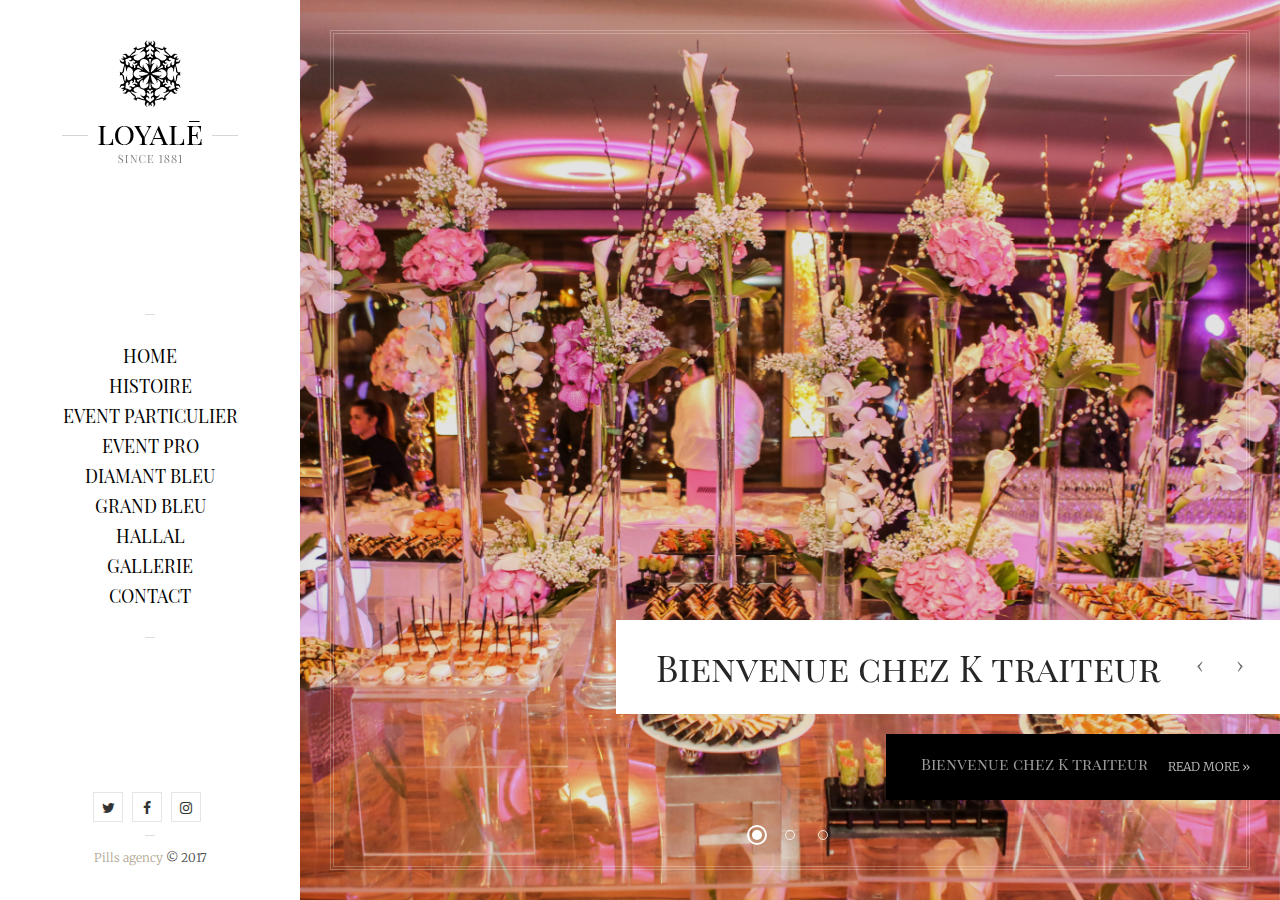
<file: index.html>
<!DOCTYPE html>
<!--
	Loyalé - HTML5 Template - version 1.0
	Copyright (C) 2016 7Studio - seventhemes.com All rights reserved.
	https://themeforest.net/licenses/terms/regular
-->
<html lang="en">
	<head>
		<meta charset="utf-8">
		<meta http-equiv="X-UA-Compatible" content="IE=edge">
		<meta name="viewport" content="width=device-width, initial-scale=1">
		
		<!-- Title and description -->
		<title>Traiteur K </title>
		<meta name="description" content="Loyalé - beautiful, responsive HTML5 site template">
		
		<!-- Favicon -->
		<link rel="icon" href="assets/images/favicon.png">
		
		<!--Stylesheets -->
		<link rel="stylesheet" href="assets/css/style.css">
		<link rel="stylesheet" href="assets/css/custom.css">
		
		<!-- Google Fonts -->
		<link rel="stylesheet" href="https://fonts.googleapis.com/css?family=Playfair+Display+SC:400,400i"> 
		<link rel="stylesheet" href="https://fonts.googleapis.com/css?family=Merriweather:300,300i,400,700">
		
		<!--[if lt IE 9]>
		<script src="assets/js/html5shiv.min.js"></script>
		<![endif]-->
	</head>
	<body>
		<div class="site">
			<!-- Main sidebar -->
			<div class="main-sidebar">
				<div class="table">
					
					<!-- Header -->
					<header class="header">
						<div class="logo">
							<a href="index.html">
								<img alt="Loyalé" src="assets/images/logo.png" class="desktop visible-desktop">
								<img alt="Loyalé" src="assets/images/mobile-logo.png" class="mobile hidden-desktop">
							</a>
						</div>
					</header>
					
					<!-- Main menu -->
					<div class="middle">
						<div class="main-nav cell">
							<span class="horizontal-line"></span>
							<ul class="menu">
								<li class="active"><a href="index.html">Home</a></li>
								<li class="active"><a href="histoire.html">Histoire</a></li>
								<li class="active"><a href="eventspart.html">Event particulier</a></li>
								<li class="active"><a href="eventspro.html">Event Pro</a></li>
								<li class="active"><a href="diamantbleu.html">Diamant Bleu</a></li>
								<li class="active"><a href="grandbleu.html">Grand Bleu</a></li>
								<li class="active"><a href="hallal.html">Hallal</a></li>
								<li class="active"><a href="galleries.html">Gallerie</a></li>
								<li class="active"><a href="contact.html">Contact</a></li>
							</ul>
							<span class="horizontal-line"></span>
						</div>	
					</div>
					
					<!-- Footer -->
					<footer class="footer">
						<ul class="social-icons">
							<li><a href="https://twitter.com/" target="_blank"><span class="fa fa-twitter"></span></a></li>
							<li><a href="https://facebook.com/" target="_blank"><span class="fa fa-facebook-f"></span></a></li>
							<li><a href="https://instagram.com/" target="_blank"><span class="fa fa-instagram"></span></a></li>
						</ul>
						<span class="horizontal-line"></span>
						<p class="copyrights"><a href="https://www.pills.agency" target="_blank">Pills agency</a> © 2017</p>
					</footer>
				</div>
				
				<!-- Mobile menu - toggle button -->
				<button class="menu-button mobile-toggle"><span></span></button>
			</div>
			
		</div>
		
		<!-- Background section -->
		<div class="background">
			<!-- BS carousel slider -->
			<div id="st-slider" class="carousel slide">
				<!-- Preloader -->
				<div class="carousel-preloader">
					<span class="spinner"></span>
				</div>
				<!-- Progress bar -->
				<div class="carousel-progress">
					<span class="bar"></span>
				</div>
				
				<!-- Indicators nav -->
				<ol class="carousel-indicators">
					<li data-slide-to="0" data-target="#st-slider" class="active"></li>
					<li data-slide-to="1" data-target="#st-slider"></li>
					<li data-slide-to="2" data-target="#st-slider"></li>
				</ol>
				
				<!-- Wrapper for slides -->
				<div class="carousel-inner">
					
					<!-- Slide -->
					<div class="item active">
						<div class="slide-image" style="background-image: url('assets/images/slider/slide1.jpg');"></div>
						<div class="carousel-caption">
							<div class="title-block animate short-delay">
								<h2><a href="#">Bienvenue chez K traiteur </a></h2>
								<div class="carousel-nav">
									<a class="left carousel-control" href="#st-slider" data-slide="prev">Précedent</a>
									<a class="right carousel-control" href="#st-slider" data-slide="next">Suivant</a>
								</div>
							</div>
							<div class="subtitle-block animate medium-delay">
								<h4>Bienvenue chez K traiteur</h4>
								<a href="#" class="carousel-link">Read More &#187;</a>
							</div>
						</div>
						<div class="mask"></div>
					</div>
					
					<!-- Slide -->
					<div class="item">
						<div class="slide-image" style="background-image: url('assets/images/slider/slide2.jpg');"></div>
						<div class="carousel-caption">
							<div class="title-block animate short-delay">
								<h2><a href="#">Bienvenue chez K traiteur</a></h2>
								<div class="carousel-nav">
									<a class="left carousel-control" href="#st-slider" data-slide="prev">Previous</a>
									<a class="right carousel-control" href="#st-slider" data-slide="next">Next</a>
								</div>
							</div>
							<div class="subtitle-block animate medium-delay">
								<h4>Bienvenue chez K traiteur</h4>
								<a href="#" class="carousel-link">Read More &#187;</a>
							</div>
						</div>
						<div class="mask"></div>
					</div>
					
					<!-- Slide -->
					<div class="item">
						<div class="slide-image" style="background-image: url('assets/images/slider/slide3.jpg');"></div>
						<div class="carousel-caption">
							<div class="title-block animate short-delay">
								<h2><a href="#">Bienvenue chez K traiteur</a></h2>
								<div class="carousel-nav">
									<a class="left carousel-control" href="#st-slider" data-slide="prev">Previous</a>
									<a class="right carousel-control" href="#st-slider" data-slide="next">Next</a>
								</div>
							</div>
							<div class="subtitle-block animate medium-delay">
								<h4>Bienvenue chez K traiteur</h4>
								<a href="#" class="carousel-link">Read More &#187;</a>
							</div>
						</div>
						<div class="mask"></div>
					</div>
					
					
						<div class="mask"></div>
					</div>
				</div>
			</div>
		</div>
		
		<!-- Mobile menu -->
		<div class="mobile-overlay">
			<button class="mobile-toggle dismiss"><span></span></button>
			<div class="mobile-nav clearfix"></div>
		</div>
		
		<!-- To-top button -->
		<button class="totop">&uarr;</button>
		
		<!-- Scripts -->
		<script src="assets/js/jquery-3.1.0.min.js"></script>
		<script src="assets/js/lightbox.min.js"></script>
		<script src="assets/js/imagesloaded.pkgd.min.js"></script>
		<script src="assets/js/bs.carousel.min.js"></script>
		<script src="assets/js/jquery.isotope.min.js"></script>
		<script src="assets/js/scripts.js"></script>
	</body>
</html>
</file>
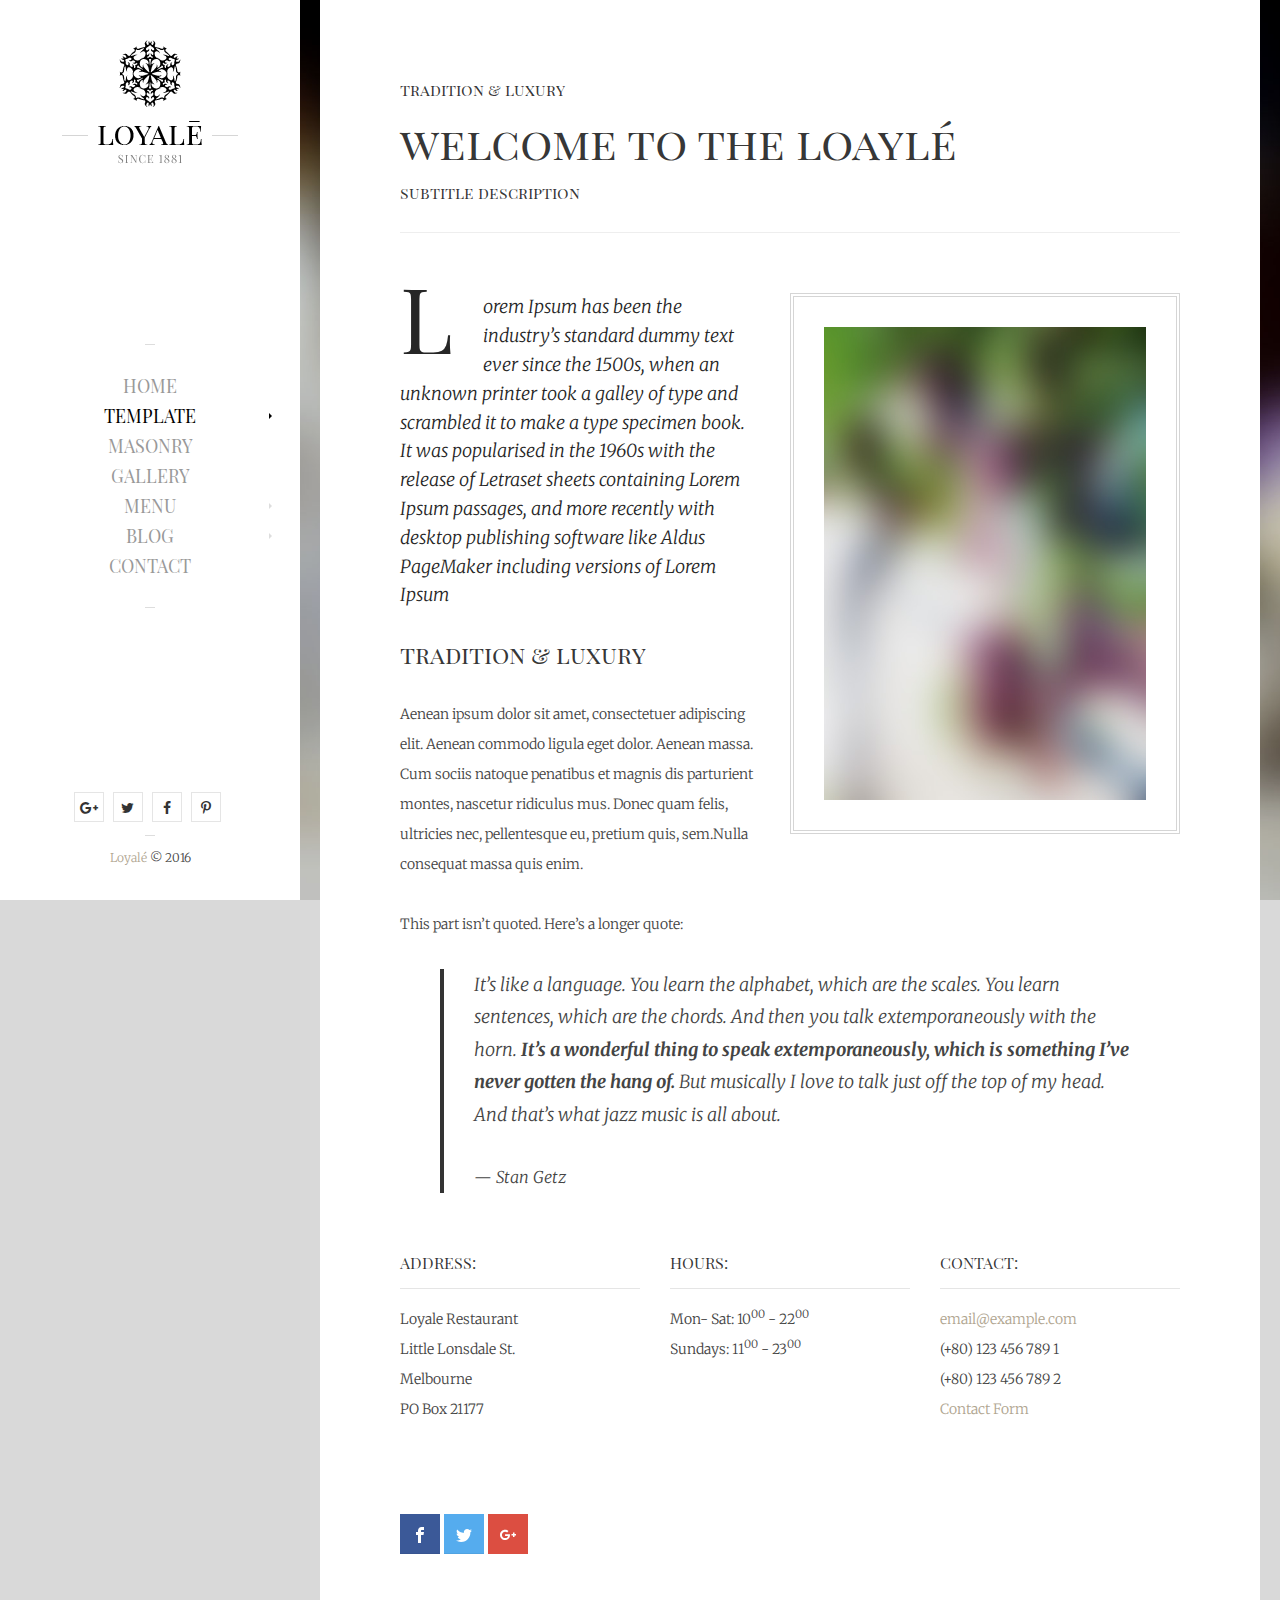
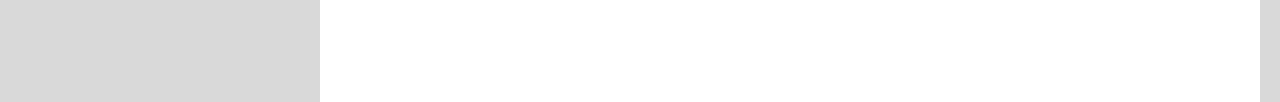
<file: about.html>
<!DOCTYPE html>
<!--
	Loyalé - HTML5 Template - version 1.0
	Copyright (C) 2016 7Studio - seventhemes.com All rights reserved.
	https://themeforest.net/licenses/terms/regular
-->
<html lang="en">
	<head>
		<meta charset="utf-8">
		<meta http-equiv="X-UA-Compatible" content="IE=edge">
		<meta name="viewport" content="width=device-width, initial-scale=1">
		
		<!-- Title and description -->
		<title>Loyalé - HTML5 Template by 7Studio - seventhemes.com</title>
		<meta name="description" content="Loyalé - beautiful, responsive HTML5 site template">
		
		<!-- Favicon -->
		<link rel="icon" href="assets/images/favicon.png">
		
		<!--Stylesheets -->
		<link rel="stylesheet" href="assets/css/style.css">
		<link rel="stylesheet" href="assets/css/custom.css">
		
		<!-- Google Fonts -->
		<link rel="stylesheet" href="https://fonts.googleapis.com/css?family=Playfair+Display+SC:400,400i"> 
		<link rel="stylesheet" href="https://fonts.googleapis.com/css?family=Merriweather:300,300i,400,700">
		
		<!--[if lt IE 9]>
		<script src="assets/js/html5shiv.min.js"></script>
		<![endif]-->
	</head>
	<body>
		<div class="site">
			<!-- Main sidebar -->
			<div class="main-sidebar">
				<div class="table">
					
					<!-- Header -->
					<header class="header">
						<div class="logo">
							<a href="index.html">
								<img alt="Loyalé" src="assets/images/logo.png" class="desktop visible-desktop">
								<img alt="Loyalé" src="assets/images/mobile-logo.png" class="mobile hidden-desktop">
							</a>
						</div>
					</header>
					
					<!-- Main menu -->
					<div class="middle">
						<div class="main-nav cell">
							<span class="horizontal-line"></span>
							<ul class="menu">
								<li><a href="index.html">Home</a></li>
								<li class="parent active"><a href="#">Template</a>
									<ul>
										<li><a href="typography.html">Typography</a></li>
										<li><a href="elements.html">Elements</a></li>
										<li><a href="maintance.html">Maintance</a></li>
										<li><a href="404.html">404 page</a></li>
										<li class="active"><a href="about.html">About Us</a></li>
										<li class="parent"><a href="#">Third level</a>
											<ul>
												<li><a href="#">First item</a></li>
												<li><a href="#">Second item</a></li>
												<li><a href="#">Third item</a></li>
												<li><a href="#">Fourth item</a></li>
											</ul>
										</li>
									</ul>
								</li>
								<li><a href="masonry.html">Masonry</a></li>
								<li><a href="galleries.html">Gallery</a></li>
								<li class="parent"><a href="#">menu</a>
									<ul>
										<li><a href="menu.html">Classic Menu</a></li>
										<li><a href="menu-toggle.html">Toggle Menu</a></li>
									</ul>
								</li>
								<li class="parent"><a href="#">Blog</a>
									<ul>
										<li><a href="blog-article.html">Blog Article</a></li>
										<li><a href="blog-category.html">Blog Category</a></li>
									</ul>
								</li>
								<li><a href="contact.html">Contact</a></li>
							</ul>
							<span class="horizontal-line"></span>
						</div>	
					</div>
					
					<!-- Footer -->
					<footer class="footer">
						<ul class="social-icons">
							<li><a href="https://plus.google.com/" target="_blank"><span class="fa fa-google-plus"></span></a></li>
							<li><a href="https://twitter.com/" target="_blank"><span class="fa fa-twitter"></span></a></li>
							<li><a href="https://facebook.com/" target="_blank"><span class="fa fa-facebook-f"></span></a></li>
							<li><a href="https://pinterest.com/" target="_blank"><span class="fa fa-pinterest-p"></span></a></li>
						</ul>
						<span class="horizontal-line"></span>
						<p class="copyrights"><a href="http://www.seventhemes.com" target="_blank">Loyalé</a> © 2016</p>
					</footer>
				</div>
				
				<!-- Mobile menu - toggle button -->
				<button class="menu-button mobile-toggle"><span></span></button>
			</div>
			
			<!-- Main Container -->
			<div class="main">
				<div class="content single">
					<article>
						<!-- Article Header -->
						<div class="article-header clearfix">
							<div class="title-block">	
								<!-- Article Title -->
								<h6>tradition & luxury</h6>
								<h1> welcome to the loaylé</h1>
								<h6>subtitle description</h6>
							</div>
						</div>
						<!--Article Content -->
						<div class="article-content clearfix">
						<br />
							<figure class="article-image pull-right">
								<span class="image-border">
								<img src="assets/images/pages/about.jpg" alt="image">
								</span>
							</figure>
							<p class="dropcap text-bigger">Lorem Ipsum has been the industry’s standard 
							dummy text ever since the 1500s, when an unknown printer took a galley of 
							type and scrambled it to make a type specimen book. It was popularised in the 
							1960s with the release of Letraset sheets containing Lorem Ipsum passages, 
							and more recently with desktop publishing software like Aldus PageMaker 
							including versions of Lorem Ipsum</p>
							<h3>tradition & luxury</h3>
							<p>
							Aenean ipsum dolor sit amet, consectetuer adipiscing elit. 
							Aenean commodo ligula eget dolor. Aenean massa. Cum sociis natoque penatibus 
							et magnis dis parturient montes, nascetur ridiculus mus. Donec quam felis, 
							ultricies nec, pellentesque eu, pretium quis, sem.Nulla consequat massa quis 
							enim.
							</p>
							<p>This part isn’t quoted. Here’s a longer quote:</p>
							<blockquote>
								<p>It’s like a language. You learn the alphabet, which are the scales. You 
								learn sentences, which are the chords. And then you talk extemporaneously 
								with the horn. <b>It’s a wonderful thing to speak extemporaneously, which 
								is something I’ve never gotten the hang of.</b> But musically I love to 
								talk just off the top of my head. And that’s what jazz music is all about.</p>
								<p><cite>Stan Getz</cite>
								</p>
							</blockquote>
							<br />
							<div class="grid-row">
								<div class="col-4-12">
									<div class="module">
										<div class="module-title">
											<h3>address:</h3>
										</div>
										<div class="module-content">
											<address>Loyale Restaurant<br>
											Little Lonsdale St.<br>
											Melbourne<br>
											PO Box 21177
											</address>
										</div>
									</div>
								</div>
								<div class="col-4-12">
									<div class="module">
										<div class="module-title">
											<h3>hours:</h3>
										</div>
										<div class="module-content">
										<p>
											Mon- Sat:	 10<sup>00</sup> - 22<sup>00</sup><br>
											Sundays:	 11<sup>00</sup> - 23<sup>00</sup>
										</p>
										</div>
									</div>
								</div>
								<div class="col-4-12">
									<div class="module">
										<div class="module-title">
											<h3>contact:</h3>
										</div>
										<div class="module-content">
											<p><a href="mailto:email@example.com">email@example.com</a><br>
											(+80) 123 456 789 1<br>
											(+80) 123 456 789 2 </p>
											<a href="contact.html">Contact Form</a>
										</div>
									</div>
								</div>
							</div>
							<!-- Social Share -->
							<div class="social-share clearfix">
								<ul>
									<li class="facebook">
										<a href="https://www.facebook.com/sharer.php?u=http://www.seventhemes.com" 
										onclick="javascript:window.open(this.href,'', 'menubar=no,toolbar=no,resizable=yes,scrollbars=yes,height=600,width=600');return false;">
											<svg version="1.1" class="svg-icon" xmlns="http://www.w3.org/2000/svg" xmlns:xlink="http://www.w3.org/1999/xlink" width="16" height="16" viewBox="0 0 16 16">
											<path class="inner-shape" d="M9.5 3h2.5v-3h-2.5c-1.93 0-3.5 1.57-3.5 3.5v1.5h-2v3h2v8h3v-8h2.5l0.5-3h-3v-1.5c0-0.271 0.229-0.5 0.5-0.5z"></path>
											</svg>
										</a>
									</li>
									<li class="twitter">
										<a href="https://twitter.com/share?url=http://www.seventhemes.com&amp;text=Loyale+Template"
										onclick="javascript:window.open(this.href,'', 'menubar=no,toolbar=no,resizable=yes,scrollbars=yes,height=600,width=600');return false;">
											<svg version="1.1" class="svg-icon" xmlns="http://www.w3.org/2000/svg" xmlns:xlink="http://www.w3.org/1999/xlink" width="16" height="16" viewBox="0 0 16 16">
											<path class="inner-shape" d="M16 3.538c-0.588 0.263-1.222 0.438-1.884 0.516 0.678-0.406 1.197-1.050 1.444-1.816-0.634 0.375-1.338 0.65-2.084 0.797-0.6-0.638-1.453-1.034-2.397-1.034-1.813 0-3.281 1.469-3.281 3.281 0 0.256 0.028 0.506 0.084 0.747-2.728-0.138-5.147-1.444-6.766-3.431-0.281 0.484-0.444 1.050-0.444 1.65 0 1.138 0.578 2.144 1.459 2.731-0.538-0.016-1.044-0.166-1.488-0.409 0 0.013 0 0.028 0 0.041 0 1.591 1.131 2.919 2.634 3.219-0.275 0.075-0.566 0.116-0.866 0.116-0.212 0-0.416-0.022-0.619-0.059 0.419 1.303 1.631 2.253 3.066 2.281-1.125 0.881-2.538 1.406-4.078 1.406-0.266 0-0.525-0.016-0.784-0.047 1.456 0.934 3.181 1.475 5.034 1.475 6.037 0 9.341-5.003 9.341-9.341 0-0.144-0.003-0.284-0.009-0.425 0.641-0.459 1.197-1.038 1.637-1.697z"></path>
											</svg>
										</a>
									</li>
									<li class="googlePlus">
										<a href="https://plus.google.com/share?url=http://www.seventhemes.com"
										onclick="javascript:window.open(this.href,'', 'menubar=no,toolbar=no,resizable=yes,scrollbars=yes,height=600,width=600');return false;">
											<svg version="1.1" class="svg-icon" xmlns="http://www.w3.org/2000/svg" xmlns:xlink="http://www.w3.org/1999/xlink" width="16" height="16" viewBox="0 0 16 16">
											<path class="inner-shape" d="M5.091 7.147v1.747h2.888c-0.116 0.75-0.872 2.197-2.888 2.197-1.737 0-3.156-1.441-3.156-3.216s1.419-3.216 3.156-3.216c0.991 0 1.65 0.422 2.028 0.784l1.381-1.331c-0.888-0.828-2.037-1.331-3.409-1.331-2.816 0.003-5.091 2.278-5.091 5.094s2.275 5.091 5.091 5.091c2.937 0 4.888-2.066 4.888-4.975 0-0.334-0.037-0.591-0.081-0.844h-4.806z"></path>
											<path class="inner-shape" d="M16 7h-1.5v-1.5h-1.5v1.5h-1.5v1.5h1.5v1.5h1.5v-1.5h1.5z"></path>
											</svg>
										</a>
									</li>
								</ul>
							</div>
						</div>
					</article>
				</div>
			</div>
			<!-- End Main Container -->
		</div>
		
		<!-- Background Section -->
		<div class="background">
			<div class="background-image" style="background-image: url('assets/images/background/event.jpg');">
				<div class="mask"></div>
			</div>
		</div>
		
		<!-- Mobile Nav -->
		<div class="mobile-overlay">
			<button class="mobile-toggle dismiss"><span></span></button>
			<div class="mobile-nav clearfix"></div>
		</div>
		
		<!-- To Top Button -->
		<button class="totop">&uarr;</button>
		
		<!-- Scripts -->
		<script src="assets/js/jquery-3.1.0.min.js"></script>
		<script src="assets/js/lightbox.min.js"></script>
		<script src="assets/js/imagesloaded.pkgd.min.js"></script>
		<script src="assets/js/bs.carousel.min.js"></script>
		<script src="assets/js/jquery.isotope.min.js"></script>
		<script src="assets/js/scripts.js"></script>
	</body>
</html>
</file>
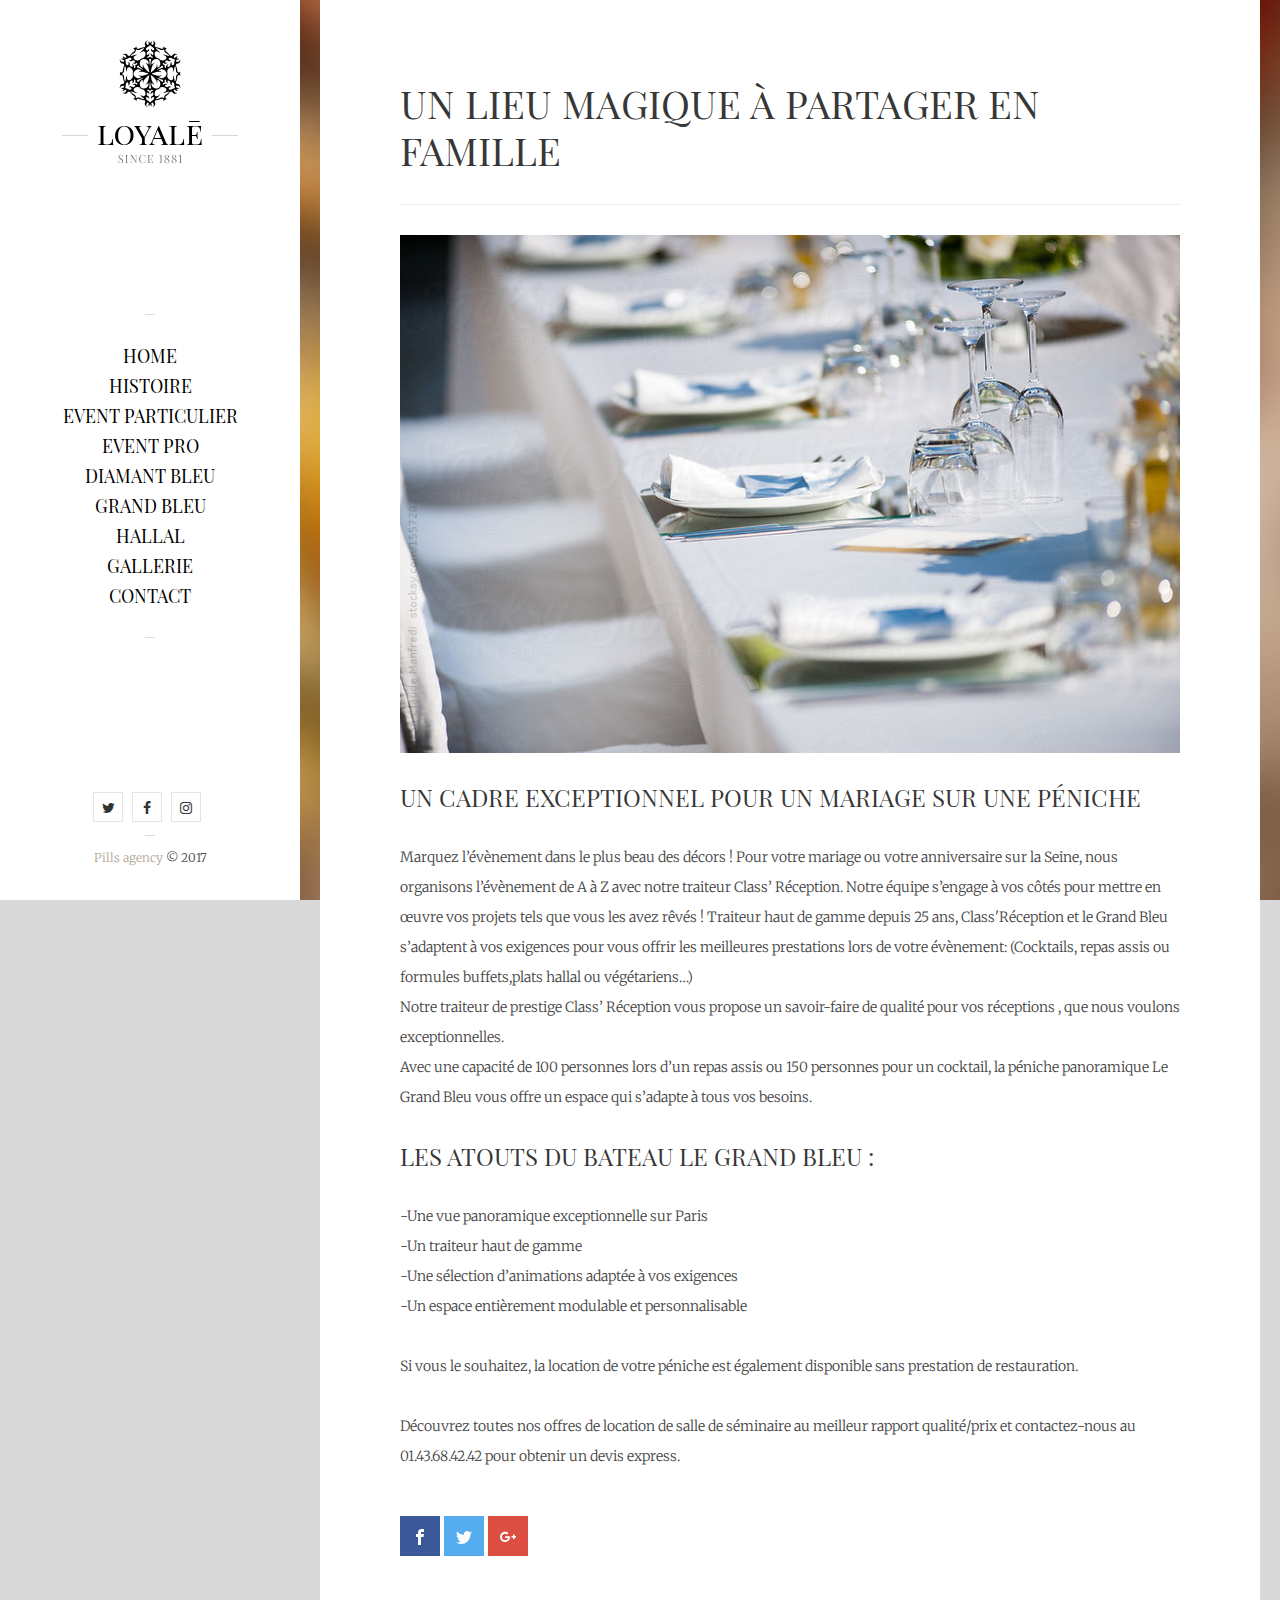
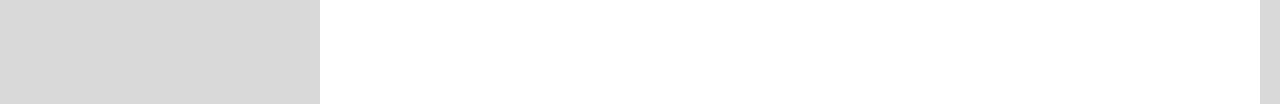
<file: eventspart.html>
<!DOCTYPE html>
<!--
	Loyalé - HTML5 Template - version 1.0
	Copyright (C) 2016 7Studio - seventhemes.com All rights reserved.
	https://themeforest.net/licenses/terms/regular
-->
<html lang="en">
	<head>
		<meta charset="utf-8">
		<meta http-equiv="X-UA-Compatible" content="IE=edge">
		<meta name="viewport" content="width=device-width, initial-scale=1">
		
		<!-- Title and description -->
		<title>EVÈNEMENTS PARTICULIERS</title>
		<meta name="description" content="Loyalé - beautiful, responsive HTML5 site template">
		
		<!-- Favicon -->
		<link rel="icon" href="assets/images/favicon.png">
		
		<!--Stylesheets -->
		<link rel="stylesheet" href="assets/css/style.css">
		<link rel="stylesheet" href="assets/css/custom.css">
		
		<!-- Google Fonts -->
		<link rel="stylesheet" href="https://fonts.googleapis.com/css?family=Playfair+Display+SC:400,400i"> 
		<link rel="stylesheet" href="https://fonts.googleapis.com/css?family=Merriweather:300,300i,400,700">
		
		<!--[if lt IE 9]>
		<script src="assets/js/html5shiv.min.js"></script>
		<![endif]-->
	</head>
	<body>
		<div class="site">
			<!-- Main sidebar -->
			<div class="main-sidebar">
				<div class="table">
					
					<!-- Header -->
					<header class="header">
						<div class="logo">
							<a href="index.html">
								<img alt="Loyalé" src="assets/images/logo.png" class="desktop visible-desktop">
								<img alt="Loyalé" src="assets/images/mobile-logo.png" class="mobile hidden-desktop">
							</a>
						</div>
					</header>
					
					<!-- Main menu -->
					<div class="middle">
						<div class="main-nav cell">
							<span class="horizontal-line"></span>
							<ul class="menu">
								<li class="active"><a href="index.html">Home</a></li>
								<li class="active"><a href="histoire.html">Histoire</a></li>
								<li class="active"><a href="eventspart.html">Event particulier</a></li>
								<li class="active"><a href="eventspro.html">Event Pro</a></li>
								<li class="active"><a href="diamantbleu.html">Diamant Bleu</a></li>
								<li class="active"><a href="grandbleu.html">Grand Bleu</a></li>
								<li class="active"><a href="hallal.html">Hallal</a></li>
								<li class="active"><a href="galleries.html">Gallerie</a></li>
								<li class="active"><a href="contact.html">Contact</a></li>
							</ul>
							<span class="horizontal-line"></span>
						</div>	
					</div>
					
					<!-- Footer -->
					<footer class="footer">
						<ul class="social-icons">
							<li><a href="https://twitter.com/" target="_blank"><span class="fa fa-twitter"></span></a></li>
							<li><a href="https://facebook.com/" target="_blank"><span class="fa fa-facebook-f"></span></a></li>
							<li><a href="https://instagram.com/" target="_blank"><span class="fa fa-instagram"></span></a></li>
						</ul>
						<span class="horizontal-line"></span>
						<p class="copyrights"><a href="https://www.pills.agency" target="_blank">Pills agency</a> © 2017</p>
					</footer>
				</div>
				
				<!-- Mobile menu - toggle button -->
				<button class="menu-button mobile-toggle"><span></span></button>
			</div>
			
			<!-- Main Container -->
			<div class="main">
				<div class="content single">
					<article>
						<!-- Article Header -->
						<div class="article-header clearfix">
							
							<div class="title-block">
								
								<!-- Article Title -->
								<h2>UN LIEU MAGIQUE À PARTAGER EN FAMILLE</h2>
								
								<!-- Meta -->
								
							</div>
						</div>
						<!--Article Content -->
						<div class="article-content clearfix">
							<figure class="article-image">
								<a href="assets/images/particulier.jpg" data-lightbox="image">
									<img src="assets/images/particulier.jpg" alt="article image">
									<span class="mask"></span>
								</a>
							</figure>
							
							<H3> UN CADRE EXCEPTIONNEL POUR UN MARIAGE SUR UNE PÉNICHE</H3>
							
							<p>Marquez l’évènement dans le plus beau des décors ! Pour votre mariage ou votre anniversaire sur la Seine, nous organisons l’évènement de A à Z avec notre traiteur Class’ Réception.
                             Notre équipe s’engage à vos côtés pour mettre en œuvre vos projets tels que vous les avez rêvés !

                             Traiteur haut de gamme depuis 25 ans, Class'Réception et le Grand Bleu s’adaptent à vos exigences pour vous offrir les meilleures prestations lors de votre évènement: (Cocktails, repas assis ou formules buffets,plats hallal ou végétariens…)<br />

                             Notre traiteur de prestige Class’ Réception vous propose un savoir-faire de qualité pour vos réceptions , que nous voulons exceptionnelles.<br />
                             Avec une capacité de 100 personnes lors d’un repas assis ou 150 personnes pour un cocktail, la péniche panoramique Le Grand Bleu vous offre un espace qui s’adapte à tous vos besoins.

</p>
							
							<H3> LES ATOUTS DU BATEAU LE GRAND BLEU :</H3>
							
							<p>-Une vue panoramique exceptionnelle sur Paris<br/>
                               -Un traiteur haut de gamme<br />
                               -Une sélection d’animations adaptée à vos exigences<br />
                               -Un espace entièrement modulable et personnalisable</p>

                           

                            Si vous le souhaitez, la location de votre péniche est également disponible sans prestation de restauration.<br /><br />

                            Découvrez toutes nos offres de location de salle de séminaire au meilleur rapport qualité/prix et contactez-nous au 01.43.68.42.42 pour obtenir un devis express.</p>
							
							
							
							<!-- Social Share -->
							<div class="social-share clearfix">
								<ul>
									<li class="facebook">
										<a href="https://www.facebook.com/sharer.php?u=http://www.seventhemes.com" 
										onclick="javascript:window.open(this.href,'', 'menubar=no,toolbar=no,resizable=yes,scrollbars=yes,height=600,width=600');return false;">
											<svg version="1.1" class="svg-icon" xmlns="http://www.w3.org/2000/svg" xmlns:xlink="http://www.w3.org/1999/xlink" width="16" height="16" viewBox="0 0 16 16">
											<path class="inner-shape" d="M9.5 3h2.5v-3h-2.5c-1.93 0-3.5 1.57-3.5 3.5v1.5h-2v3h2v8h3v-8h2.5l0.5-3h-3v-1.5c0-0.271 0.229-0.5 0.5-0.5z"></path>
											</svg>
										</a>
									</li>
									<li class="twitter">
										<a href="https://twitter.com/share?url=http://www.seventhemes.com&amp;text=Loyale+Template"
										onclick="javascript:window.open(this.href,'', 'menubar=no,toolbar=no,resizable=yes,scrollbars=yes,height=600,width=600');return false;">
											<svg version="1.1" class="svg-icon" xmlns="http://www.w3.org/2000/svg" xmlns:xlink="http://www.w3.org/1999/xlink" width="16" height="16" viewBox="0 0 16 16">
											<path class="inner-shape" d="M16 3.538c-0.588 0.263-1.222 0.438-1.884 0.516 0.678-0.406 1.197-1.050 1.444-1.816-0.634 0.375-1.338 0.65-2.084 0.797-0.6-0.638-1.453-1.034-2.397-1.034-1.813 0-3.281 1.469-3.281 3.281 0 0.256 0.028 0.506 0.084 0.747-2.728-0.138-5.147-1.444-6.766-3.431-0.281 0.484-0.444 1.050-0.444 1.65 0 1.138 0.578 2.144 1.459 2.731-0.538-0.016-1.044-0.166-1.488-0.409 0 0.013 0 0.028 0 0.041 0 1.591 1.131 2.919 2.634 3.219-0.275 0.075-0.566 0.116-0.866 0.116-0.212 0-0.416-0.022-0.619-0.059 0.419 1.303 1.631 2.253 3.066 2.281-1.125 0.881-2.538 1.406-4.078 1.406-0.266 0-0.525-0.016-0.784-0.047 1.456 0.934 3.181 1.475 5.034 1.475 6.037 0 9.341-5.003 9.341-9.341 0-0.144-0.003-0.284-0.009-0.425 0.641-0.459 1.197-1.038 1.637-1.697z"></path>
											</svg>
										</a>
									</li>
									<li class="googlePlus">
										<a href="https://plus.google.com/share?url=http://www.seventhemes.com"
										onclick="javascript:window.open(this.href,'', 'menubar=no,toolbar=no,resizable=yes,scrollbars=yes,height=600,width=600');return false;">
											<svg version="1.1" class="svg-icon" xmlns="http://www.w3.org/2000/svg" xmlns:xlink="http://www.w3.org/1999/xlink" width="16" height="16" viewBox="0 0 16 16">
											<path class="inner-shape" d="M5.091 7.147v1.747h2.888c-0.116 0.75-0.872 2.197-2.888 2.197-1.737 0-3.156-1.441-3.156-3.216s1.419-3.216 3.156-3.216c0.991 0 1.65 0.422 2.028 0.784l1.381-1.331c-0.888-0.828-2.037-1.331-3.409-1.331-2.816 0.003-5.091 2.278-5.091 5.094s2.275 5.091 5.091 5.091c2.937 0 4.888-2.066 4.888-4.975 0-0.334-0.037-0.591-0.081-0.844h-4.806z"></path>
											<path class="inner-shape" d="M16 7h-1.5v-1.5h-1.5v1.5h-1.5v1.5h1.5v1.5h1.5v-1.5h1.5z"></path>
											</svg>
										</a>
									</li>
								</ul>
							</div>
						</div>	
							
						</div>
					</article>
				</div>
			</div>
			<!-- End Main Container -->
		</div>
		
		<!-- Background Section -->
		<div class="background">
			<div class="background-image" style="background-image: url('assets/images/background/spices.jpg');">
				<div class="mask"></div>
			</div>
		</div>
		
		<!-- Mobile Nav -->
		<div class="mobile-overlay">
			<button class="mobile-toggle dismiss"><span></span></button>
			<div class="mobile-nav clearfix"></div>
		</div>
		
		<!-- To Top Button -->
		<button class="totop">&uarr;</button>
		
		<!-- Scripts -->
		<script src="assets/js/jquery-3.1.0.min.js"></script>
		<script src="assets/js/lightbox.min.js"></script>
		<script src="assets/js/imagesloaded.pkgd.min.js"></script>
		<script src="assets/js/bs.carousel.min.js"></script>
		<script src="assets/js/jquery.isotope.min.js"></script>
		<script src="assets/js/scripts.js"></script>
	</body>
</html>
</file>
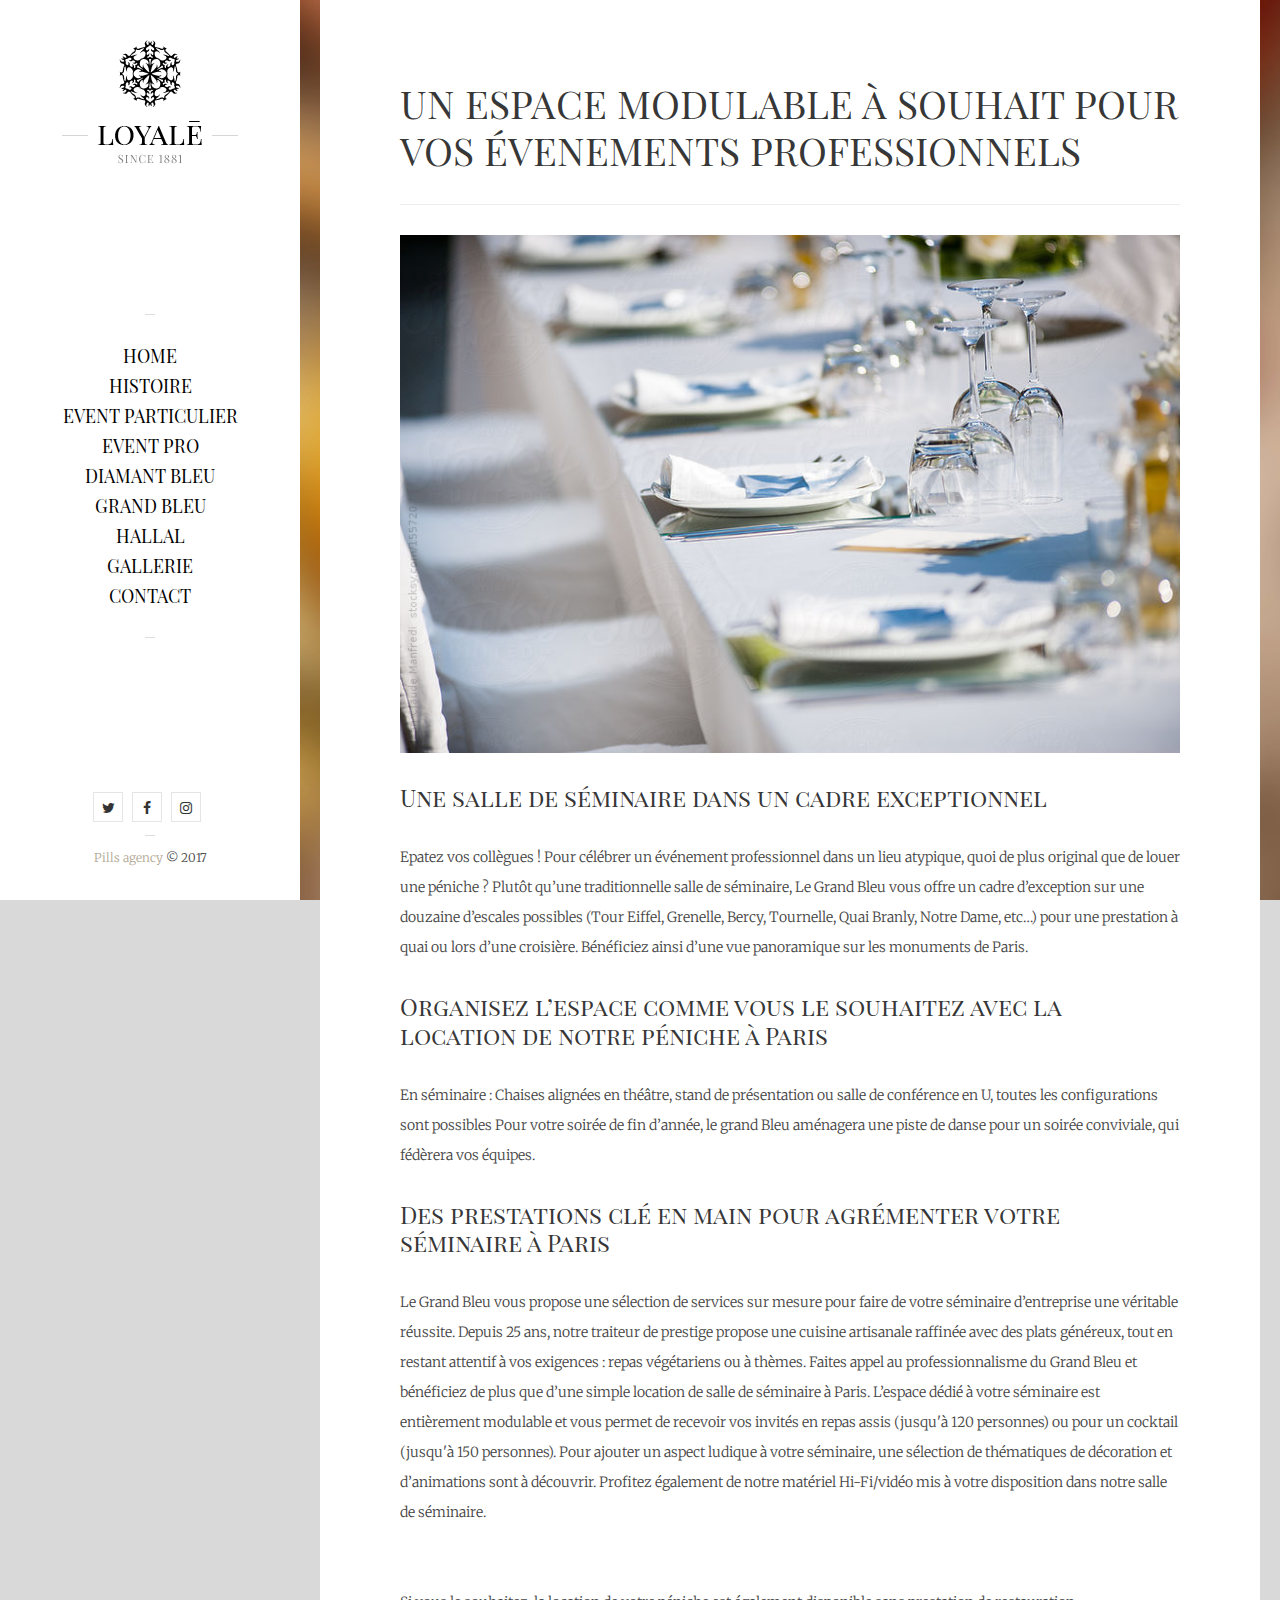
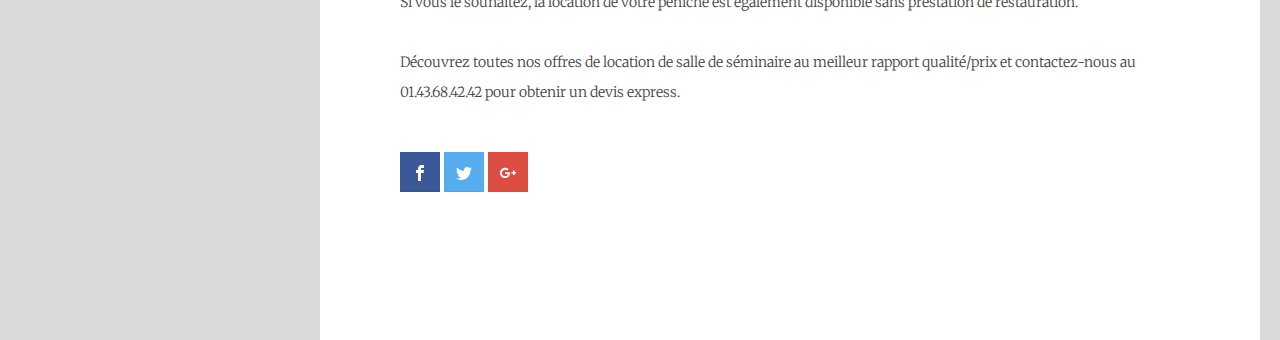
<file: eventspro.html>
<!DOCTYPE html>
<!--
	Loyalé - HTML5 Template - version 1.0
	Copyright (C) 2016 7Studio - seventhemes.com All rights reserved.
	https://themeforest.net/licenses/terms/regular
-->
<html lang="en">
	<head>
		<meta charset="utf-8">
		<meta http-equiv="X-UA-Compatible" content="IE=edge">
		<meta name="viewport" content="width=device-width, initial-scale=1">
		
		<!-- Title and description -->
		<title>Evènements professionnels </title>
		<meta name="description" content="Loyalé - beautiful, responsive HTML5 site template">
		
		<!-- Favicon -->
		<link rel="icon" href="assets/images/favicon.png">
		
		<!--Stylesheets -->
		<link rel="stylesheet" href="assets/css/style.css">
		<link rel="stylesheet" href="assets/css/custom.css">
		
		<!-- Google Fonts -->
		<link rel="stylesheet" href="https://fonts.googleapis.com/css?family=Playfair+Display+SC:400,400i"> 
		<link rel="stylesheet" href="https://fonts.googleapis.com/css?family=Merriweather:300,300i,400,700">
		
		<!--[if lt IE 9]>
		<script src="assets/js/html5shiv.min.js"></script>
		<![endif]-->
	</head>
	<body>
		<div class="site">
			<!-- Main sidebar -->
			<div class="main-sidebar">
				<div class="table">
					
					<!-- Header -->
					<header class="header">
						<div class="logo">
							<a href="index.html">
								<img alt="Loyalé" src="assets/images/logo.png" class="desktop visible-desktop">
								<img alt="Loyalé" src="assets/images/mobile-logo.png" class="mobile hidden-desktop">
							</a>
						</div>
					</header>
					
					<!-- Main menu -->
					<div class="middle">
						<div class="main-nav cell">
							<span class="horizontal-line"></span>
							<ul class="menu">
								<li class="active"><a href="index.html">Home</a></li>
								<li class="active"><a href="histoire.html">Histoire</a></li>
								<li class="active"><a href="eventspart.html">Event particulier</a></li>
								<li class="active"><a href="eventspro.html">Event Pro</a></li>
								<li class="active"><a href="diamantbleu.html">Diamant Bleu</a></li>
								<li class="active"><a href="grandbleu.html">Grand Bleu</a></li>
								<li class="active"><a href="hallal.html">Hallal</a></li>
								<li class="active"><a href="galleries.html">Gallerie</a></li>
								<li class="active"><a href="contact.html">Contact</a></li>
							</ul>
							<span class="horizontal-line"></span>
						</div>	
					</div>
					
					<!-- Footer -->
					<footer class="footer">
						<ul class="social-icons">
							<li><a href="https://twitter.com/" target="_blank"><span class="fa fa-twitter"></span></a></li>
							<li><a href="https://facebook.com/" target="_blank"><span class="fa fa-facebook-f"></span></a></li>
							<li><a href="https://instagram.com/" target="_blank"><span class="fa fa-instagram"></span></a></li>
						</ul>
						<span class="horizontal-line"></span>
						<p class="copyrights"><a href="https://www.pills.agency" target="_blank">Pills agency</a> © 2017</p>
					</footer>
				</div>
				
				<!-- Mobile menu - toggle button -->
				<button class="menu-button mobile-toggle"><span></span></button>
			</div>
			
			<!-- Main Container -->
			<div class="main">
				<div class="content single">
					<article>
						<!-- Article Header -->
						<div class="article-header clearfix">
							
							<div class="title-block">
								
								<!-- Article Title -->
								<h2>UN ESPACE MODULABLE À SOUHAIT POUR VOS ÉVENEMENTS PROFESSIONNELS</h2>
								
								<!-- Meta -->
								
							</div>
						</div>
						<!--Article Content -->
						<div class="article-content clearfix">
							<figure class="article-image">
								<a href="assets/images/particulier.jpg" data-lightbox="image">
									<img src="assets/images/particulier.jpg" alt="article image">
									<span class="mask"></span>
								</a>
							</figure>
							
							<H3> Une salle de séminaire dans un cadre exceptionnel</H3>
							
							<p>Epatez vos collègues ! Pour célébrer un événement professionnel dans un lieu atypique, quoi de plus original que de louer une péniche ?
                            Plutôt qu’une traditionnelle salle de séminaire, Le Grand Bleu vous offre un cadre d’exception sur une douzaine d’escales possibles (Tour Eiffel, Grenelle, Bercy, Tournelle, Quai Branly, Notre Dame, etc…) pour une prestation à quai ou lors d’une croisière. Bénéficiez ainsi d’une vue panoramique sur les monuments de Paris.</p>
							
							<H3> Organisez l’espace comme vous le souhaitez avec la location de notre péniche à Paris</H3>
							
							<p>En séminaire : Chaises alignées en théâtre, stand de présentation ou salle de conférence en U, toutes les configurations sont possibles
                            Pour votre soirée de fin d’année, le grand Bleu aménagera une piste de danse pour un soirée conviviale, qui fédèrera vos équipes.</p>

                            <H3>Des prestations clé en main pour agrémenter votre séminaire à Paris</H3>
							
							<p>Le Grand Bleu vous propose une sélection de services sur mesure pour faire de votre séminaire d’entreprise une véritable réussite. Depuis 25 ans, notre traiteur de prestige propose une cuisine artisanale raffinée avec des plats généreux, tout en restant attentif à vos exigences : repas végétariens ou à thèmes.
                            Faites appel au professionnalisme du Grand Bleu et bénéficiez de plus que d’une simple location de salle de séminaire à Paris. L’espace dédié à votre séminaire est entièrement modulable et vous permet de recevoir vos invités en repas assis (jusqu'à 120 personnes) ou pour un cocktail (jusqu'à 150 personnes).
                            Pour ajouter un aspect ludique à votre séminaire, une sélection de thématiques de décoration et d’animations sont à découvrir. Profitez également de notre matériel Hi-Fi/vidéo mis à votre disposition dans notre salle de séminaire.</p><br />

                            Si vous le souhaitez, la location de votre péniche est également disponible sans prestation de restauration.<br /><br />

                            Découvrez toutes nos offres de location de salle de séminaire au meilleur rapport qualité/prix et contactez-nous au 01.43.68.42.42 pour obtenir un devis express.</p>
							
							
							
							<!-- Social Share -->
							<div class="social-share clearfix">
								<ul>
									<li class="facebook">
										<a href="https://www.facebook.com/sharer.php?u=http://www.seventhemes.com" 
										onclick="javascript:window.open(this.href,'', 'menubar=no,toolbar=no,resizable=yes,scrollbars=yes,height=600,width=600');return false;">
											<svg version="1.1" class="svg-icon" xmlns="http://www.w3.org/2000/svg" xmlns:xlink="http://www.w3.org/1999/xlink" width="16" height="16" viewBox="0 0 16 16">
											<path class="inner-shape" d="M9.5 3h2.5v-3h-2.5c-1.93 0-3.5 1.57-3.5 3.5v1.5h-2v3h2v8h3v-8h2.5l0.5-3h-3v-1.5c0-0.271 0.229-0.5 0.5-0.5z"></path>
											</svg>
										</a>
									</li>
									<li class="twitter">
										<a href="https://twitter.com/share?url=http://www.seventhemes.com&amp;text=Loyale+Template"
										onclick="javascript:window.open(this.href,'', 'menubar=no,toolbar=no,resizable=yes,scrollbars=yes,height=600,width=600');return false;">
											<svg version="1.1" class="svg-icon" xmlns="http://www.w3.org/2000/svg" xmlns:xlink="http://www.w3.org/1999/xlink" width="16" height="16" viewBox="0 0 16 16">
											<path class="inner-shape" d="M16 3.538c-0.588 0.263-1.222 0.438-1.884 0.516 0.678-0.406 1.197-1.050 1.444-1.816-0.634 0.375-1.338 0.65-2.084 0.797-0.6-0.638-1.453-1.034-2.397-1.034-1.813 0-3.281 1.469-3.281 3.281 0 0.256 0.028 0.506 0.084 0.747-2.728-0.138-5.147-1.444-6.766-3.431-0.281 0.484-0.444 1.050-0.444 1.65 0 1.138 0.578 2.144 1.459 2.731-0.538-0.016-1.044-0.166-1.488-0.409 0 0.013 0 0.028 0 0.041 0 1.591 1.131 2.919 2.634 3.219-0.275 0.075-0.566 0.116-0.866 0.116-0.212 0-0.416-0.022-0.619-0.059 0.419 1.303 1.631 2.253 3.066 2.281-1.125 0.881-2.538 1.406-4.078 1.406-0.266 0-0.525-0.016-0.784-0.047 1.456 0.934 3.181 1.475 5.034 1.475 6.037 0 9.341-5.003 9.341-9.341 0-0.144-0.003-0.284-0.009-0.425 0.641-0.459 1.197-1.038 1.637-1.697z"></path>
											</svg>
										</a>
									</li>
									<li class="googlePlus">
										<a href="https://plus.google.com/share?url=http://www.seventhemes.com"
										onclick="javascript:window.open(this.href,'', 'menubar=no,toolbar=no,resizable=yes,scrollbars=yes,height=600,width=600');return false;">
											<svg version="1.1" class="svg-icon" xmlns="http://www.w3.org/2000/svg" xmlns:xlink="http://www.w3.org/1999/xlink" width="16" height="16" viewBox="0 0 16 16">
											<path class="inner-shape" d="M5.091 7.147v1.747h2.888c-0.116 0.75-0.872 2.197-2.888 2.197-1.737 0-3.156-1.441-3.156-3.216s1.419-3.216 3.156-3.216c0.991 0 1.65 0.422 2.028 0.784l1.381-1.331c-0.888-0.828-2.037-1.331-3.409-1.331-2.816 0.003-5.091 2.278-5.091 5.094s2.275 5.091 5.091 5.091c2.937 0 4.888-2.066 4.888-4.975 0-0.334-0.037-0.591-0.081-0.844h-4.806z"></path>
											<path class="inner-shape" d="M16 7h-1.5v-1.5h-1.5v1.5h-1.5v1.5h1.5v1.5h1.5v-1.5h1.5z"></path>
											</svg>
										</a>
									</li>
								</ul>
							</div>
						</div>	
							
						</div>
					</article>
				</div>
			</div>
			<!-- End Main Container -->
		</div>
		
		<!-- Background Section -->
		<div class="background">
			<div class="background-image" style="background-image: url('assets/images/background/spices.jpg');">
				<div class="mask"></div>
			</div>
		</div>
		
		<!-- Mobile Nav -->
		<div class="mobile-overlay">
			<button class="mobile-toggle dismiss"><span></span></button>
			<div class="mobile-nav clearfix"></div>
		</div>
		
		<!-- To Top Button -->
		<button class="totop">&uarr;</button>
		
		<!-- Scripts -->
		<script src="assets/js/jquery-3.1.0.min.js"></script>
		<script src="assets/js/lightbox.min.js"></script>
		<script src="assets/js/imagesloaded.pkgd.min.js"></script>
		<script src="assets/js/bs.carousel.min.js"></script>
		<script src="assets/js/jquery.isotope.min.js"></script>
		<script src="assets/js/scripts.js"></script>
	</body>
</html>
</file>
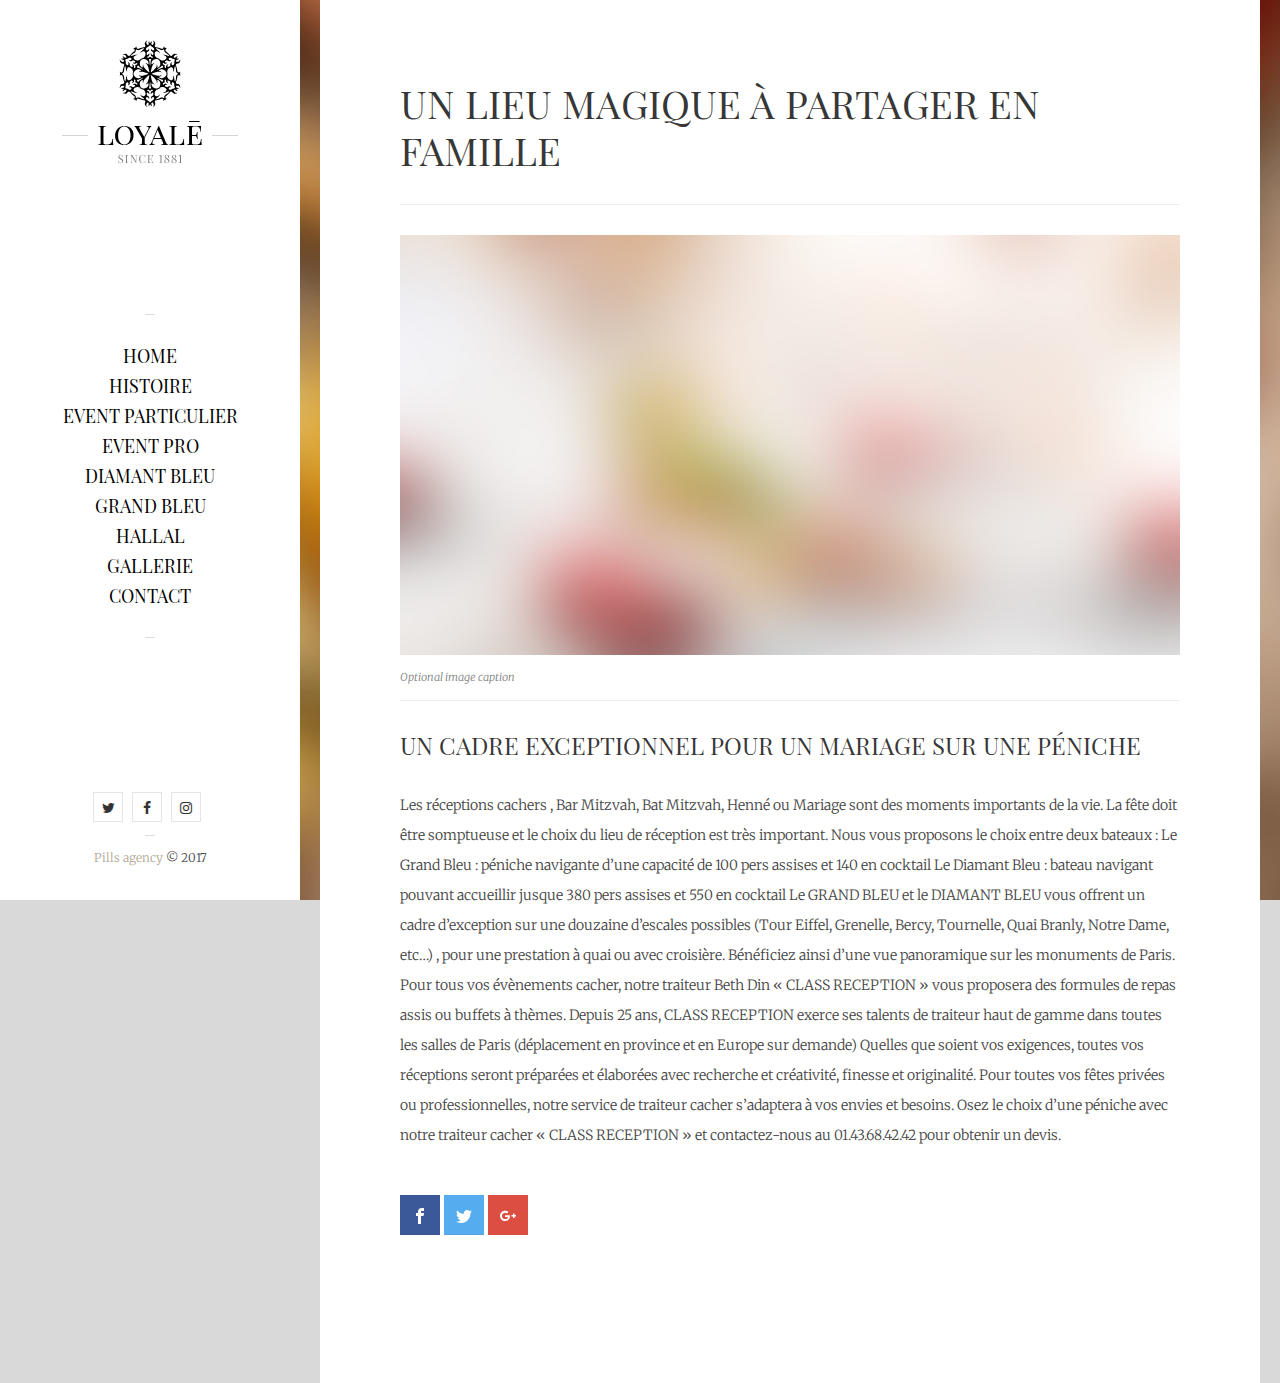
<file: hallal.html>
<!DOCTYPE html>
<!--
	Loyalé - HTML5 Template - version 1.0
	Copyright (C) 2016 7Studio - seventhemes.com All rights reserved.
	https://themeforest.net/licenses/terms/regular
-->
<html lang="en">
	<head>
		<meta charset="utf-8">
		<meta http-equiv="X-UA-Compatible" content="IE=edge">
		<meta name="viewport" content="width=device-width, initial-scale=1">
		
		<!-- Title and description -->
		<title>Réception Hallal</title>
		<meta name="description" content="Loyalé - beautiful, responsive HTML5 site template">
		
		<!-- Favicon -->
		<link rel="icon" href="assets/images/favicon.png">
		
		<!--Stylesheets -->
		<link rel="stylesheet" href="assets/css/style.css">
		<link rel="stylesheet" href="assets/css/custom.css">
		
		<!-- Google Fonts -->
		<link rel="stylesheet" href="https://fonts.googleapis.com/css?family=Playfair+Display+SC:400,400i"> 
		<link rel="stylesheet" href="https://fonts.googleapis.com/css?family=Merriweather:300,300i,400,700">
		
		<!--[if lt IE 9]>
		<script src="assets/js/html5shiv.min.js"></script>
		<![endif]-->
	</head>
	<body>
		<div class="site">
			<!-- Main sidebar -->
			<div class="main-sidebar">
				<div class="table">
					
					<!-- Header -->
					<header class="header">
						<div class="logo">
							<a href="index.html">
								<img alt="Loyalé" src="assets/images/logo.png" class="desktop visible-desktop">
								<img alt="Loyalé" src="assets/images/mobile-logo.png" class="mobile hidden-desktop">
							</a>
						</div>
					</header>
					
					<!-- Main menu -->
					<div class="middle">
						<div class="main-nav cell">
							<span class="horizontal-line"></span>
							<ul class="menu">
								<li class="active"><a href="index.html">Home</a></li>
								<li class="active"><a href="histoire.html">Histoire</a></li>
								<li class="active"><a href="eventspart.html">Event particulier</a></li>
								<li class="active"><a href="eventspro.html">Event Pro</a></li>
								<li class="active"><a href="diamantbleu.html">Diamant Bleu</a></li>
								<li class="active"><a href="grandbleu.html">Grand Bleu</a></li>
								<li class="active"><a href="hallal.html">Hallal</a></li>
								<li class="active"><a href="galleries.html">Gallerie</a></li>
								<li class="active"><a href="contact.html">Contact</a></li>
							</ul>
							<span class="horizontal-line"></span>
						</div>	
					</div>
					
					<!-- Footer -->
					<footer class="footer">
						<ul class="social-icons">
							<li><a href="https://twitter.com/" target="_blank"><span class="fa fa-twitter"></span></a></li>
							<li><a href="https://facebook.com/" target="_blank"><span class="fa fa-facebook-f"></span></a></li>
							<li><a href="https://instagram.com/" target="_blank"><span class="fa fa-instagram"></span></a></li>
						</ul>
						<span class="horizontal-line"></span>
						<p class="copyrights"><a href="https://www.pills.agency" target="_blank">Pills agency</a> © 2017</p>
					</footer>
				</div>
				
				<!-- Mobile menu - toggle button -->
				<button class="menu-button mobile-toggle"><span></span></button>
			</div>
			
			<!-- Main Container -->
			<div class="main">
				<div class="content single">
					<article>
						<!-- Article Header -->
						<div class="article-header clearfix">
							
							<div class="title-block">
								
								<!-- Article Title -->
								<h2>UN LIEU MAGIQUE À PARTAGER EN FAMILLE</h2>
								
								<!-- Meta -->
								
							</div>
						</div>
						<!--Article Content -->
						<div class="article-content clearfix">
							<figure class="article-image">
								<a href="assets/images/blog/article.jpg" data-lightbox="image">
									<img src="assets/images/blog/article.jpg" alt="article image">
									<span class="mask"></span>
								</a>
								<figcaption>Optional image caption</figcaption>
							</figure>
							
							<H3> UN CADRE EXCEPTIONNEL POUR UN MARIAGE SUR UNE PÉNICHE</H3>
							
							<p>Les réceptions cachers , Bar Mitzvah, Bat Mitzvah, Henné ou Mariage sont des moments importants de la vie. La fête doit être somptueuse et le choix du lieu de réception est très important.

Nous vous proposons le choix entre deux bateaux :

Le Grand Bleu : péniche navigante d’une capacité de 100 pers assises et 140 en cocktail
Le Diamant Bleu : bateau navigant pouvant accueillir jusque 380 pers assises et 550 en cocktail

Le GRAND BLEU et le DIAMANT BLEU vous offrent un cadre d’exception sur une douzaine d’escales possibles (Tour Eiffel, Grenelle, Bercy, Tournelle, Quai Branly, Notre Dame, etc…) , pour une prestation à quai ou avec croisière.
Bénéficiez ainsi d’une vue panoramique sur les monuments de Paris.

Pour tous vos évènements cacher, notre traiteur Beth Din « CLASS RECEPTION » vous proposera des formules de repas assis ou buffets à thèmes.
Depuis 25 ans, CLASS RECEPTION exerce ses talents de traiteur haut de gamme dans toutes les salles de Paris (déplacement en province et en Europe sur demande)

Quelles que soient vos exigences, toutes vos réceptions seront préparées et élaborées avec recherche et créativité, finesse et originalité. Pour toutes vos fêtes privées ou professionnelles, notre service de traiteur cacher s’adaptera à vos envies et besoins.

Osez le choix d’une péniche avec notre traiteur cacher « CLASS RECEPTION » et contactez-nous au 01.43.68.42.42 pour obtenir un devis.

</p>
							
						
							
							<!-- Social Share -->
							<div class="social-share clearfix">
								<ul>
									<li class="facebook">
										<a href="https://www.facebook.com/sharer.php?u=http://www.seventhemes.com" 
										onclick="javascript:window.open(this.href,'', 'menubar=no,toolbar=no,resizable=yes,scrollbars=yes,height=600,width=600');return false;">
											<svg version="1.1" class="svg-icon" xmlns="http://www.w3.org/2000/svg" xmlns:xlink="http://www.w3.org/1999/xlink" width="16" height="16" viewBox="0 0 16 16">
											<path class="inner-shape" d="M9.5 3h2.5v-3h-2.5c-1.93 0-3.5 1.57-3.5 3.5v1.5h-2v3h2v8h3v-8h2.5l0.5-3h-3v-1.5c0-0.271 0.229-0.5 0.5-0.5z"></path>
											</svg>
										</a>
									</li>
									<li class="twitter">
										<a href="https://twitter.com/share?url=http://www.seventhemes.com&amp;text=Loyale+Template"
										onclick="javascript:window.open(this.href,'', 'menubar=no,toolbar=no,resizable=yes,scrollbars=yes,height=600,width=600');return false;">
											<svg version="1.1" class="svg-icon" xmlns="http://www.w3.org/2000/svg" xmlns:xlink="http://www.w3.org/1999/xlink" width="16" height="16" viewBox="0 0 16 16">
											<path class="inner-shape" d="M16 3.538c-0.588 0.263-1.222 0.438-1.884 0.516 0.678-0.406 1.197-1.050 1.444-1.816-0.634 0.375-1.338 0.65-2.084 0.797-0.6-0.638-1.453-1.034-2.397-1.034-1.813 0-3.281 1.469-3.281 3.281 0 0.256 0.028 0.506 0.084 0.747-2.728-0.138-5.147-1.444-6.766-3.431-0.281 0.484-0.444 1.050-0.444 1.65 0 1.138 0.578 2.144 1.459 2.731-0.538-0.016-1.044-0.166-1.488-0.409 0 0.013 0 0.028 0 0.041 0 1.591 1.131 2.919 2.634 3.219-0.275 0.075-0.566 0.116-0.866 0.116-0.212 0-0.416-0.022-0.619-0.059 0.419 1.303 1.631 2.253 3.066 2.281-1.125 0.881-2.538 1.406-4.078 1.406-0.266 0-0.525-0.016-0.784-0.047 1.456 0.934 3.181 1.475 5.034 1.475 6.037 0 9.341-5.003 9.341-9.341 0-0.144-0.003-0.284-0.009-0.425 0.641-0.459 1.197-1.038 1.637-1.697z"></path>
											</svg>
										</a>
									</li>
									<li class="googlePlus">
										<a href="https://plus.google.com/share?url=http://www.seventhemes.com"
										onclick="javascript:window.open(this.href,'', 'menubar=no,toolbar=no,resizable=yes,scrollbars=yes,height=600,width=600');return false;">
											<svg version="1.1" class="svg-icon" xmlns="http://www.w3.org/2000/svg" xmlns:xlink="http://www.w3.org/1999/xlink" width="16" height="16" viewBox="0 0 16 16">
											<path class="inner-shape" d="M5.091 7.147v1.747h2.888c-0.116 0.75-0.872 2.197-2.888 2.197-1.737 0-3.156-1.441-3.156-3.216s1.419-3.216 3.156-3.216c0.991 0 1.65 0.422 2.028 0.784l1.381-1.331c-0.888-0.828-2.037-1.331-3.409-1.331-2.816 0.003-5.091 2.278-5.091 5.094s2.275 5.091 5.091 5.091c2.937 0 4.888-2.066 4.888-4.975 0-0.334-0.037-0.591-0.081-0.844h-4.806z"></path>
											<path class="inner-shape" d="M16 7h-1.5v-1.5h-1.5v1.5h-1.5v1.5h1.5v1.5h1.5v-1.5h1.5z"></path>
											</svg>
										</a>
									</li>
								</ul>
							</div>
						</div>	
							
						</div>
					</article>
				</div>
			</div>
			<!-- End Main Container -->
		</div>
		
		<!-- Background Section -->
		<div class="background">
			<div class="background-image" style="background-image: url('assets/images/background/spices.jpg');">
				<div class="mask"></div>
			</div>
		</div>
		
		<!-- Mobile Nav -->
		<div class="mobile-overlay">
			<button class="mobile-toggle dismiss"><span></span></button>
			<div class="mobile-nav clearfix"></div>
		</div>
		
		<!-- To Top Button -->
		<button class="totop">&uarr;</button>
		
		<!-- Scripts -->
		<script src="assets/js/jquery-3.1.0.min.js"></script>
		<script src="assets/js/lightbox.min.js"></script>
		<script src="assets/js/imagesloaded.pkgd.min.js"></script>
		<script src="assets/js/bs.carousel.min.js"></script>
		<script src="assets/js/jquery.isotope.min.js"></script>
		<script src="assets/js/scripts.js"></script>
	</body>
</html>
</file>
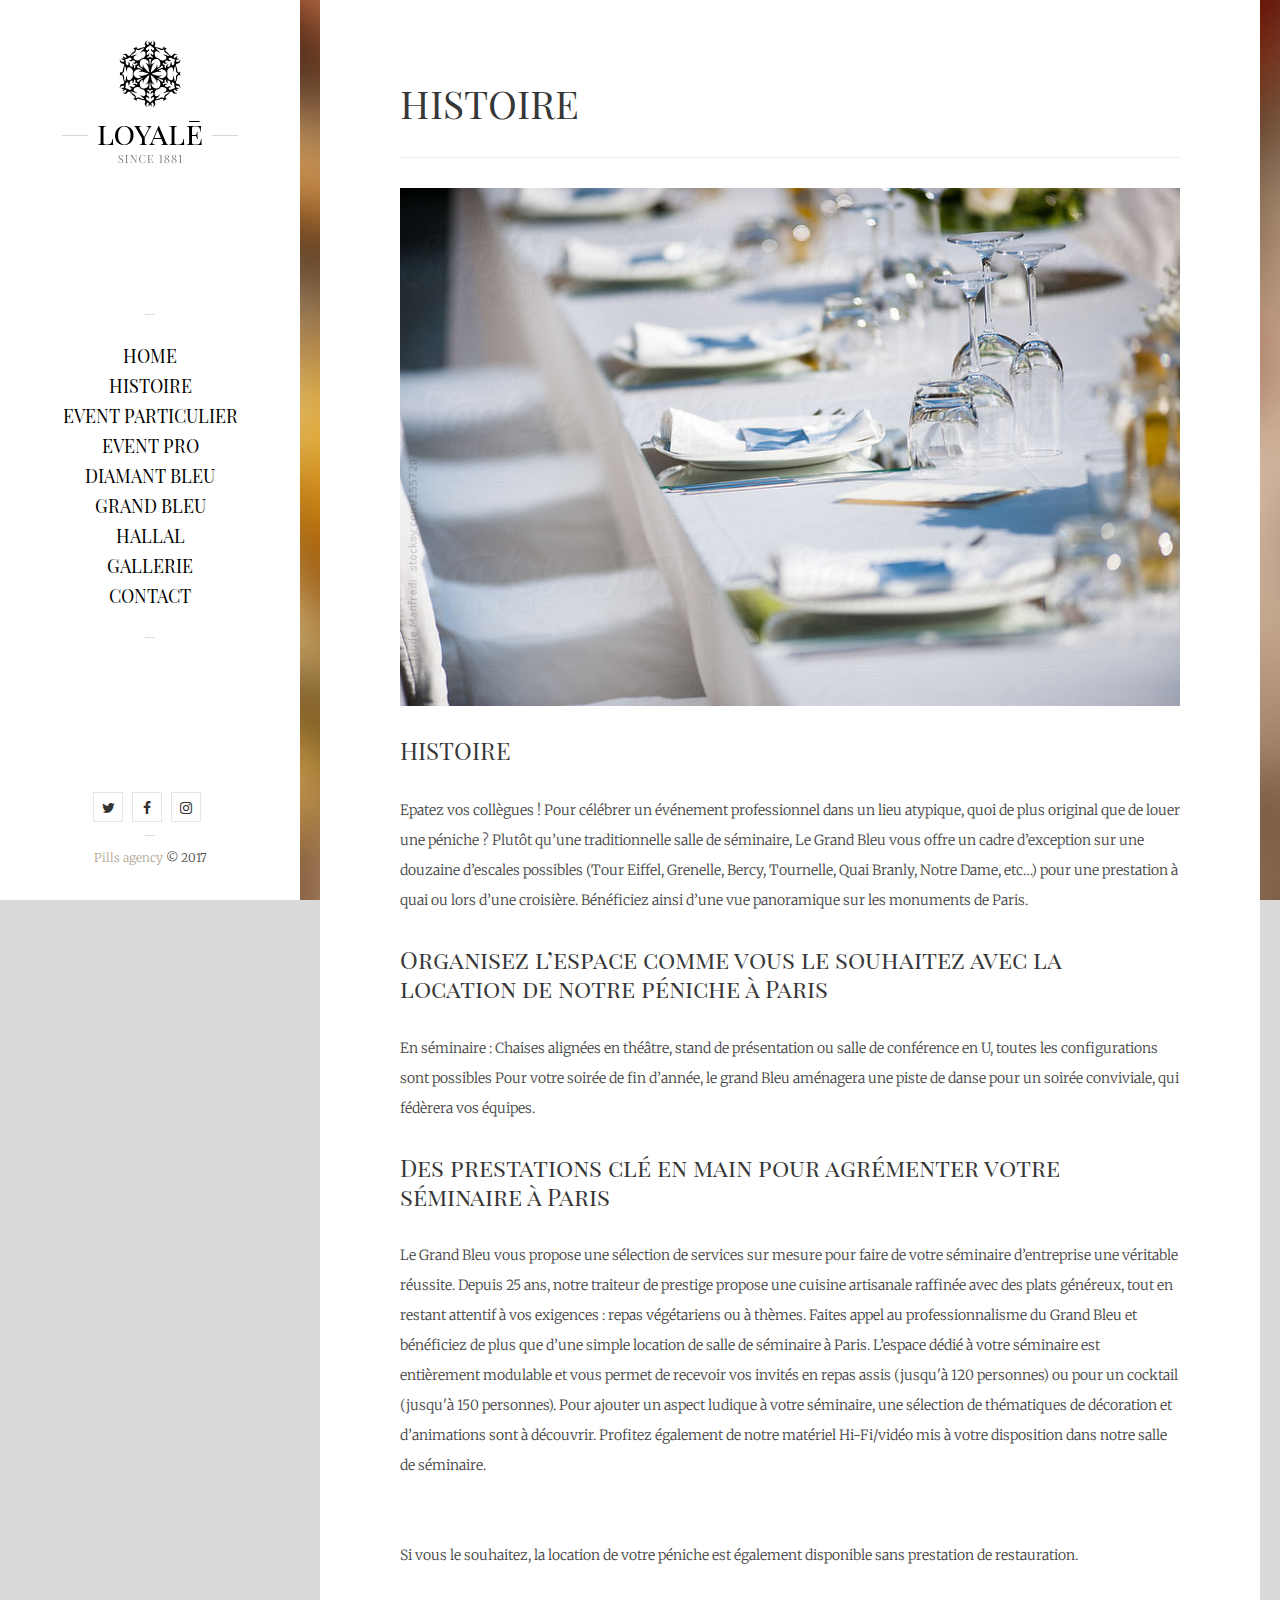
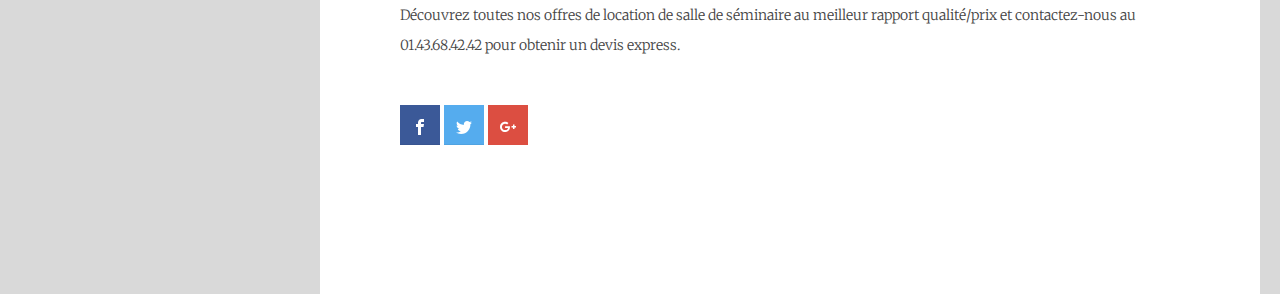
<file: histoire.html>
<!DOCTYPE html>
<!--
	Loyalé - HTML5 Template - version 1.0
	Copyright (C) 2016 7Studio - seventhemes.com All rights reserved.
	https://themeforest.net/licenses/terms/regular
-->
<html lang="en">
	<head>
		<meta charset="utf-8">
		<meta http-equiv="X-UA-Compatible" content="IE=edge">
		<meta name="viewport" content="width=device-width, initial-scale=1">
		
		<!-- Title and description -->
		<title>HISTOIRE </title>
		<meta name="description" content="Loyalé - beautiful, responsive HTML5 site template">
		
		<!-- Favicon -->
		<link rel="icon" href="assets/images/favicon.png">
		
		<!--Stylesheets -->
		<link rel="stylesheet" href="assets/css/style.css">
		<link rel="stylesheet" href="assets/css/custom.css">
		
		<!-- Google Fonts -->
		<link rel="stylesheet" href="https://fonts.googleapis.com/css?family=Playfair+Display+SC:400,400i"> 
		<link rel="stylesheet" href="https://fonts.googleapis.com/css?family=Merriweather:300,300i,400,700">
		
		<!--[if lt IE 9]>
		<script src="assets/js/html5shiv.min.js"></script>
		<![endif]-->
	</head>
	<body>
		<div class="site">
			<!-- Main sidebar -->
			<div class="main-sidebar">
				<div class="table">
					
					<!-- Header -->
					<header class="header">
						<div class="logo">
							<a href="index.html">
								<img alt="Loyalé" src="assets/images/logo.png" class="desktop visible-desktop">
								<img alt="Loyalé" src="assets/images/mobile-logo.png" class="mobile hidden-desktop">
							</a>
						</div>
					</header>
					
					<!-- Main menu -->
					<div class="middle">
						<div class="main-nav cell">
							<span class="horizontal-line"></span>
							<ul class="menu">
								<li class="active"><a href="index.html">Home</a></li>
								<li class="active"><a href="histoire.html">Histoire</a></li>
								<li class="active"><a href="eventspart.html">Event particulier</a></li>
								<li class="active"><a href="eventspro.html">Event Pro</a></li>
								<li class="active"><a href="diamantbleu.html">Diamant Bleu</a></li>
								<li class="active"><a href="grandbleu.html">Grand Bleu</a></li>
								<li class="active"><a href="hallal.html">Hallal</a></li>
								<li class="active"><a href="galleries.html">Gallerie</a></li>
								<li class="active"><a href="contact.html">Contact</a></li>
							</ul>
							<span class="horizontal-line"></span>
						</div>	
					</div>
					
					<!-- Footer -->
					<footer class="footer">
						<ul class="social-icons">
							<li><a href="https://twitter.com/" target="_blank"><span class="fa fa-twitter"></span></a></li>
							<li><a href="https://facebook.com/" target="_blank"><span class="fa fa-facebook-f"></span></a></li>
							<li><a href="https://instagram.com/" target="_blank"><span class="fa fa-instagram"></span></a></li>
						</ul>
						<span class="horizontal-line"></span>
						<p class="copyrights"><a href="https://www.pills.agency" target="_blank">Pills agency</a> © 2017</p>
					</footer>
				</div>
				
				<!-- Mobile menu - toggle button -->
				<button class="menu-button mobile-toggle"><span></span></button>
			</div>
			
			<!-- Main Container -->
			<div class="main">
				<div class="content single">
					<article>
						<!-- Article Header -->
						<div class="article-header clearfix">
							
							<div class="title-block">
								
								<!-- Article Title -->
								<h2>HISTOIRE</h2>
								
								<!-- Meta -->
								
							</div>
						</div>
						<!--Article Content -->
						<div class="article-content clearfix">
							<figure class="article-image">
								<a href="assets/images/particulier.jpg" data-lightbox="image">
									<img src="assets/images/particulier.jpg" alt="article image">
									<span class="mask"></span>
								</a>
							</figure>
							
							<H3> HISTOIRE</H3>
							
							<p>Epatez vos collègues ! Pour célébrer un événement professionnel dans un lieu atypique, quoi de plus original que de louer une péniche ?
                            Plutôt qu’une traditionnelle salle de séminaire, Le Grand Bleu vous offre un cadre d’exception sur une douzaine d’escales possibles (Tour Eiffel, Grenelle, Bercy, Tournelle, Quai Branly, Notre Dame, etc…) pour une prestation à quai ou lors d’une croisière. Bénéficiez ainsi d’une vue panoramique sur les monuments de Paris.</p>
							
							<H3> Organisez l’espace comme vous le souhaitez avec la location de notre péniche à Paris</H3>
							
							<p>En séminaire : Chaises alignées en théâtre, stand de présentation ou salle de conférence en U, toutes les configurations sont possibles
                            Pour votre soirée de fin d’année, le grand Bleu aménagera une piste de danse pour un soirée conviviale, qui fédèrera vos équipes.</p>

                            <H3>Des prestations clé en main pour agrémenter votre séminaire à Paris</H3>
							
							<p>Le Grand Bleu vous propose une sélection de services sur mesure pour faire de votre séminaire d’entreprise une véritable réussite. Depuis 25 ans, notre traiteur de prestige propose une cuisine artisanale raffinée avec des plats généreux, tout en restant attentif à vos exigences : repas végétariens ou à thèmes.
                            Faites appel au professionnalisme du Grand Bleu et bénéficiez de plus que d’une simple location de salle de séminaire à Paris. L’espace dédié à votre séminaire est entièrement modulable et vous permet de recevoir vos invités en repas assis (jusqu'à 120 personnes) ou pour un cocktail (jusqu'à 150 personnes).
                            Pour ajouter un aspect ludique à votre séminaire, une sélection de thématiques de décoration et d’animations sont à découvrir. Profitez également de notre matériel Hi-Fi/vidéo mis à votre disposition dans notre salle de séminaire.</p><br />

                            Si vous le souhaitez, la location de votre péniche est également disponible sans prestation de restauration.<br /><br />

                            Découvrez toutes nos offres de location de salle de séminaire au meilleur rapport qualité/prix et contactez-nous au 01.43.68.42.42 pour obtenir un devis express.</p>
							
							
							
							<!-- Social Share -->
							<div class="social-share clearfix">
								<ul>
									<li class="facebook">
										<a href="https://www.facebook.com/sharer.php?u=http://www.seventhemes.com" 
										onclick="javascript:window.open(this.href,'', 'menubar=no,toolbar=no,resizable=yes,scrollbars=yes,height=600,width=600');return false;">
											<svg version="1.1" class="svg-icon" xmlns="http://www.w3.org/2000/svg" xmlns:xlink="http://www.w3.org/1999/xlink" width="16" height="16" viewBox="0 0 16 16">
											<path class="inner-shape" d="M9.5 3h2.5v-3h-2.5c-1.93 0-3.5 1.57-3.5 3.5v1.5h-2v3h2v8h3v-8h2.5l0.5-3h-3v-1.5c0-0.271 0.229-0.5 0.5-0.5z"></path>
											</svg>
										</a>
									</li>
									<li class="twitter">
										<a href="https://twitter.com/share?url=http://www.seventhemes.com&amp;text=Loyale+Template"
										onclick="javascript:window.open(this.href,'', 'menubar=no,toolbar=no,resizable=yes,scrollbars=yes,height=600,width=600');return false;">
											<svg version="1.1" class="svg-icon" xmlns="http://www.w3.org/2000/svg" xmlns:xlink="http://www.w3.org/1999/xlink" width="16" height="16" viewBox="0 0 16 16">
											<path class="inner-shape" d="M16 3.538c-0.588 0.263-1.222 0.438-1.884 0.516 0.678-0.406 1.197-1.050 1.444-1.816-0.634 0.375-1.338 0.65-2.084 0.797-0.6-0.638-1.453-1.034-2.397-1.034-1.813 0-3.281 1.469-3.281 3.281 0 0.256 0.028 0.506 0.084 0.747-2.728-0.138-5.147-1.444-6.766-3.431-0.281 0.484-0.444 1.050-0.444 1.65 0 1.138 0.578 2.144 1.459 2.731-0.538-0.016-1.044-0.166-1.488-0.409 0 0.013 0 0.028 0 0.041 0 1.591 1.131 2.919 2.634 3.219-0.275 0.075-0.566 0.116-0.866 0.116-0.212 0-0.416-0.022-0.619-0.059 0.419 1.303 1.631 2.253 3.066 2.281-1.125 0.881-2.538 1.406-4.078 1.406-0.266 0-0.525-0.016-0.784-0.047 1.456 0.934 3.181 1.475 5.034 1.475 6.037 0 9.341-5.003 9.341-9.341 0-0.144-0.003-0.284-0.009-0.425 0.641-0.459 1.197-1.038 1.637-1.697z"></path>
											</svg>
										</a>
									</li>
									<li class="googlePlus">
										<a href="https://plus.google.com/share?url=http://www.seventhemes.com"
										onclick="javascript:window.open(this.href,'', 'menubar=no,toolbar=no,resizable=yes,scrollbars=yes,height=600,width=600');return false;">
											<svg version="1.1" class="svg-icon" xmlns="http://www.w3.org/2000/svg" xmlns:xlink="http://www.w3.org/1999/xlink" width="16" height="16" viewBox="0 0 16 16">
											<path class="inner-shape" d="M5.091 7.147v1.747h2.888c-0.116 0.75-0.872 2.197-2.888 2.197-1.737 0-3.156-1.441-3.156-3.216s1.419-3.216 3.156-3.216c0.991 0 1.65 0.422 2.028 0.784l1.381-1.331c-0.888-0.828-2.037-1.331-3.409-1.331-2.816 0.003-5.091 2.278-5.091 5.094s2.275 5.091 5.091 5.091c2.937 0 4.888-2.066 4.888-4.975 0-0.334-0.037-0.591-0.081-0.844h-4.806z"></path>
											<path class="inner-shape" d="M16 7h-1.5v-1.5h-1.5v1.5h-1.5v1.5h1.5v1.5h1.5v-1.5h1.5z"></path>
											</svg>
										</a>
									</li>
								</ul>
							</div>
						</div>	
							
						</div>
					</article>
				</div>
			</div>
			<!-- End Main Container -->
		</div>
		
		<!-- Background Section -->
		<div class="background">
			<div class="background-image" style="background-image: url('assets/images/background/spices.jpg');">
				<div class="mask"></div>
			</div>
		</div>
		
		<!-- Mobile Nav -->
		<div class="mobile-overlay">
			<button class="mobile-toggle dismiss"><span></span></button>
			<div class="mobile-nav clearfix"></div>
		</div>
		
		<!-- To Top Button -->
		<button class="totop">&uarr;</button>
		
		<!-- Scripts -->
		<script src="assets/js/jquery-3.1.0.min.js"></script>
		<script src="assets/js/lightbox.min.js"></script>
		<script src="assets/js/imagesloaded.pkgd.min.js"></script>
		<script src="assets/js/bs.carousel.min.js"></script>
		<script src="assets/js/jquery.isotope.min.js"></script>
		<script src="assets/js/scripts.js"></script>
	</body>
</html>
</file>
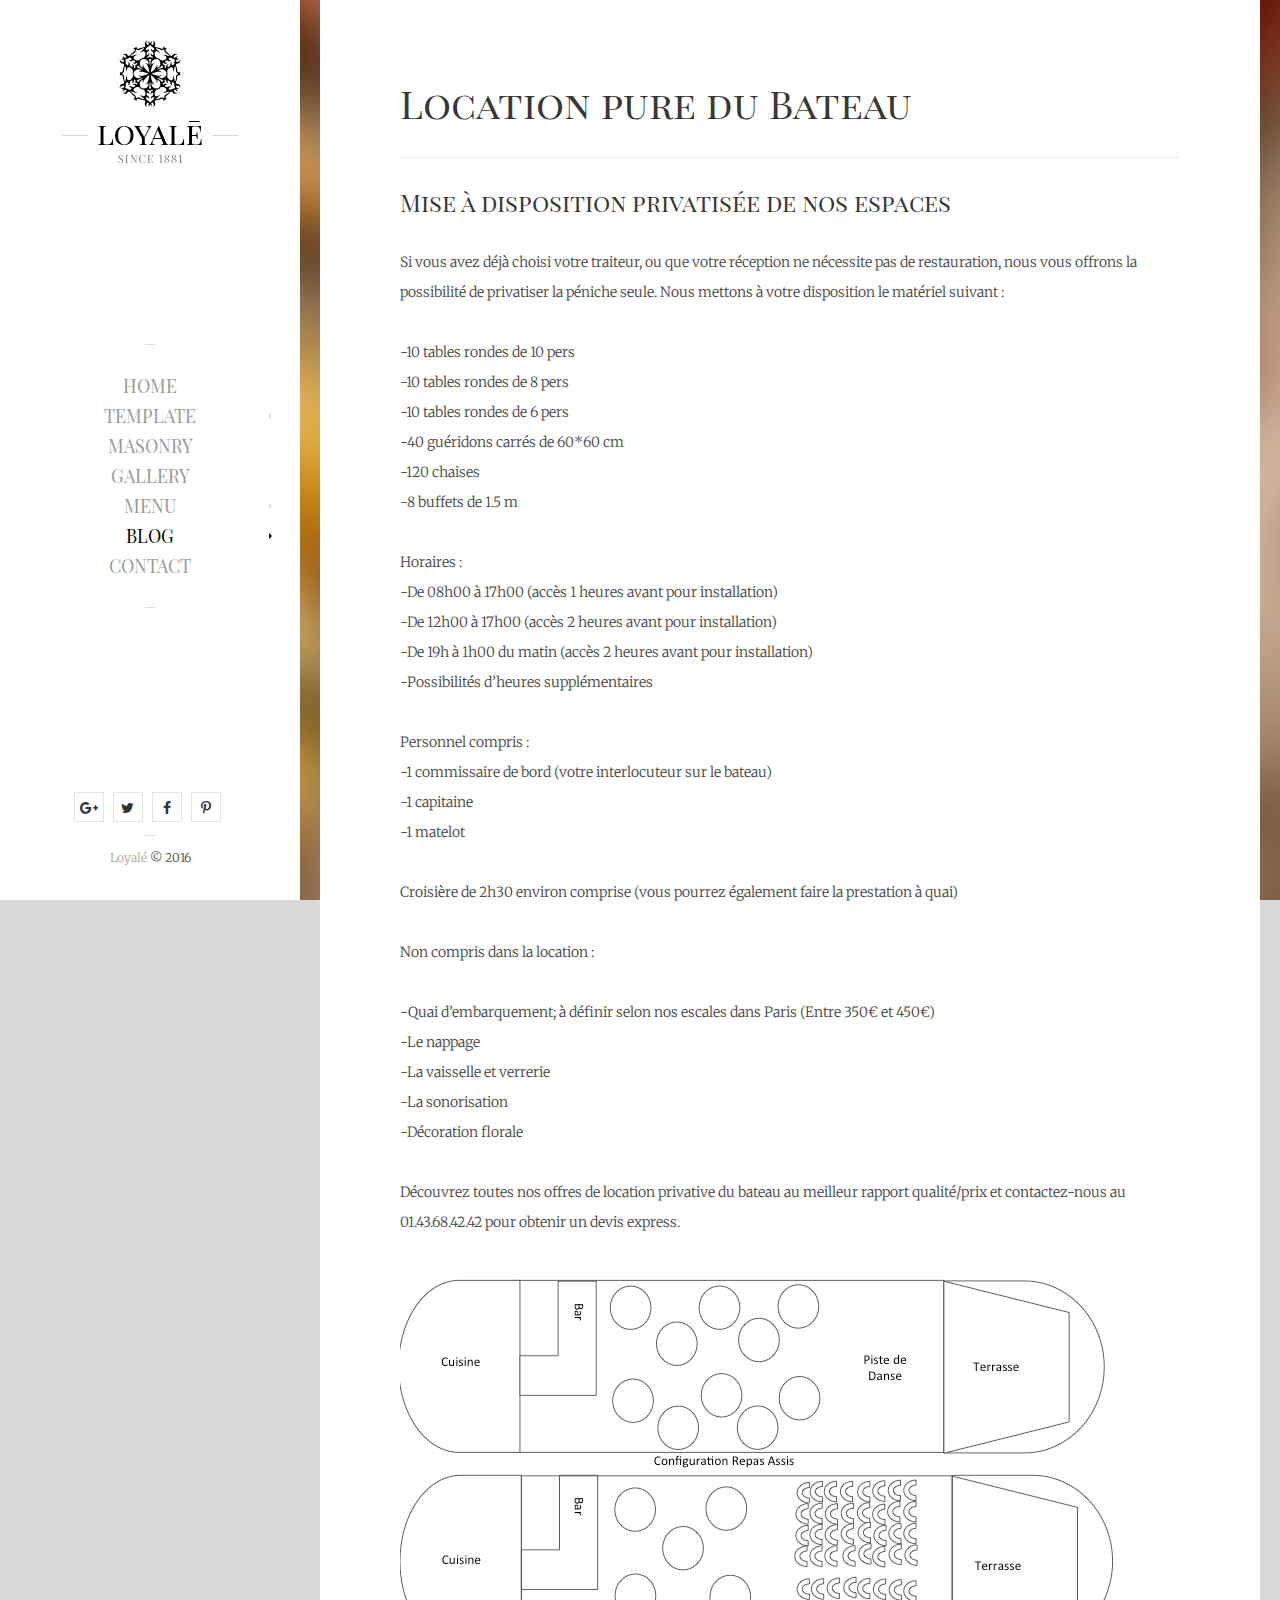
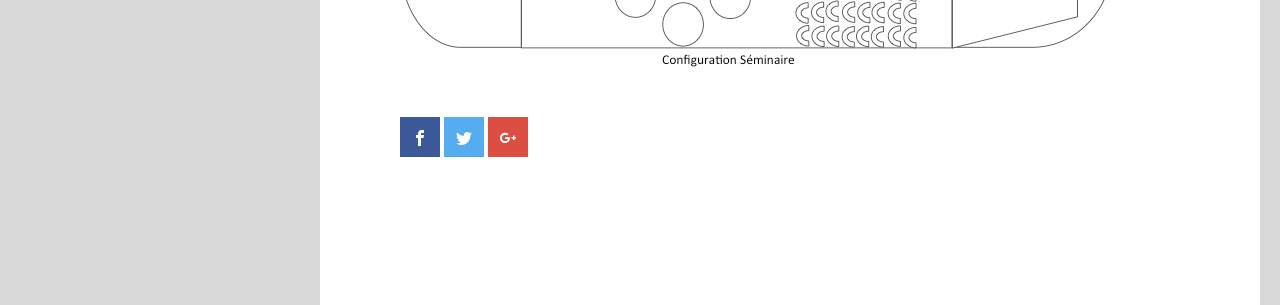
<file: location.html>
<!DOCTYPE html>
<!--
	Loyalé - HTML5 Template - version 1.0
	Copyright (C) 2016 7Studio - seventhemes.com All rights reserved.
	https://themeforest.net/licenses/terms/regular
-->
<html lang="en">
	<head>
		<meta charset="utf-8">
		<meta http-equiv="X-UA-Compatible" content="IE=edge">
		<meta name="viewport" content="width=device-width, initial-scale=1">
		
		<!-- Title and description -->
		<title>Location</title>
		<meta name="description" content="Loyalé - beautiful, responsive HTML5 site template">
		
		<!-- Favicon -->
		<link rel="icon" href="assets/images/favicon.png">
		
		<!--Stylesheets -->
		<link rel="stylesheet" href="assets/css/style.css">
		<link rel="stylesheet" href="assets/css/custom.css">
		
		<!-- Google Fonts -->
		<link rel="stylesheet" href="https://fonts.googleapis.com/css?family=Playfair+Display+SC:400,400i"> 
		<link rel="stylesheet" href="https://fonts.googleapis.com/css?family=Merriweather:300,300i,400,700">
		
		<!--[if lt IE 9]>
		<script src="assets/js/html5shiv.min.js"></script>
		<![endif]-->
	</head>
	<body>
		<div class="site">
			<!-- Main sidebar -->
			<div class="main-sidebar">
				<div class="table">
					
					<!-- Header -->
					<header class="header">
						<div class="logo">
							<a href="index.html">
								<img alt="Loyalé" src="assets/images/logo.png" class="desktop visible-desktop">
								<img alt="Loyalé" src="assets/images/mobile-logo.png" class="mobile hidden-desktop">
							</a>
						</div>
					</header>
					
					<!-- Main menu -->
					<div class="middle">
						<div class="main-nav cell">
							<span class="horizontal-line"></span>
							<ul class="menu">
								<li><a href="index.html">Home</a></li>
								<li class="parent"><a href="#">Template</a>
									<ul>
										<li><a href="typography.html">Typography</a></li>
										<li><a href="elements.html">Elements</a></li>
										<li><a href="maintance.html">Maintance</a></li>
										<li><a href="404.html">404 page</a></li>
										<li><a href="about.html">About Us</a></li>
										<li class="parent"><a href="#">Third level</a>
											<ul>
												<li><a href="#">First item</a></li>
												<li><a href="#">Second item</a></li>
												<li><a href="#">Third item</a></li>
												<li><a href="#">Fourth item</a></li>
											</ul>
										</li>
									</ul>
								</li>
								<li><a href="masonry.html">Masonry</a></li>
								<li><a href="galleries.html">Gallery</a></li>
								<li class="parent"><a href="#">menu</a>
									<ul>
										<li><a href="menu.html">Classic Menu</a></li>
										<li><a href="menu-toggle.html">Toggle Menu</a></li>
									</ul>
								</li>
								<li class="parent active"><a href="#">Blog</a>
									<ul>
										<li class="active"><a href="blog-article.html">Blog Article</a></li>
										<li><a href="blog-category.html">Blog Category</a></li>
									</ul>
								</li>
								<li><a href="contact.html">Contact</a></li>
							</ul>
							<span class="horizontal-line"></span>
						</div>	
					</div>
					
					<!-- Footer -->
					<footer class="footer">
						<ul class="social-icons">
							<li><a href="https://plus.google.com/" target="_blank"><span class="fa fa-google-plus"></span></a></li>
							<li><a href="https://twitter.com/" target="_blank"><span class="fa fa-twitter"></span></a></li>
							<li><a href="https://facebook.com/" target="_blank"><span class="fa fa-facebook-f"></span></a></li>
							<li><a href="https://pinterest.com/" target="_blank"><span class="fa fa-pinterest-p"></span></a></li>
						</ul>
						<span class="horizontal-line"></span>
						<p class="copyrights"><a href="http://www.seventhemes.com" target="_blank">Loyalé</a> © 2016</p>
					</footer>
				</div>
				
				<!-- Mobile menu - toggle button -->
				<button class="menu-button mobile-toggle"><span></span></button>
			</div>
			
			<!-- Main Container -->
			<div class="main">
				<div class="content single">
					<article>
						<!-- Article Header -->
						<div class="article-header clearfix">
							
							<div class="title-block">
								
								<!-- Article Title -->
								<h2> Location pure du Bateau </h2>
								
								<!-- Meta -->
								
							</div>
						</div>
						<!--Article Content -->
						<div class="article-content clearfix">
							
							
							<H3> Mise à disposition privatisée de nos espaces </H3>

							
							<p>Si vous avez déjà choisi votre traiteur, ou que votre réception ne nécessite pas de restauration, nous vous offrons la possibilité de privatiser la péniche seule.

Nous mettons à votre disposition le matériel suivant :<br /><br />

-10 tables rondes de 10 pers<br />
-10 tables rondes de 8 pers<br />
-10 tables rondes de 6 pers<br />
-40 guéridons carrés de 60*60 cm <br />
-120 chaises<br />
-8 buffets de 1.5 m<br /><br />
Horaires :<br />
-De 08h00 à 17h00 (accès 1 heures avant pour installation)<br />
-De 12h00 à 17h00 (accès 2 heures avant pour installation)<br />
-De 19h à 1h00 du matin (accès 2 heures avant pour installation)<br />
-Possibilités d’heures supplémentaires<br /><br />

Personnel compris :<br />
-1 commissaire de bord (votre interlocuteur sur le bateau)<br />
-1 capitaine<br />
-1 matelot<br /><br />

Croisière de 2h30 environ comprise (vous pourrez également faire la prestation à quai)<br /><br />

Non compris dans la location :<br /><br />

-Quai d’embarquement; à définir selon nos escales dans Paris (Entre 350€ et 450€)<br />
-Le nappage<br />
-La vaisselle et verrerie<br />
-La sonorisation<br />
-Décoration florale<br /><br /> 
Découvrez toutes nos offres de location privative du bateau au meilleur rapport qualité/prix et contactez-nous au 01.43.68.42.42 pour obtenir un devis express.

</p>
<figure class="article-image">
								<a href="assets/images/plan.png" data-lightbox="image">
									<img src="assets/images/plan.png" alt="article image">
									<span class="mask"></span>
								</a>
							</figure>
							
						
							
							<!-- Social Share -->
							<div class="social-share clearfix">
								<ul>
									<li class="facebook">
										<a href="https://www.facebook.com/sharer.php?u=http://www.seventhemes.com" 
										onclick="javascript:window.open(this.href,'', 'menubar=no,toolbar=no,resizable=yes,scrollbars=yes,height=600,width=600');return false;">
											<svg version="1.1" class="svg-icon" xmlns="http://www.w3.org/2000/svg" xmlns:xlink="http://www.w3.org/1999/xlink" width="16" height="16" viewBox="0 0 16 16">
											<path class="inner-shape" d="M9.5 3h2.5v-3h-2.5c-1.93 0-3.5 1.57-3.5 3.5v1.5h-2v3h2v8h3v-8h2.5l0.5-3h-3v-1.5c0-0.271 0.229-0.5 0.5-0.5z"></path>
											</svg>
										</a>
									</li>
									<li class="twitter">
										<a href="https://twitter.com/share?url=http://www.seventhemes.com&amp;text=Loyale+Template"
										onclick="javascript:window.open(this.href,'', 'menubar=no,toolbar=no,resizable=yes,scrollbars=yes,height=600,width=600');return false;">
											<svg version="1.1" class="svg-icon" xmlns="http://www.w3.org/2000/svg" xmlns:xlink="http://www.w3.org/1999/xlink" width="16" height="16" viewBox="0 0 16 16">
											<path class="inner-shape" d="M16 3.538c-0.588 0.263-1.222 0.438-1.884 0.516 0.678-0.406 1.197-1.050 1.444-1.816-0.634 0.375-1.338 0.65-2.084 0.797-0.6-0.638-1.453-1.034-2.397-1.034-1.813 0-3.281 1.469-3.281 3.281 0 0.256 0.028 0.506 0.084 0.747-2.728-0.138-5.147-1.444-6.766-3.431-0.281 0.484-0.444 1.050-0.444 1.65 0 1.138 0.578 2.144 1.459 2.731-0.538-0.016-1.044-0.166-1.488-0.409 0 0.013 0 0.028 0 0.041 0 1.591 1.131 2.919 2.634 3.219-0.275 0.075-0.566 0.116-0.866 0.116-0.212 0-0.416-0.022-0.619-0.059 0.419 1.303 1.631 2.253 3.066 2.281-1.125 0.881-2.538 1.406-4.078 1.406-0.266 0-0.525-0.016-0.784-0.047 1.456 0.934 3.181 1.475 5.034 1.475 6.037 0 9.341-5.003 9.341-9.341 0-0.144-0.003-0.284-0.009-0.425 0.641-0.459 1.197-1.038 1.637-1.697z"></path>
											</svg>
										</a>
									</li>
									<li class="googlePlus">
										<a href="https://plus.google.com/share?url=http://www.seventhemes.com"
										onclick="javascript:window.open(this.href,'', 'menubar=no,toolbar=no,resizable=yes,scrollbars=yes,height=600,width=600');return false;">
											<svg version="1.1" class="svg-icon" xmlns="http://www.w3.org/2000/svg" xmlns:xlink="http://www.w3.org/1999/xlink" width="16" height="16" viewBox="0 0 16 16">
											<path class="inner-shape" d="M5.091 7.147v1.747h2.888c-0.116 0.75-0.872 2.197-2.888 2.197-1.737 0-3.156-1.441-3.156-3.216s1.419-3.216 3.156-3.216c0.991 0 1.65 0.422 2.028 0.784l1.381-1.331c-0.888-0.828-2.037-1.331-3.409-1.331-2.816 0.003-5.091 2.278-5.091 5.094s2.275 5.091 5.091 5.091c2.937 0 4.888-2.066 4.888-4.975 0-0.334-0.037-0.591-0.081-0.844h-4.806z"></path>
											<path class="inner-shape" d="M16 7h-1.5v-1.5h-1.5v1.5h-1.5v1.5h1.5v1.5h1.5v-1.5h1.5z"></path>
											</svg>
										</a>
									</li>
								</ul>
							</div>
						</div>	
							
						</div>
					</article>
				</div>
			</div>
			<!-- End Main Container -->
		</div>
		
		<!-- Background Section -->
		<div class="background">
			<div class="background-image" style="background-image: url('assets/images/background/spices.jpg');">
				<div class="mask"></div>
			</div>
		</div>
		
		<!-- Mobile Nav -->
		<div class="mobile-overlay">
			<button class="mobile-toggle dismiss"><span></span></button>
			<div class="mobile-nav clearfix"></div>
		</div>
		
		<!-- To Top Button -->
		<button class="totop">&uarr;</button>
		
		<!-- Scripts -->
		<script src="assets/js/jquery-3.1.0.min.js"></script>
		<script src="assets/js/lightbox.min.js"></script>
		<script src="assets/js/imagesloaded.pkgd.min.js"></script>
		<script src="assets/js/bs.carousel.min.js"></script>
		<script src="assets/js/jquery.isotope.min.js"></script>
		<script src="assets/js/scripts.js"></script>
	</body>
</html>
</file>
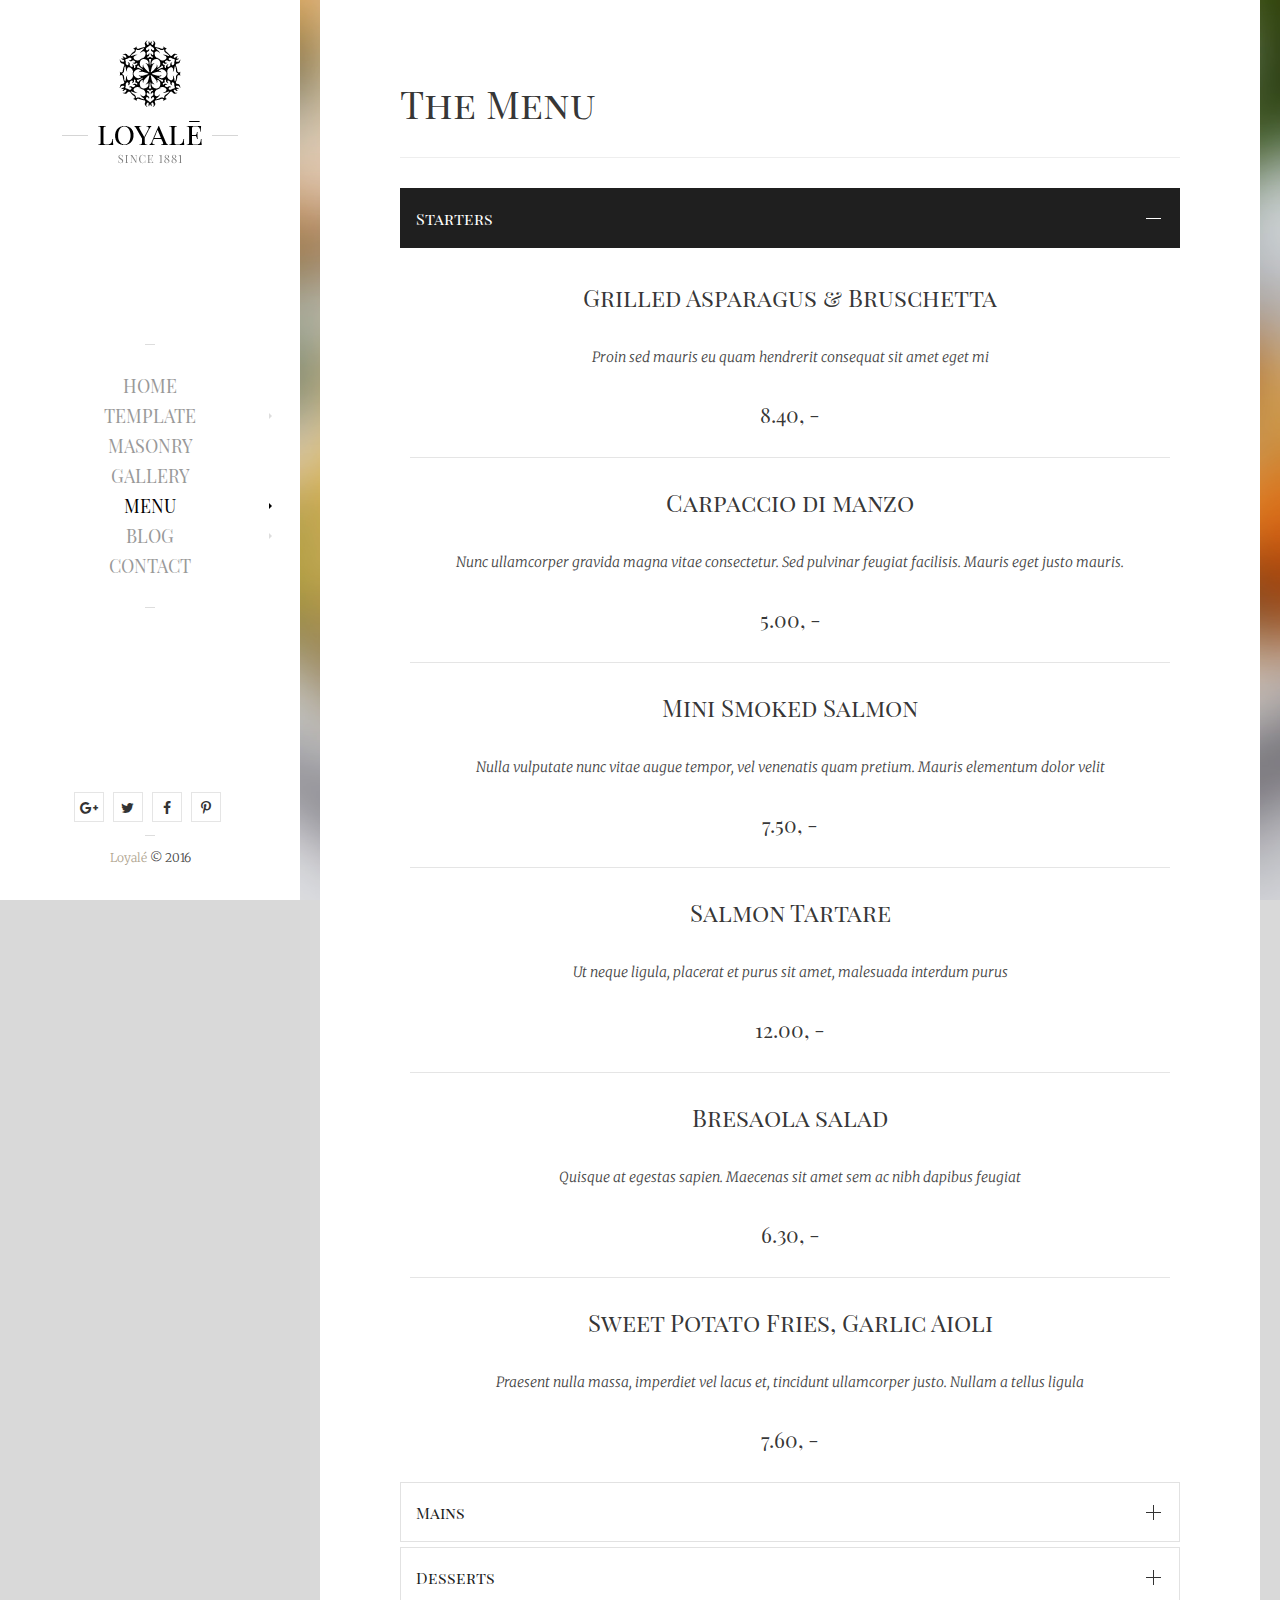
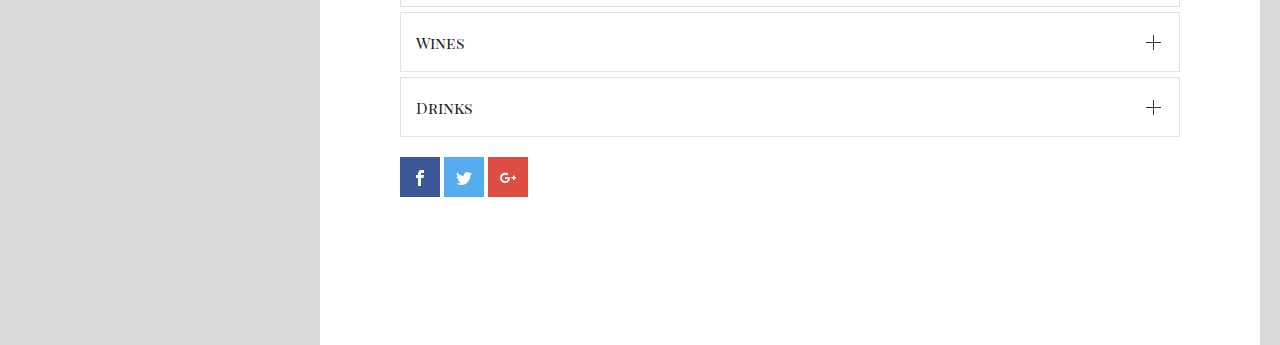
<file: menu-toggle.html>
<!DOCTYPE html>
<!--
	Loyalé - HTML5 Template - version 1.0
	Copyright (C) 2016 7Studio - seventhemes.com All rights reserved.
	https://themeforest.net/licenses/terms/regular
-->
<html lang="en">
	<head>
		<meta charset="utf-8">
		<meta http-equiv="X-UA-Compatible" content="IE=edge">
		<meta name="viewport" content="width=device-width, initial-scale=1">
		
		<!-- Title and description -->
		<title>Loyalé - HTML5 Template by 7Studio - seventhemes.com</title>
		<meta name="description" content="Loyalé - beautiful, responsive HTML5 site template">
		
		<!-- Favicon -->
		<link rel="icon" href="assets/images/favicon.png">
		
		<!--Stylesheets -->
		<link rel="stylesheet" href="assets/css/style.css">
		<link rel="stylesheet" href="assets/css/custom.css">
		
		<!-- Google Fonts -->
		<link rel="stylesheet" href="https://fonts.googleapis.com/css?family=Playfair+Display+SC:400,400i"> 
		<link rel="stylesheet" href="https://fonts.googleapis.com/css?family=Merriweather:300,300i,400,700">
		
		<!--[if lt IE 9]>
		<script src="assets/js/html5shiv.min.js"></script>
		<![endif]-->
	</head>
	<body>
		<div class="site">
			<!-- Main sidebar -->
			<div class="main-sidebar">
				<div class="table">
					
					<!-- Header -->
					<header class="header">
						<div class="logo">
							<a href="index.html">
								<img alt="Loyalé" src="assets/images/logo.png" class="desktop visible-desktop">
								<img alt="Loyalé" src="assets/images/mobile-logo.png" class="mobile hidden-desktop">
							</a>
						</div>
					</header>
					
					<!-- Main menu -->
					<div class="middle">
						<div class="main-nav cell">
							<span class="horizontal-line"></span>
							<ul class="menu">
								<li><a href="index.html">Home</a></li>
								<li class="parent"><a href="#">Template</a>
									<ul>
										<li><a href="typography.html">Typography</a></li>
										<li><a href="elements.html">Elements</a></li>
										<li><a href="maintance.html">Maintance</a></li>
										<li><a href="404.html">404 page</a></li>
										<li><a href="about.html">About Us</a></li>
										<li class="parent"><a href="#">Third level</a>
											<ul>
												<li><a href="#">First item</a></li>
												<li><a href="#">Second item</a></li>
												<li><a href="#">Third item</a></li>
												<li><a href="#">Fourth item</a></li>
											</ul>
										</li>
									</ul>
								</li>
								<li><a href="masonry.html">Masonry</a></li>
								<li><a href="galleries.html">Gallery</a></li>
								<li class="parent active"><a href="#">menu</a>
									<ul>
										<li><a href="menu.html">Classic Menu</a></li>
										<li class="active"><a href="menu-toggle.html">Toggle Menu</a></li>
									</ul>
								</li>
								<li class="parent"><a href="#">Blog</a>
									<ul>
										<li><a href="blog-article.html">Blog Article</a></li>
										<li><a href="blog-category.html">Blog Category</a></li>
									</ul>
								</li>
								<li><a href="contact.html">Contact</a></li>
							</ul>
							<span class="horizontal-line"></span>
						</div>	
					</div>
					
					<!-- Footer -->
					<footer class="footer">
						<ul class="social-icons">
							<li><a href="https://plus.google.com/" target="_blank"><span class="fa fa-google-plus"></span></a></li>
							<li><a href="https://twitter.com/" target="_blank"><span class="fa fa-twitter"></span></a></li>
							<li><a href="https://facebook.com/" target="_blank"><span class="fa fa-facebook-f"></span></a></li>
							<li><a href="https://pinterest.com/" target="_blank"><span class="fa fa-pinterest-p"></span></a></li>
						</ul>
						<span class="horizontal-line"></span>
						<p class="copyrights"><a href="http://www.seventhemes.com" target="_blank">Loyalé</a> © 2016</p>
					</footer>
				</div>
				
				<!-- Mobile menu - toggle button -->
				<button class="menu-button mobile-toggle"><span></span></button>
			</div>
			
			<!-- Main Container -->
			<div class="main">
				<div class="content single">
					<article>
						<!-- Article Header -->
						<div class="article-header clearfix">
							<div class="title-block">	
								<!-- Article Title -->
								<h2>The Menu</h2>
							</div>
						</div>
						<!--Article Content -->
						<div class="article-content clearfix">
							<!-- Collapsed Menu -->
							<h3 class="toggle-header active"><a href="#">Starters</a></h3>
							<div class="toggle-panel active centered">
								<h3>Grilled Asparagus &amp; Bruschetta</h3>
								<p><em>Proin sed mauris eu quam hendrerit consequat sit amet eget mi</em></p>
								<h4>8.40, -</h4>
								<hr>
								<h3>Carpaccio di manzo</h3>
								<p><em>Nunc ullamcorper gravida magna vitae consectetur. Sed pulvinar feugiat 
								facilisis. Mauris eget justo mauris.</em></p>
								<h4>5.00, -</h4>
								<hr>
								<h3>Mini Smoked Salmon</h3>
								<p><em>Nulla vulputate nunc vitae augue tempor, vel venenatis quam pretium. 
								Mauris elementum dolor velit</em></p>
								<h4>7.50, -</h4>
								<hr>
								<h3>Salmon Tartare</h3>
								<p><em>Ut neque ligula, placerat et purus sit amet, malesuada interdum purus</em></p>
								<h4>12.00, -</h4>
								<hr>
								<h3>Bresaola salad</h3>
								<p><em>Quisque at egestas sapien. Maecenas sit amet sem ac nibh dapibus feugiat</em></p>
								<h4>6.30, -</h4>
								<hr>
								<h3>Sweet Potato Fries, Garlic Aioli</h3>
								<p><em>Praesent nulla massa, imperdiet vel lacus et, tincidunt ullamcorper justo. 
								Nullam a tellus ligula</em></p>
								<h4>7.60, -</h4>
							</div>
							<!-- Collapsed Menu -->
							<h3 class="toggle-header"><a href="#">Mains</a></h3>
							<div class="toggle-panel centered"> 
								<h3>Chicken and prosciutto parmigiana</h3>
								<p><em>Praesent auctor ante eu aliquet posuere. Cras a mauris at erat pulvinar pharetra sed vel felis</em></p>
								<h4>12.40, -</h4>
								<hr>
								<h3>Salmon with white bean mash</h3>
								<p><em>Sed at est non metus ullamcorper facilisis vel tristique felis. Donec faucibus dolor leo</em></p>
								<h4>15.00, -</h4>
								<hr>
								<h3>Butter chicken with naan</h3>
								<p><em>Sed consequat vel ipsum in sollicitudin. Etiam molestie, urna id placerat bibendum</em></p>
								<h4>14.50, -</h4>
								<hr>
								<h3>French roast chicken with whole garlic</h3>
								<p><em>Nulla tellus velit, ultricies ut metus ut, aliquet venenatis libero. Maecenas dapibus lorem<br></em></p>
								<h4>17.00, -</h4>
								<hr>
								<h3>Salmon with black bean noodles</h3>
								<p><em>Donec condimentum nunc ut ligula convallis, ut posuere leo adipiscing</em></p>
								<h4>16.20, -</h4>
								<hr>
								<h3>Slow-cooked lemon and thyme lamb shanks</h3>
								<p><em>Donec condimentum nunc ut ligula convallis, ut posuere leo adipiscing</em></p>
								<h4>19.00, -</h4>
								<hr>
								<h3>Tandoori chicken puffs</h3>
								<p><em>Estibulum sit amet velit sit amet ante sodales euismod sit amet a mi</em></p>
								<h4>18.50, -</h4>
								<hr>
								<h3>Spiced lamb cutlets with garlic tomato salad</h3>
								<p><em>Vivamus imperdiet metus vitae lacus mattis, ac blandit tortor commodo</em></p>
								<h4>11.10, -</h4>
								<hr>
								<h3>Chilli pork and basil stir-fry</h3>
								<p><em>Phasellus cursus turpis et metus porttitor, sed feugiat justo posuere</em></p>
								<h4>22.50, -</h4>
							</div>
							<!-- Collapsed Menu -->
							<h3 class="toggle-header"><a href="#">Desserts</a></h3>
							<div class="toggle-panel centered">
								<h3>Prune &amp; Armagnac cake</h3>
								<p><em>Donec condimentum nunc ut ligula convallis</em></p>
								<h4>6.20, -</h4>
								<hr>
								<h3>Mixed nut &amp; honey baklava</h3>
								<p><em>Donec condimentum nunc ut ligula convallis, ut posuere leo adipiscing</em></p>
								<h4>4.00, -</h4>
								<hr>
								<h3>Baked cranberry cheesecake</h3>
								<p><em>Estibulum sit amet velit sit amet ante sodales euismod sit amet<br></em></p>
								<h4>8.50, -</h4>
								<hr>
								<h3>Chocolate ice cream</h3>
								<p><em>Vivamus imperdiet metus vitae lacus mattis, ac blandit tortor commodo</em></p>
								<h4>5.10, -</h4>
								<hr>
								<h3>Rich chocolate tart with salt flakes</h3>
								<p><em>Phasellus cursus turpis et metus porttitor, sed feugiat justo posuere</em></p>
								<h4>8.50, -</h4>
								<hr>
								<h3>Vegan Victoria sponge</h3>
								<p><em>Nunc ullamcorper gravida magna vitae consectetur</em></p>
								<h4>5.00, -</h4>
								<hr>
								<h3>Chocolate &amp; raspberry tart</h3>
								<p><em>Nulla vulputate nunc vitae augue tempor, vel venenatis quam pretium</em></p>
								<h4>7.50, -</h4>
							</div>
							<!-- Collapsed Menu -->
							<h3 class="toggle-header"><a href="#">Wines</a></h3>
							<div class="toggle-panel centered"> 
								<h3>Chardonnay, Lincourt 'Steel'</h3>
								<p><em>Proin sed mauris eu quam hendrerit consequat sit amet</em></p>
								<h4>8.40, - ( 150ml )</h4>
								<hr>
								<h3>Chenin Blanc</h3>
								<p><em>Nunc ullamcorper gravida magna vitae consectetur. Sed pulvinar feugiat facilisis<br></em></p>
								<h4>9.00, -&nbsp; ( 150ml )</h4>
								<hr>
								<h3>Garntaxa Blanca</h3>
								<p><em>Nulla vulputate nunc vitae augue tempor, vel venenatis quam pretium</em></p>
								<h4>7.50, -&nbsp; ( 150ml )</h4>
								<hr>
								<h3>Pinot Grigio</h3>
								<p><em>Ut neque ligula, placerat et purus sit amet, malesuada interdum purus</em></p>
								<h4>12.00, -&nbsp; ( 150ml )</h4>
								<hr>
								<h3>Rose of Grenache</h3>
								<p><em>Quisque at egestas sapien. Maecenas sit amet sem ac nibh dapibus feugiat</em></p>
								<h4>13.30, -&nbsp; ( 150ml )</h4>
								<hr>
								<h3>Bordeaux Blend</h3>
								<p><em>Praesent nulla massa, imperdiet vel lacus et</em></p>
								<h4>15.60, -&nbsp; ( 170ml )</h4>
							</div>
							<!-- Collapsed Menu -->
							<h3 class="toggle-header"><a href="#">Drinks</a></h3>
							<div class="toggle-panel centered">
								<h3>Tea</h3>
								<p><em>Earl Grey / Peppermint / Chamomile / English Breakfast</em></p>
								<h4>4.20, -</h4>
								<hr>
								<h3>Coffe</h3>
								<p><em>Flat Black / Flat White / Cafe Latte / Chai Latte / Cappucino / Short Espresso</em></p>
								<h4>4.50, -</h4>
								<hr>
								<h3>Hot Chocolate</h3>
								<p><em>Nunc ullamcorper gravida magna vitae consectetur. Sed pulvinar feugiat facilisis.<br></em></p>
								<h4>5.00, -</h4>
								<hr>
								<h3>Extras</h3>
								<p><em>Vanilla / Hazelnut / Caramel / Extra shot / Decaf / Soy</em></p>
								<h4>0.50, -</h4>
								<hr>
								<h3>Cold Drinks</h3>
								<p><em>Available at Bar</em></p>
								<h4>, -</h4>
							</div>
							<!-- Social Share -->
							<div class="social-share clearfix">
								<ul>
									<li class="facebook">
										<a href="https://www.facebook.com/sharer.php?u=http://www.seventhemes.com" 
										onclick="javascript:window.open(this.href,'', 'menubar=no,toolbar=no,resizable=yes,scrollbars=yes,height=600,width=600');return false;">
											<svg version="1.1" class="svg-icon" xmlns="http://www.w3.org/2000/svg" xmlns:xlink="http://www.w3.org/1999/xlink" width="16" height="16" viewBox="0 0 16 16">
											<path class="inner-shape" d="M9.5 3h2.5v-3h-2.5c-1.93 0-3.5 1.57-3.5 3.5v1.5h-2v3h2v8h3v-8h2.5l0.5-3h-3v-1.5c0-0.271 0.229-0.5 0.5-0.5z"></path>
											</svg>
										</a>
									</li>
									<li class="twitter">
										<a href="https://twitter.com/share?url=http://www.seventhemes.com&amp;text=Loyale+Template"
										onclick="javascript:window.open(this.href,'', 'menubar=no,toolbar=no,resizable=yes,scrollbars=yes,height=600,width=600');return false;">
											<svg version="1.1" class="svg-icon" xmlns="http://www.w3.org/2000/svg" xmlns:xlink="http://www.w3.org/1999/xlink" width="16" height="16" viewBox="0 0 16 16">
											<path class="inner-shape" d="M16 3.538c-0.588 0.263-1.222 0.438-1.884 0.516 0.678-0.406 1.197-1.050 1.444-1.816-0.634 0.375-1.338 0.65-2.084 0.797-0.6-0.638-1.453-1.034-2.397-1.034-1.813 0-3.281 1.469-3.281 3.281 0 0.256 0.028 0.506 0.084 0.747-2.728-0.138-5.147-1.444-6.766-3.431-0.281 0.484-0.444 1.050-0.444 1.65 0 1.138 0.578 2.144 1.459 2.731-0.538-0.016-1.044-0.166-1.488-0.409 0 0.013 0 0.028 0 0.041 0 1.591 1.131 2.919 2.634 3.219-0.275 0.075-0.566 0.116-0.866 0.116-0.212 0-0.416-0.022-0.619-0.059 0.419 1.303 1.631 2.253 3.066 2.281-1.125 0.881-2.538 1.406-4.078 1.406-0.266 0-0.525-0.016-0.784-0.047 1.456 0.934 3.181 1.475 5.034 1.475 6.037 0 9.341-5.003 9.341-9.341 0-0.144-0.003-0.284-0.009-0.425 0.641-0.459 1.197-1.038 1.637-1.697z"></path>
											</svg>
										</a>
									</li>
									<li class="googlePlus">
										<a href="https://plus.google.com/share?url=http://www.seventhemes.com"
										onclick="javascript:window.open(this.href,'', 'menubar=no,toolbar=no,resizable=yes,scrollbars=yes,height=600,width=600');return false;">
											<svg version="1.1" class="svg-icon" xmlns="http://www.w3.org/2000/svg" xmlns:xlink="http://www.w3.org/1999/xlink" width="16" height="16" viewBox="0 0 16 16">
											<path class="inner-shape" d="M5.091 7.147v1.747h2.888c-0.116 0.75-0.872 2.197-2.888 2.197-1.737 0-3.156-1.441-3.156-3.216s1.419-3.216 3.156-3.216c0.991 0 1.65 0.422 2.028 0.784l1.381-1.331c-0.888-0.828-2.037-1.331-3.409-1.331-2.816 0.003-5.091 2.278-5.091 5.094s2.275 5.091 5.091 5.091c2.937 0 4.888-2.066 4.888-4.975 0-0.334-0.037-0.591-0.081-0.844h-4.806z"></path>
											<path class="inner-shape" d="M16 7h-1.5v-1.5h-1.5v1.5h-1.5v1.5h1.5v1.5h1.5v-1.5h1.5z"></path>
											</svg>
										</a>
									</li>
								</ul>
							</div>
						</div>
					</article>
				</div>
			</div>
			<!-- End Main Container -->
		</div>
		
		<!-- Background Section -->
		<div class="background">
			<div class="background-image" style="background-image: url('assets/images/background/appetizers.jpg');">
				<div class="mask"></div>
			</div>
		</div>
		
		<!-- Mobile Nav -->
		<div class="mobile-overlay">
			<button class="mobile-toggle dismiss"><span></span></button>
			<div class="mobile-nav clearfix"></div>
		</div>
		
		<!-- To Top Button -->
		<button class="totop">&uarr;</button>
		
		<!-- Scripts -->
		<script src="assets/js/jquery-3.1.0.min.js"></script>
		<script src="assets/js/lightbox.min.js"></script>
		<script src="assets/js/imagesloaded.pkgd.min.js"></script>
		<script src="assets/js/bs.carousel.min.js"></script>
		<script src="assets/js/jquery.isotope.min.js"></script>
		<script src="assets/js/scripts.js"></script>
	</body>
</html>
</file>
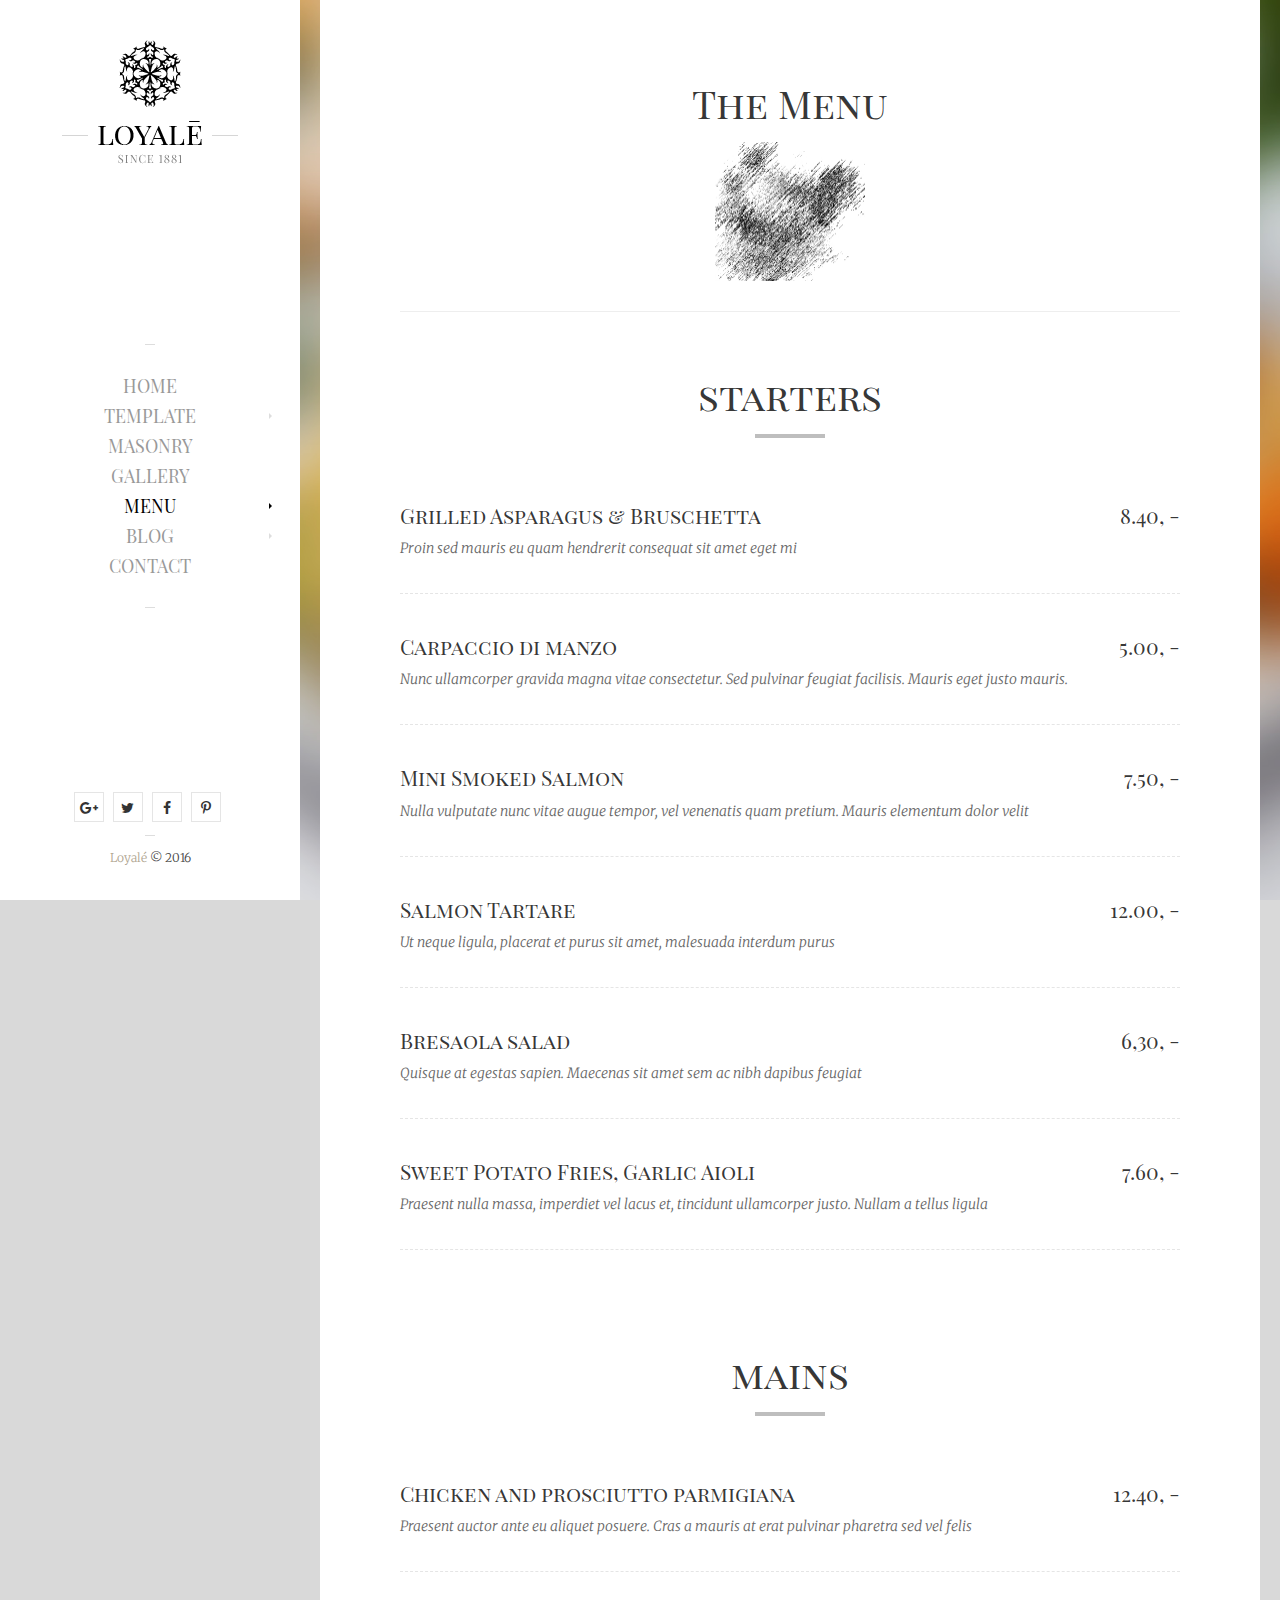
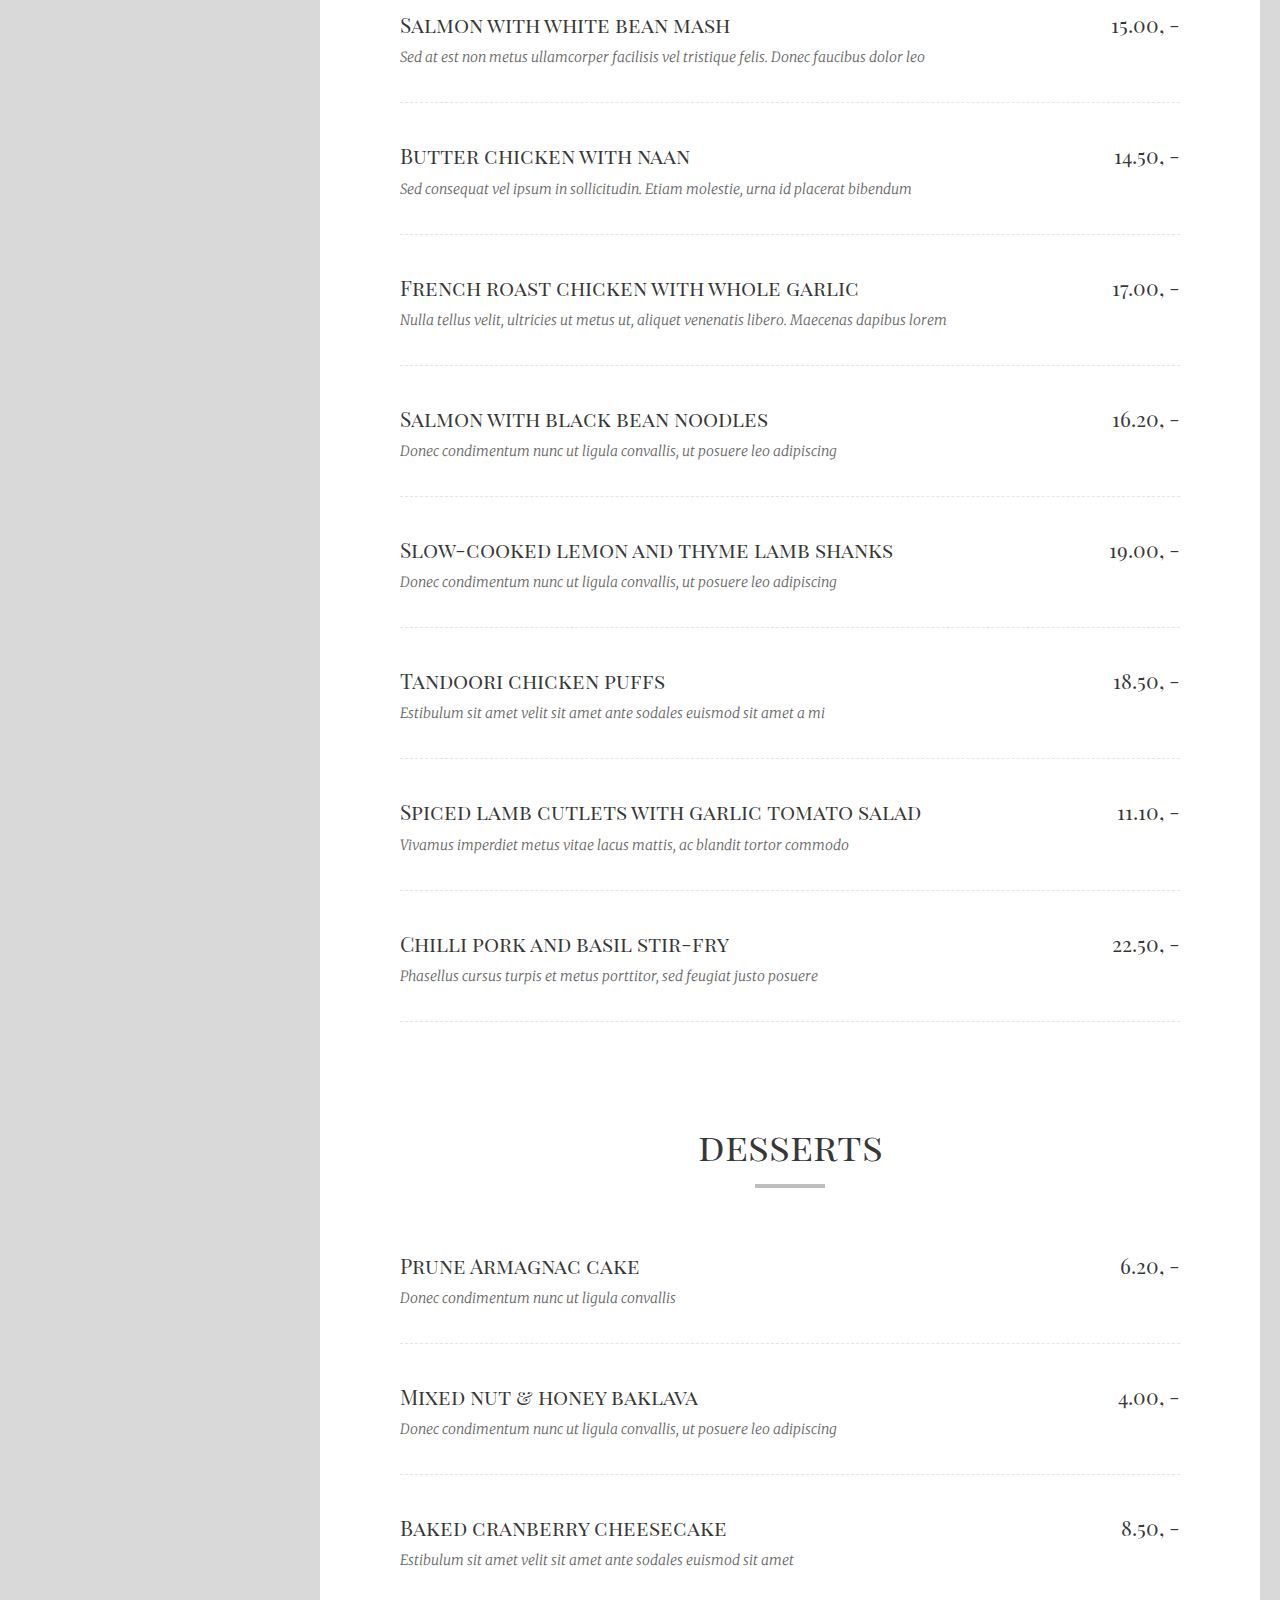
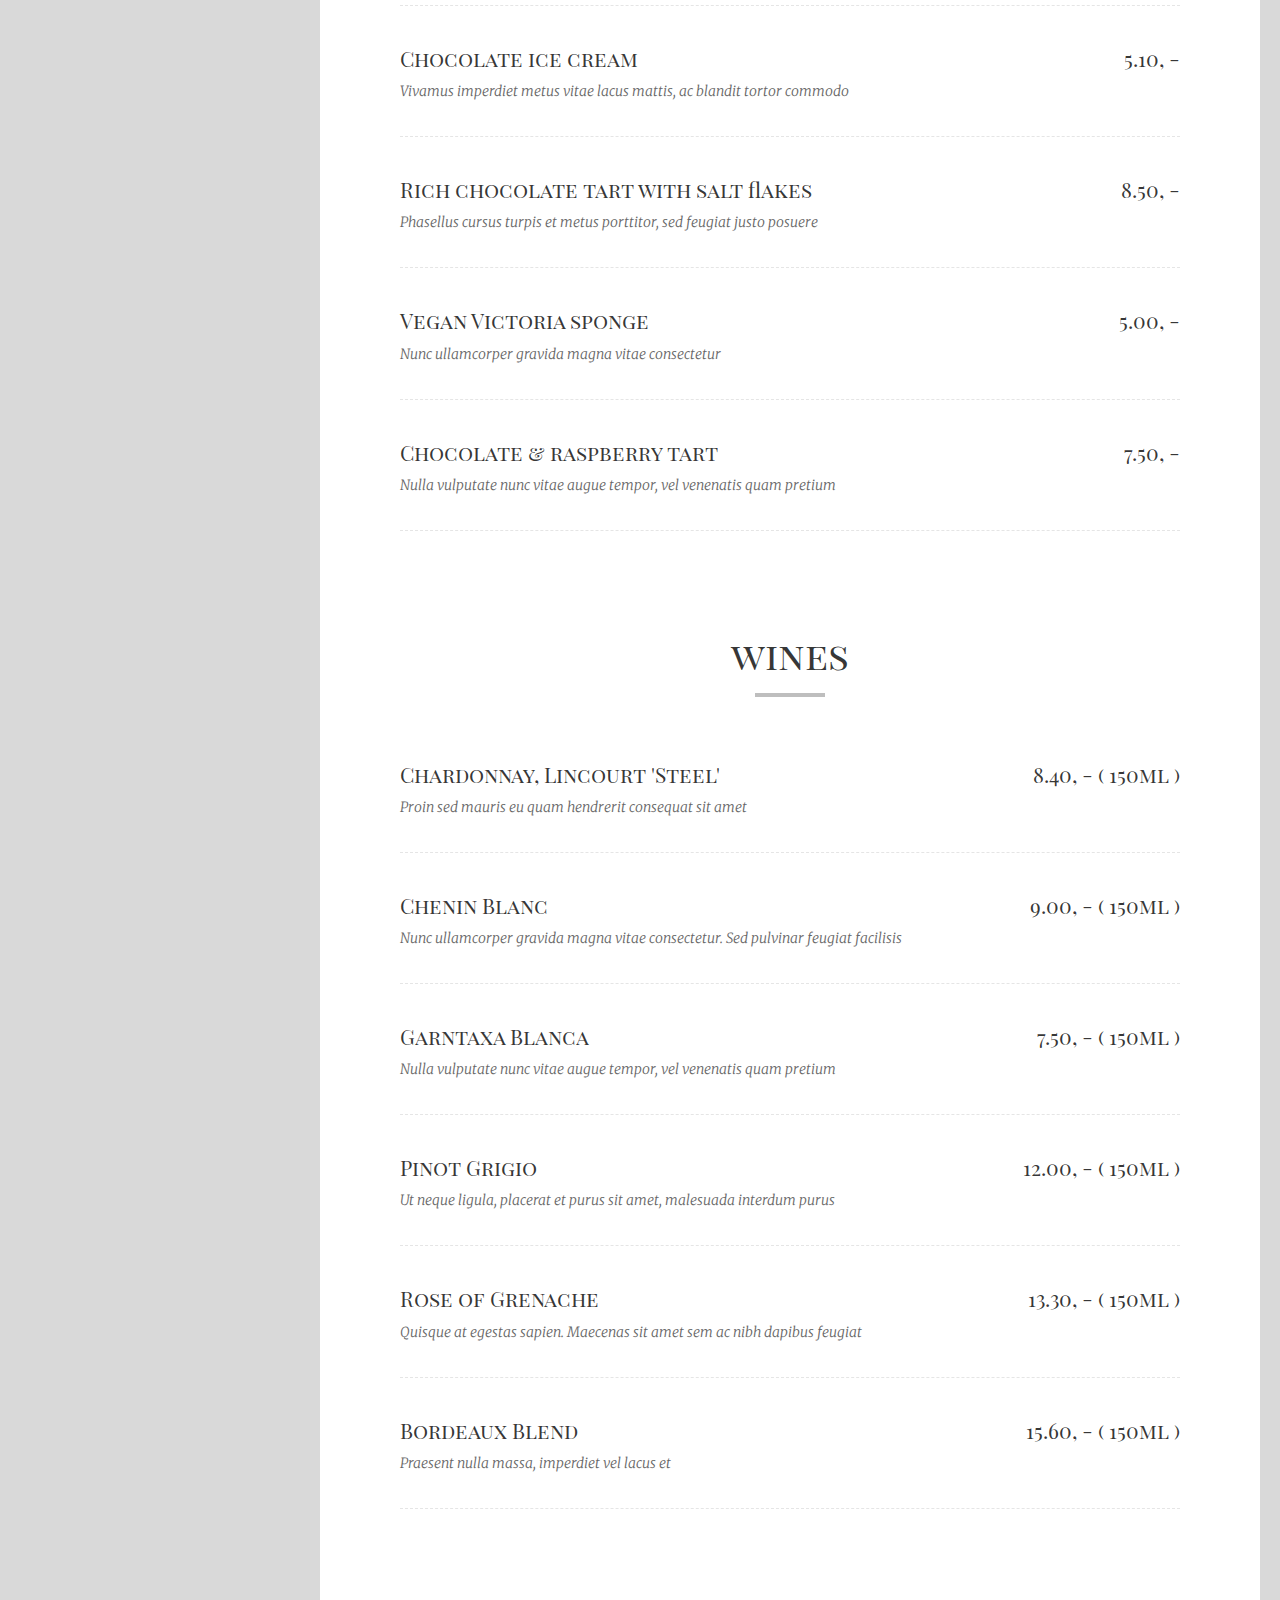
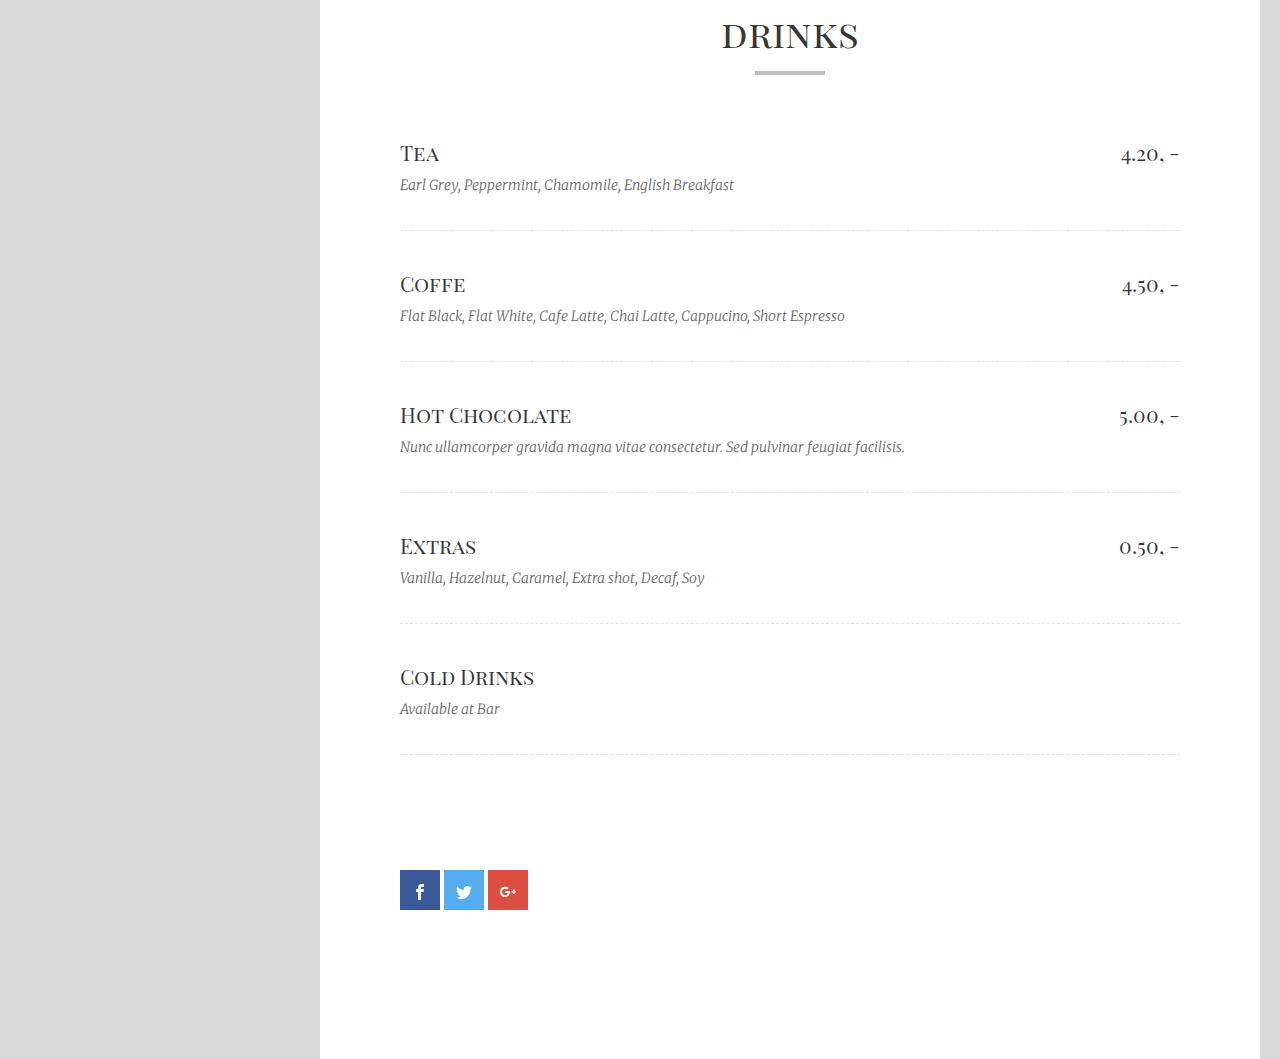
<file: menu.html>
<!DOCTYPE html>
<!--
	Loyalé - HTML5 Template - version 1.0
	Copyright (C) 2016 7Studio - seventhemes.com All rights reserved.
	https://themeforest.net/licenses/terms/regular
-->
<html lang="en">
	<head>
		<meta charset="utf-8">
		<meta http-equiv="X-UA-Compatible" content="IE=edge">
		<meta name="viewport" content="width=device-width, initial-scale=1">
		
		<!-- Title and description -->
		<title>Loyalé - HTML5 Template by 7Studio - seventhemes.com</title>
		<meta name="description" content="Loyalé - beautiful, responsive HTML5 site template">
		
		<!-- Favicon -->
		<link rel="icon" href="assets/images/favicon.png">
		
		<!--Stylesheets -->
		<link rel="stylesheet" href="assets/css/style.css">
		<link rel="stylesheet" href="assets/css/custom.css">
		
		<!-- Google Fonts -->
		<link rel="stylesheet" href="https://fonts.googleapis.com/css?family=Playfair+Display+SC:400,400i"> 
		<link rel="stylesheet" href="https://fonts.googleapis.com/css?family=Merriweather:300,300i,400,700">
		
		<!--[if lt IE 9]>
		<script src="assets/js/html5shiv.min.js"></script>
		<![endif]-->
	</head>
	<body>
		<div class="site">
			<!-- Main sidebar -->
			<div class="main-sidebar">
				<div class="table">
					
					<!-- Header -->
					<header class="header">
						<div class="logo">
							<a href="index.html">
								<img alt="Loyalé" src="assets/images/logo.png" class="desktop visible-desktop">
								<img alt="Loyalé" src="assets/images/mobile-logo.png" class="mobile hidden-desktop">
							</a>
						</div>
					</header>
					
					<!-- Main menu -->
					<div class="middle">
						<div class="main-nav cell">
							<span class="horizontal-line"></span>
							<ul class="menu">
								<li><a href="index.html">Home</a></li>
								<li class="parent"><a href="#">Template</a>
									<ul>
										<li><a href="typography.html">Typography</a></li>
										<li><a href="elements.html">Elements</a></li>
										<li><a href="maintance.html">Maintance</a></li>
										<li><a href="404.html">404 page</a></li>
										<li><a href="about.html">About Us</a></li>
										<li class="parent"><a href="#">Third level</a>
											<ul>
												<li><a href="#">First item</a></li>
												<li><a href="#">Second item</a></li>
												<li><a href="#">Third item</a></li>
												<li><a href="#">Fourth item</a></li>
											</ul>
										</li>
									</ul>
								</li>
								<li><a href="masonry.html">Masonry</a></li>
								<li><a href="galleries.html">Gallery</a></li>
								<li class="parent active"><a href="#">menu</a>
									<ul>
										<li class="active"><a href="menu.html">Classic Menu</a></li>
										<li><a href="menu-toggle.html">Toggle Menu</a></li>
									</ul>
								</li>
								<li class="parent"><a href="#">Blog</a>
									<ul>
										<li><a href="blog-article.html">Blog Article</a></li>
										<li><a href="blog-category.html">Blog Category</a></li>
									</ul>
								</li>
								<li><a href="contact.html">Contact</a></li>
							</ul>
							<span class="horizontal-line"></span>
						</div>	
					</div>
					
					<!-- Footer -->
					<footer class="footer">
						<ul class="social-icons">
							<li><a href="https://plus.google.com/" target="_blank"><span class="fa fa-google-plus"></span></a></li>
							<li><a href="https://twitter.com/" target="_blank"><span class="fa fa-twitter"></span></a></li>
							<li><a href="https://facebook.com/" target="_blank"><span class="fa fa-facebook-f"></span></a></li>
							<li><a href="https://pinterest.com/" target="_blank"><span class="fa fa-pinterest-p"></span></a></li>
						</ul>
						<span class="horizontal-line"></span>
						<p class="copyrights"><a href="http://www.seventhemes.com" target="_blank">Loyalé</a> © 2016</p>
					</footer>
				</div>
				
				<!-- Mobile menu - toggle button -->
				<button class="menu-button mobile-toggle"><span></span></button>
			</div>
			
			<!-- Main Container -->
			<div class="main">
				<div class="content single">
					<article>
						<!-- Article Header -->
						<div class="article-header centered clearfix">
							<div class="title-block">
								<!-- Article Title -->
								<h2>The Menu</h2>
								<img src="assets/images/pages/menu.jpg" width="150" alt="Food Menu">
							</div>											
						</div>
						<!--Article Content -->
						<div class="article-content clearfix">
							<!-- Menu Section -->
							<section class="classic-menu">
							<h2>starters</h2>
								<h4>Grilled Asparagus &amp; Bruschetta <span class="dish-price">8.40, -</span></h4>
								<p class="dish-details">Proin sed mauris eu quam hendrerit consequat sit amet eget mi</p>
								<h4>Carpaccio di manzo<span class="dish-price">5.00, -</span></h4>
								<p class="dish-details">Nunc ullamcorper gravida magna vitae consectetur. Sed pulvinar feugiat 
								facilisis. Mauris eget justo mauris.</p>
								<h4>Mini Smoked Salmon<span class="dish-price">7.50, -</span></h4>
								<p class="dish-details">Nulla vulputate nunc vitae augue tempor, vel venenatis quam pretium. 
								Mauris elementum dolor velit</p>
								<h4>Salmon Tartare<span class="dish-price">12.00, -</span></h4>
								<p class="dish-details">Ut neque ligula, placerat et purus sit amet, malesuada interdum purus</p>
								<h4>Bresaola salad <span class="dish-price">6,30, -</span></h4>
								<p class="dish-details">Quisque at egestas sapien. Maecenas sit amet sem ac nibh dapibus feugiat</p>
								<h4>Sweet Potato Fries, Garlic Aioli<span class="dish-price">7.60, -</span></h4>
								<p class="dish-details">Praesent nulla massa, imperdiet vel lacus et, tincidunt ullamcorper justo. 
								Nullam a tellus ligula</p>
							</section>
							<!-- Menu Section -->
							<section class="classic-menu">
							<h2>mains</h2>
								<h4>Chicken and prosciutto parmigiana<span class="dish-price">12.40, -</span></h4>
								<p class="dish-details">Praesent auctor ante eu aliquet posuere. Cras a mauris at erat pulvinar pharetra sed vel felis</p>
								<h4>Salmon with white bean mash<span class="dish-price">15.00, -</span></h4>
								<p class="dish-details">Sed at est non metus ullamcorper facilisis vel tristique felis. Donec faucibus dolor leo</p>
								<h4>Butter chicken with naan<span class="dish-price">14.50, -</span></h4>
								<p class="dish-details">Sed consequat vel ipsum in sollicitudin. Etiam molestie, urna id placerat bibendum</p>
								<h4>French roast chicken with whole garlic<span class="dish-price">17.00, -</span></h4>
								<p class="dish-details">Nulla tellus velit, ultricies ut metus ut, aliquet venenatis libero. Maecenas dapibus lorem</p>
								<h4>Salmon with black bean noodles<span class="dish-price">16.20, -</span></h4>
								<p class="dish-details">Donec condimentum nunc ut ligula convallis, ut posuere leo adipiscing</p>
								<h4>Slow-cooked lemon and thyme lamb shanks<span class="dish-price">19.00, -</span></h4>
								<p class="dish-details">Donec condimentum nunc ut ligula convallis, ut posuere leo adipiscing</p>
								<h4>Tandoori chicken puffs<span class="dish-price">18.50, -</span></h4>
								<p class="dish-details">Estibulum sit amet velit sit amet ante sodales euismod sit amet a mi</p>
								<h4>Spiced lamb cutlets with garlic tomato salad<span class="dish-price">11.10, -</span></h4>
								<p class="dish-details">Vivamus imperdiet metus vitae lacus mattis, ac blandit tortor commodo</p>
								<h4>Chilli pork and basil stir-fry<span class="dish-price">22.50, -</span></h4>
								<p class="dish-details">Phasellus cursus turpis et metus porttitor, sed feugiat justo posuere</p>
							</section>
							<!-- Menu Section -->
							<section class="classic-menu">
							<h2>desserts</h2>
								<h4>Prune Armagnac cake<span class="dish-price">6.20, -</span></h4>
								<p class="dish-details">Donec condimentum nunc ut ligula convallis</p>
								<h4>Mixed nut &amp; honey baklava<span class="dish-price">4.00, -</span></h4>
								<p class="dish-details">Donec condimentum nunc ut ligula convallis, ut posuere leo adipiscing</p>
								<h4>Baked cranberry cheesecake<span class="dish-price">8.50, -</span></h4>
								<p class="dish-details">Estibulum sit amet velit sit amet ante sodales euismod sit amet</p>
								<h4>Chocolate ice cream<span class="dish-price">5.10, -</span></h4>
								<p class="dish-details">Vivamus imperdiet metus vitae lacus mattis, ac blandit tortor commodo</p>
								<h4>Rich chocolate tart with salt flakes<span class="dish-price">8.50, -</span></h4>
								<p class="dish-details">Phasellus cursus turpis et metus porttitor, sed feugiat justo posuere</p>
								<h4>Vegan Victoria sponge<span class="dish-price">5.00, -</span></h4>
								<p class="dish-details">Nunc ullamcorper gravida magna vitae consectetur</p>
								<h4>Chocolate &amp; raspberry tart<span class="dish-price">7.50, -</span></h4>
								<p class="dish-details">Nulla vulputate nunc vitae augue tempor, vel venenatis quam pretium</p>
							</section>
							<!-- Menu Section -->
							<section class="classic-menu">
							<h2>wines</h2>
								<h4>Chardonnay, Lincourt 'Steel'<span class="dish-price">8.40, - ( 150ml )</span></h4>
								<p class="dish-details">Proin sed mauris eu quam hendrerit consequat sit amet</p>
								<h4>Chenin Blanc<span class="dish-price">9.00, - ( 150ml )</span></h4>
								<p class="dish-details">Nunc ullamcorper gravida magna vitae consectetur. Sed pulvinar feugiat facilisis</p>
								<h4>Garntaxa Blanca<span class="dish-price">7.50, - ( 150ml )</span></h4>
								<p class="dish-details">Nulla vulputate nunc vitae augue tempor, vel venenatis quam pretium</p>
								<h4>Pinot Grigio<span class="dish-price">12.00, - ( 150ml )</span></h4>
								<p class="dish-details">Ut neque ligula, placerat et purus sit amet, malesuada interdum purus</p>
								<h4>Rose of Grenache<span class="dish-price">13.30, - ( 150ml )</span></h4>
								<p class="dish-details">Quisque at egestas sapien. Maecenas sit amet sem ac nibh dapibus feugiat</p>
								<h4>Bordeaux Blend<span class="dish-price">15.60, - ( 150ml )</span></h4>
								<p class="dish-details">Praesent nulla massa, imperdiet vel lacus et</p>
							</section>
							<!-- Menu Section -->
							<section class="classic-menu">
							<h2>drinks</h2>
								<h4>Tea<span class="dish-price">4.20, -</span></h4>
								<p class="dish-details">Earl Grey, Peppermint, Chamomile, English Breakfast</p>
								<h4>Coffe<span class="dish-price">4.50, -</span></h4>
								<p class="dish-details">Flat Black, Flat White, Cafe Latte, Chai Latte, Cappucino, Short Espresso</p>
								<h4>Hot Chocolate<span class="dish-price">5.00, -</span></h4>
								<p class="dish-details">Nunc ullamcorper gravida magna vitae consectetur. Sed pulvinar feugiat facilisis.</p>
								<h4>Extras<span class="dish-price">0.50, -</span></h4>
								<p class="dish-details">Vanilla, Hazelnut, Caramel, Extra shot, Decaf, Soy</p>
								<h4>Cold Drinks</h4>
								<p class="dish-details">Available at Bar</p>
							</section>
							
							<!-- Social Share -->
							<div class="social-share clearfix">
								<ul>
									<li class="facebook">
										<a href="https://www.facebook.com/sharer.php?u=http://www.seventhemes.com" 
										onclick="javascript:window.open(this.href,'', 'menubar=no,toolbar=no,resizable=yes,scrollbars=yes,height=600,width=600');return false;">
											<svg version="1.1" class="svg-icon" xmlns="http://www.w3.org/2000/svg" xmlns:xlink="http://www.w3.org/1999/xlink" width="16" height="16" viewBox="0 0 16 16">
											<path class="inner-shape" d="M9.5 3h2.5v-3h-2.5c-1.93 0-3.5 1.57-3.5 3.5v1.5h-2v3h2v8h3v-8h2.5l0.5-3h-3v-1.5c0-0.271 0.229-0.5 0.5-0.5z"></path>
											</svg>
										</a>
									</li>
									<li class="twitter">
										<a href="https://twitter.com/share?url=http://www.seventhemes.com&amp;text=Loyale+Template"
										onclick="javascript:window.open(this.href,'', 'menubar=no,toolbar=no,resizable=yes,scrollbars=yes,height=600,width=600');return false;">
											<svg version="1.1" class="svg-icon" xmlns="http://www.w3.org/2000/svg" xmlns:xlink="http://www.w3.org/1999/xlink" width="16" height="16" viewBox="0 0 16 16">
											<path class="inner-shape" d="M16 3.538c-0.588 0.263-1.222 0.438-1.884 0.516 0.678-0.406 1.197-1.050 1.444-1.816-0.634 0.375-1.338 0.65-2.084 0.797-0.6-0.638-1.453-1.034-2.397-1.034-1.813 0-3.281 1.469-3.281 3.281 0 0.256 0.028 0.506 0.084 0.747-2.728-0.138-5.147-1.444-6.766-3.431-0.281 0.484-0.444 1.050-0.444 1.65 0 1.138 0.578 2.144 1.459 2.731-0.538-0.016-1.044-0.166-1.488-0.409 0 0.013 0 0.028 0 0.041 0 1.591 1.131 2.919 2.634 3.219-0.275 0.075-0.566 0.116-0.866 0.116-0.212 0-0.416-0.022-0.619-0.059 0.419 1.303 1.631 2.253 3.066 2.281-1.125 0.881-2.538 1.406-4.078 1.406-0.266 0-0.525-0.016-0.784-0.047 1.456 0.934 3.181 1.475 5.034 1.475 6.037 0 9.341-5.003 9.341-9.341 0-0.144-0.003-0.284-0.009-0.425 0.641-0.459 1.197-1.038 1.637-1.697z"></path>
											</svg>
										</a>
									</li>
									<li class="googlePlus">
										<a href="https://plus.google.com/share?url=http://www.seventhemes.com"
										onclick="javascript:window.open(this.href,'', 'menubar=no,toolbar=no,resizable=yes,scrollbars=yes,height=600,width=600');return false;">
											<svg version="1.1" class="svg-icon" xmlns="http://www.w3.org/2000/svg" xmlns:xlink="http://www.w3.org/1999/xlink" width="16" height="16" viewBox="0 0 16 16">
											<path class="inner-shape" d="M5.091 7.147v1.747h2.888c-0.116 0.75-0.872 2.197-2.888 2.197-1.737 0-3.156-1.441-3.156-3.216s1.419-3.216 3.156-3.216c0.991 0 1.65 0.422 2.028 0.784l1.381-1.331c-0.888-0.828-2.037-1.331-3.409-1.331-2.816 0.003-5.091 2.278-5.091 5.094s2.275 5.091 5.091 5.091c2.937 0 4.888-2.066 4.888-4.975 0-0.334-0.037-0.591-0.081-0.844h-4.806z"></path>
											<path class="inner-shape" d="M16 7h-1.5v-1.5h-1.5v1.5h-1.5v1.5h1.5v1.5h1.5v-1.5h1.5z"></path>
											</svg>
										</a>
									</li>
								</ul>
							</div>
						</div>
					</article>
				</div>
			</div>
			<!-- End Main Container -->
		</div>
		
		<!-- Background Section -->
		<div class="background">
			<div class="background-image" style="background-image: url('assets/images/background/appetizers.jpg');">
				<div class="mask"></div>
			</div>
		</div>
		
		<!-- Mobile Nav -->
		<div class="mobile-overlay">
			<button class="mobile-toggle dismiss"><span></span></button>
			<div class="mobile-nav clearfix"></div>
		</div>
		
		<!-- To Top Button -->
		<button class="totop">&uarr;</button>
		
		<!-- Scripts -->
		<script src="assets/js/jquery-3.1.0.min.js"></script>
		<script src="assets/js/lightbox.min.js"></script>
		<script src="assets/js/imagesloaded.pkgd.min.js"></script>
		<script src="assets/js/bs.carousel.min.js"></script>
		<script src="assets/js/jquery.isotope.min.js"></script>
		<script src="assets/js/scripts.js"></script>
	</body>
</html>
</file>
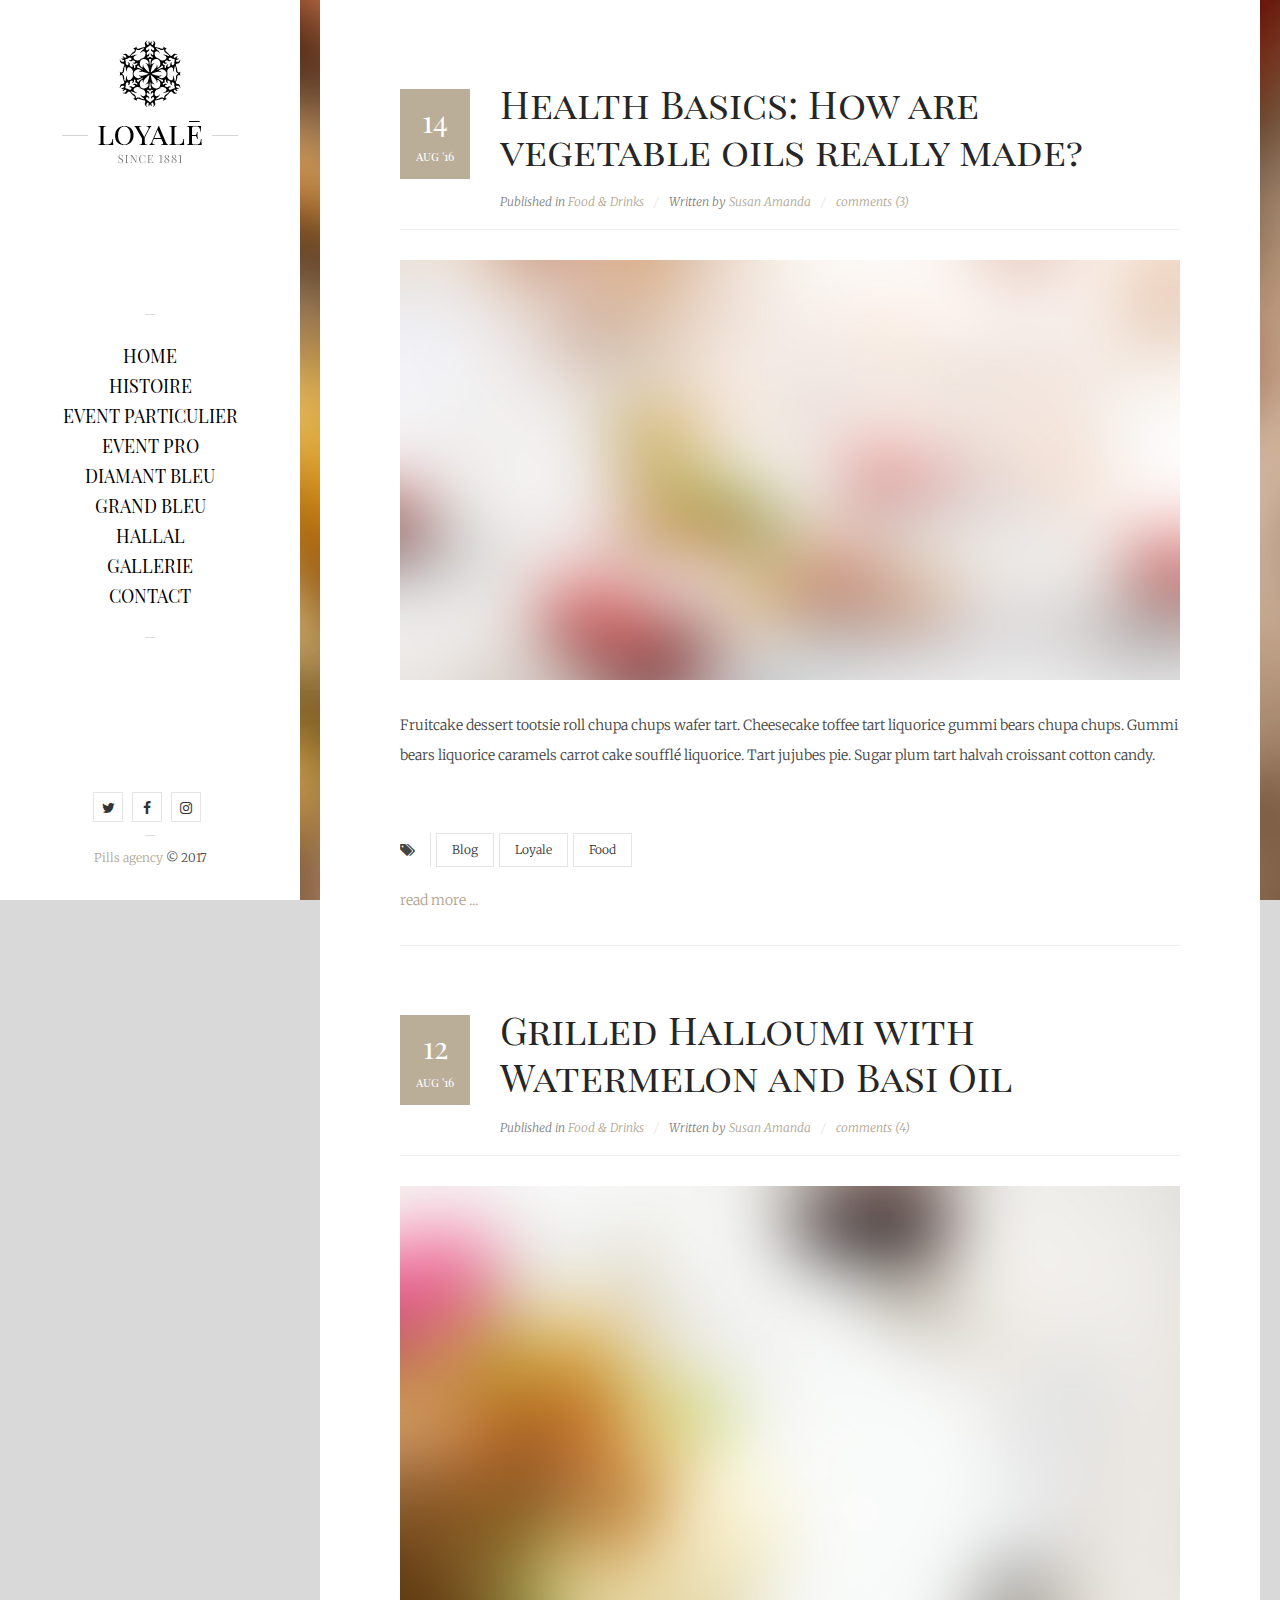
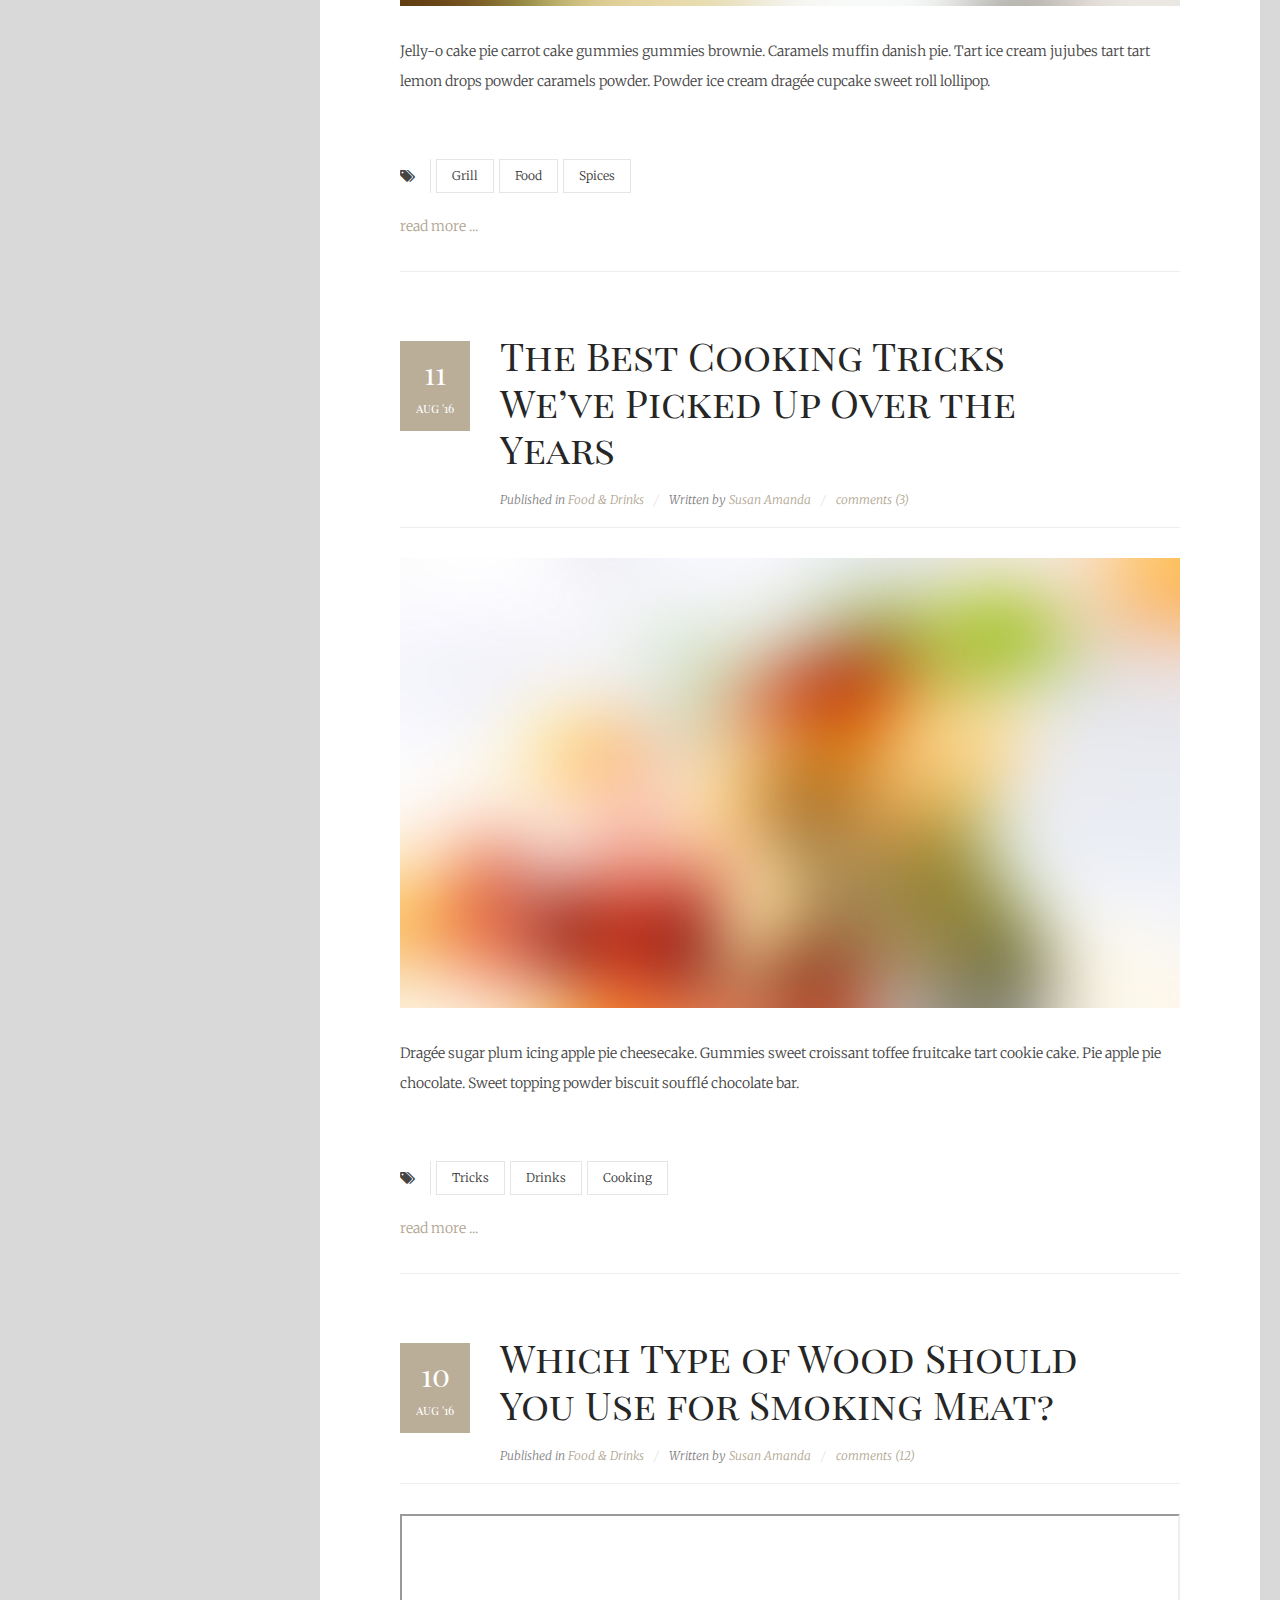
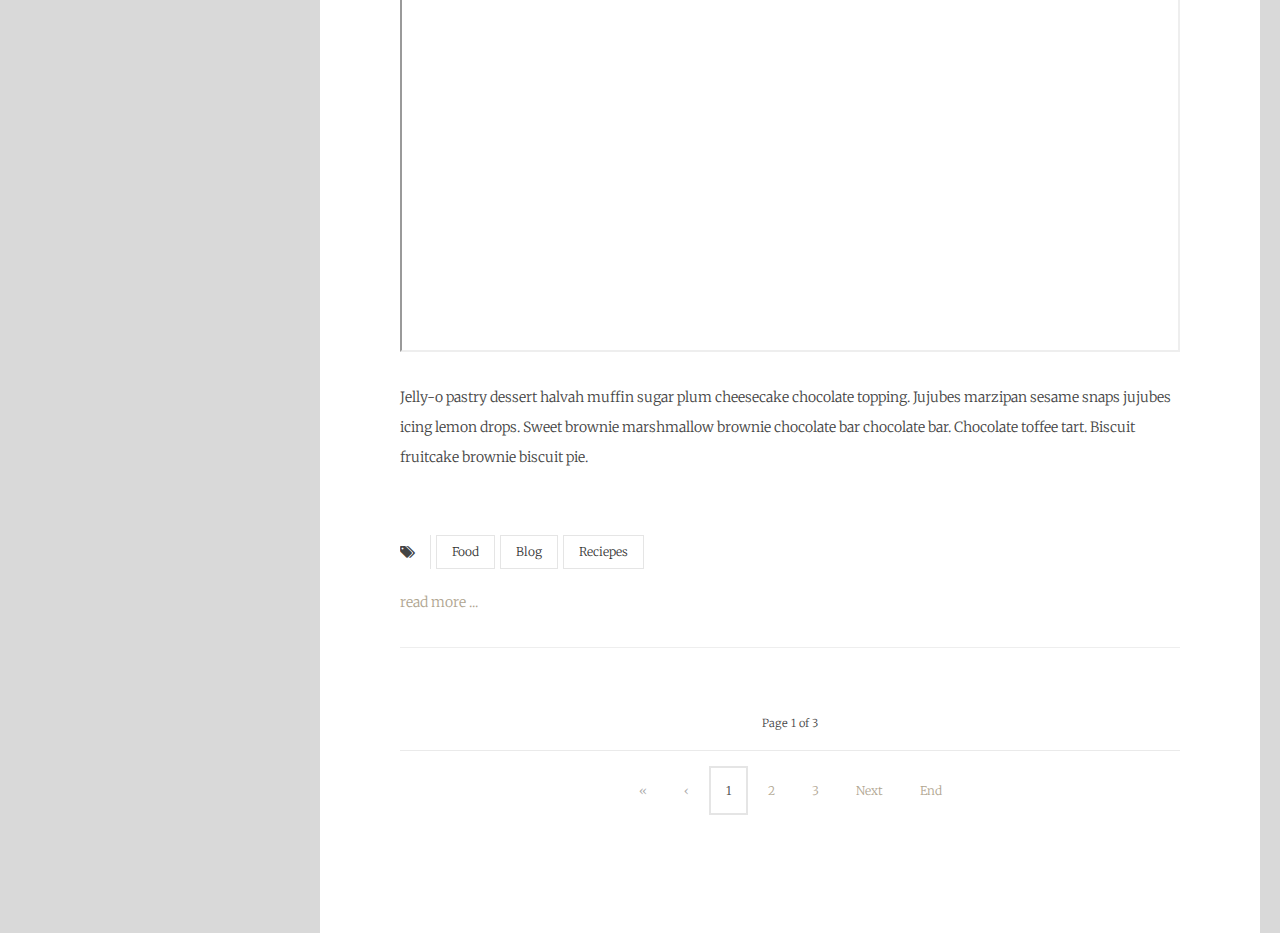
<file: Video.html>
<!DOCTYPE html>
<!--
	Loyalé - HTML5 Template - version 1.0
	Copyright (C) 2016 7Studio - seventhemes.com All rights reserved.
	https://themeforest.net/licenses/terms/regular
-->
<html lang="en">
	<head>
		<meta charset="utf-8">
		<meta http-equiv="X-UA-Compatible" content="IE=edge">
		<meta name="viewport" content="width=device-width, initial-scale=1">
		
		<!-- Title and description -->
		<title>Loyalé - HTML5 Template by 7Studio - seventhemes.com</title>
		<meta name="description" content="Loyalé - beautiful, responsive HTML5 site template">
		
		<!-- Favicon -->
		<link rel="icon" href="assets/images/favicon.png">
		
		<!--Stylesheets -->
		<link rel="stylesheet" href="assets/css/style.css">
		<link rel="stylesheet" href="assets/css/custom.css">
		
		<!-- Google Fonts -->
		<link rel="stylesheet" href="https://fonts.googleapis.com/css?family=Playfair+Display+SC:400,400i"> 
		<link rel="stylesheet" href="https://fonts.googleapis.com/css?family=Merriweather:300,300i,400,700">
		
		<!--[if lt IE 9]>
		<script src="assets/js/html5shiv.min.js"></script>
		<![endif]-->
	</head>
	<body>
		<div class="site">
			<!-- Main sidebar -->
			<div class="main-sidebar">
				<div class="table">
					
					<!-- Header -->
					<header class="header">
						<div class="logo">
							<a href="index.html">
								<img alt="Loyalé" src="assets/images/logo.png" class="desktop visible-desktop">
								<img alt="Loyalé" src="assets/images/mobile-logo.png" class="mobile hidden-desktop">
							</a>
						</div>
					</header>
					
					<!-- Main menu -->
					<div class="middle">
						<div class="main-nav cell">
							<span class="horizontal-line"></span>
							<ul class="menu">
								<li class="active"><a href="index.html">Home</a></li>
								<li class="active"><a href="histoire.html">Histoire</a></li>
								<li class="active"><a href="eventspart.html">Event particulier</a></li>
								<li class="active"><a href="eventspro.html">Event Pro</a></li>
								<li class="active"><a href="diamantbleu.html">Diamant Bleu</a></li>
								<li class="active"><a href="grandbleu.html">Grand Bleu</a></li>
								<li class="active"><a href="hallal.html">Hallal</a></li>
								<li class="active"><a href="galleries.html">Gallerie</a></li>
								<li class="active"><a href="contact.html">Contact</a></li>
							</ul>
							<span class="horizontal-line"></span>
						</div>	
					</div>
					
					<!-- Footer -->
					<footer class="footer">
						<ul class="social-icons">
							<li><a href="https://twitter.com/" target="_blank"><span class="fa fa-twitter"></span></a></li>
							<li><a href="https://facebook.com/" target="_blank"><span class="fa fa-facebook-f"></span></a></li>
							<li><a href="https://instagram.com/" target="_blank"><span class="fa fa-instagram"></span></a></li>
						</ul>
						<span class="horizontal-line"></span>
						<p class="copyrights"><a href="https://www.pills.agency" target="_blank">Pills agency</a> © 2017</p>
					</footer>
				</div>
				
				<!-- Mobile menu - toggle button -->
				<button class="menu-button mobile-toggle"><span></span></button>
			</div>
			
			<!-- Main Container -->
			<div class="main">
				<div class="content category">
					
					<!-- Article -->
					<article>
						<!-- Article Header -->
						<div class="article-header clearfix">
							<!-- Time Box -->
							<time datetime="2016-08-14" class="time pull-left">
								<span class="day">14</span>
								<span class="month-year">Aug '16</span>
							</time>
							<div class="title-block">
								<!-- Article Title -->
								<h2><a href="blog-article.html">Health Basics: How are vegetable oils really made?</a></h2>
								<!-- Meta -->
								<div class="article-meta">
									<ul class="article-info">
										<li>Published in <a href="#">Food & Drinks</a></li>
										<li>Written by <a href="#" rel="author">Susan Amanda</a></li>
										<li><a href="#">comments (3)</a></li>
									</ul>
								</div>
							</div>
						</div>
						<!--Article Content -->
						<div class="article-content clearfix">
							<figure class="article-image">
								<a href="blog-article.html">
									<img src="assets/images/blog/article.jpg" alt="article image">
									<span class="mask"></span>
								</a>
							</figure>
							<p>Fruitcake dessert tootsie roll chupa chups wafer tart.
							Cheesecake toffee tart liquorice gummi bears chupa chups. Gummi bears liquorice 
							caramels carrot cake soufflé liquorice. Tart jujubes pie. Sugar plum tart 
							halvah croissant cotton candy.</p>
						</div>
						<!-- Tags -->
						<div class="tags clearfix">
							<i class="fa fa-tags"></i>
							<span><a href="#">Blog</a></span>
							<span><a href="#">Loyale</a></span>
							<span><a href="#">Food</a></span>
						</div>
						<a class="read-more" href="blog-article.html">read more ...</a>
					</article>
					<!-- Article -->
					<article>
						<!-- Article Header -->
						<div class="article-header clearfix">
							<!-- Time Box -->
							<time datetime="2016-08-12" class="time pull-left">
								<span class="day">12</span>
								<span class="month-year">Aug '16</span>
							</time>
							<div class="title-block">
								<!-- Article Title -->
								<h2><a href="blog-article.html">Grilled Halloumi with Watermelon and Basi Oil</a></h2>
								<!-- Meta -->
								<div class="article-meta">
									<ul class="article-info">
										<li>Published in <a href="#">Food & Drinks</a></li>
										<li>Written by <a href="#" rel="author">Susan Amanda</a></li>
										<li><a href="#">comments (4)</a></li>
									</ul>
								</div>
							</div>
						</div>
						<!--Article Content -->
						<div class="article-content clearfix">
							<figure class="article-image">
								<a href="blog-article.html">
									<img src="assets/images/blog/article-2.jpg" alt="article image">
									<span class="mask"></span>
								</a>
							</figure>
							<p>Jelly-o cake pie carrot cake gummies gummies brownie. Caramels muffin danish pie. 
							Tart ice cream jujubes tart tart lemon drops powder caramels powder.
							Powder ice cream dragée cupcake sweet roll lollipop.</p>
						</div>
						<!-- Tags -->
						<div class="tags clearfix">
							<i class="fa fa-tags"></i>
							<span><a href="#">Grill</a></span>
							<span><a href="#">Food</a></span>
							<span><a href="#">Spices</a></span>
						</div>
						
						<a class="read-more" href="blog-article.html">read more ...</a>
					</article>
					<!-- Article -->
					<article>
						<!-- Article Header -->
						<div class="article-header clearfix">
							<!-- Time Box -->
							<time datetime="2016-08-11" class="time pull-left">
								<span class="day">11</span>
								<span class="month-year">Aug '16</span>
							</time>
							<div class="title-block">
								<!-- Article Title -->
								<h2><a href="blog-article.html">The Best Cooking Tricks We’ve Picked Up Over the Years</a></h2>
								<!-- Meta -->
								<div class="article-meta">
									<ul class="article-info">
										<li>Published in <a href="#">Food & Drinks</a></li>
										<li>Written by <a href="#" rel="author">Susan Amanda</a></li>
										<li><a href="#">comments (3)</a></li>
									</ul>
								</div>
							</div>
						</div>
						<!--Article Content -->
						<div class="article-content clearfix">
							<figure class="article-image">
								<a href="blog-article.html">
									<img src="assets/images/blog/article-3.jpg" alt="article image">
									<span class="mask"></span>
								</a>
							</figure>
							<p> Dragée sugar plum icing apple pie cheesecake. Gummies sweet croissant toffee 
							fruitcake tart cookie cake. Pie apple pie chocolate. Sweet topping powder biscuit 
							soufflé chocolate bar.</p>
						</div>
						<!-- Tags -->
						<div class="tags clearfix">
							<i class="fa fa-tags"></i>
							<span><a href="#">Tricks</a></span>
							<span><a href="#">Drinks</a></span>
							<span><a href="#">Cooking</a></span>
						</div>
						<a class="read-more" href="blog-article.html">read more ...</a>
					</article>
					<!-- Article -->
					<article>
						<!-- Article Header -->
						<div class="article-header clearfix">
							<!-- Time Box -->
							<time datetime="2016-08-10" class="time pull-left">
								<span class="day">10</span>
								<span class="month-year">Aug '16</span>
							</time>
							<div class="title-block">
								<!-- Article Title -->
								<h2><a href="blog-article.html">Which Type of Wood Should You Use for Smoking Meat?</a></h2>
								<!-- Meta -->
								<div class="article-meta">
									<ul class="article-info">
										<li>Published in <a href="#">Food & Drinks</a></li>
										<li>Written by <a href="#" rel="author">Susan Amanda</a></li>
										<li><a href="#">comments (12)</a></li>
									</ul>
								</div>
							</div>
						</div>
						<!--Article Content -->
						<div class="article-content clearfix">
							<div class="video-container">
								<iframe src="https://player.vimeo.com/video/64729691" width="640" height="360"></iframe>
							</div>
							<p>Jelly-o pastry dessert halvah muffin sugar plum cheesecake chocolate topping. 
							Jujubes marzipan sesame snaps jujubes icing lemon drops. Sweet brownie 
							marshmallow brownie chocolate bar chocolate bar. Chocolate toffee tart. 
							Biscuit fruitcake brownie biscuit pie.</p>
						</div>
						<!-- Tags -->
						<div class="tags clearfix">
							<i class="fa fa-tags"></i>
							<span><a href="#">Food</a></span>
							<span><a href="#">Blog</a></span>
							<span><a href="#">Reciepes</a></span>
						</div>
						<a class="read-more" href="blog-article.html">read more ...</a>
					</article>
					<!--Pagination -->
					<div class="pagination clearfix">
						<p class="counter"> Page 1 of 3</p>
						<ul>
							<li class="disabled"><a>«</a></li>
							<li class="disabled"><a>‹</a></li>
							<li class="active"><a>1</a></li>
							<li><a href="#">2</a></li>
							<li><a href="#">3</a></li>
							<li><a href="#">Next</a></li>
							<li><a href="#">End</a></li>
						</ul>
					</div>
				</div>
			</div>
			<!-- End Main Container -->
		</div>
		
		<!-- Background Section -->
		<div class="background">
			<div class="background-image" style="background-image: url('assets/images/background/spices.jpg');">
				<div class="mask"></div>
			</div>
		</div>
		
		<!-- Mobile Nav -->
		<div class="mobile-overlay">
			<button class="mobile-toggle dismiss"><span></span></button>
			<div class="mobile-nav clearfix"></div>
		</div>
		
		<!-- To Top Button -->
		<button class="totop">&uarr;</button>
		
		<!-- Scripts -->
		<script src="assets/js/jquery-3.1.0.min.js"></script>
		<script src="assets/js/lightbox.min.js"></script>
		<script src="assets/js/imagesloaded.pkgd.min.js"></script>
		<script src="assets/js/bs.carousel.min.js"></script>
		<script src="assets/js/jquery.isotope.min.js"></script>
		<script src="assets/js/scripts.js"></script>
	</body>
</html>
</file>
<file: assets/css/style.css>
﻿/**
 *	@package	 Loyalé - HTML5 Template - version 1.0
 *	@copyright	 Copyright (C) 7Studio 2016 - seventhemes.com  All rights reserved.
 *	@license	 https://themeforest.net/licenses/terms/regular
**/

/**
 * Table of Contents
 *
 * 1.0 - Icon font
 * 2.0 - Basic styles
 * 3.0 - Forms
 * 4.0 - Grid
 * 5.0 - Helper classes
 * 6.0 - Layout
 *	 6.1 - Background section
 *	 6.2 - Masonry layout
 *	 6.3 - Classic menu
 *	 6.4 - Contact page
 * 7.0 - Main menu
 *	 7.1 - Mobile menu
 * 8.0 - Article
 *	  8.1 - Images
 *	  8.2 - Gallery
 *	  8.3 - Video
 *	  8.4 - Elements
 *	  8.5 - Pagination
 *	  8.6 - Blog category
 * 9.0 - Toggle
 * 10.0 - Tabs
 * 11.0 - Social icons
 * 12.0 - Lightbox
 * 13.0 - Carousel (homepage slider)
 * 14.0 - Typography addons
 * 15.0 - Modules
 * 16.0 - Maintance page
 * 17.0 - Error page (404)
 * 18.0 - Media queries
 */
 
 
/**
 * 1.0 - Icon font
 */
 
@import url("font-awesome.min.css");


/**
 * 2.0 - Basic styles
 */

*,
*:before,
*:after {
	-webkit-box-sizing: border-box;
	-moz-box-sizing: border-box;
	box-sizing: border-box;
}

html {
	height: 100%;
	font-family: sans-serif;
	-webkit-text-size-adjust: 100%;
	-ms-text-size-adjust: 100%;
}

nav,
menu,
main,
aside,
article,
figure,
figcaption,
details,
footer,
header,
section,
summary {
	display: block;
}

audio,
video,
canvas,
progress {
	display: inline-block;
	vertical-align: baseline;
}

figure {
	margin: 0;
}

body {
	margin: 0;
	font-size: 14px;
	line-height: 30px;
	font-weight: 300;
	height: 100%;
	color: #444444;
	letter-spacing: 0;
	overflow-x: hidden;
	font-family: Georgia, serif;
	background-color: #d9d9d9;
}

p,
pre,
address,
dl,
blockquote,
figure,
table,
form,
fieldset,
progress,
audio,
video,
embed {
	margin-top: 0;
	margin-bottom: 30px;
}

b,
strong {
	font-weight: bold;
}

u,
ins{
	text-decoration: underline;
}

i,
dfn,
cite,
em {
	font-style: italic;
}

abbr[title] {
	cursor: help;
	border-bottom: 1px dotted #808080;
}

small {
	font-size: 0.85em;
}

sub,
sup {
	font-size: 80%;
	line-height: 0;
	position: relative;
	vertical-align: baseline;
}

sup {
	top: -0.5em;
}

sub {
	bottom: -0.25em;
}

mark {
	color: #ffffff;
	background: #262626;
}

address {
	font-style: normal;
}

hr {
	display: block;
	height: 1px;
	width: 100%;
	background: #e5e5e5;
	margin: 30px auto;
	border: 0;
}

a {
	text-decoration: none;
	color: #b0a590;
	position: relative;
	cursor: pointer;
	background-color: transparent;
	-webkit-transition: color 180ms ease, background-color 100ms ease;
	transition: color 180ms ease, background-color 100ms ease;
}

a:active,
a:hover {
	outline: 0;
}

a:active,
a:hover,
a:focus {
	color: #262626;
}

h1,
h2,
h3,
h4,
h5,
h6 {
	margin-top: 0;
	margin-bottom: 30px;
	font-weight: 400;
	line-height: 1.2;
	color: #252525;
	color: rgba(0, 0, 0, 0.8);
	font-variant-ligatures: common-ligatures;
}

h1 {
	font-size: 45px;
}

h2 {
	font-size: 39px;
}

h3 {
	font-size: 24px;
}

h4 {
	font-size: 21px;
}

h5 {
	font-size: 18px;
}

h6 {
	font-size: 16px;
}

h1 a,
h2 a,
h3 a,
h4 a,
h5 a,
h6 a {
	color: #262626;
}

h1 small,
h2 small {
	font-size: 0.4em;
	font-weight: normal;
	line-height: 1;
	color: #999999;
}

pre,
kbd,
var,
code,
samp {
	font-family: 'Courier New', Consolas, 'Liberation Mono', Menlo, Courier, monospace;
	font-size: 16px;
}

pre,
code {
	color: #333333;
	border: 1px solid #eaeaea;
	background-color: #f9f9f9;
}

pre {
	padding: 15px 30px;
	overflow: auto;
	white-space: pre;
	white-space: pre-wrap;
}

code {
	color: #ea1515;
	margin: 0 2px;
	padding: 2px 8px;
	border-radius: 30px;
	white-space: nowrap;
	border: 1px solid #f0f0f0;
	background-color: #f4f4f4;
}

pre code {
	padding: 0;
	color: inherit;
	white-space: pre;
	white-space: pre-wrap;
	background-color: transparent;
	border: 0;
}

q,
blockquote {
	quotes: none;
	hyphens: none;
}

q:before,
q:after,
blockquote:before,
blockquote:after {
	content: "";
}

blockquote {
	padding: 0 0 0 30px;
	font-size: 18px;
	font-style: italic;
	letter-spacing: 0;
	line-height: 180%;
	border-left: 4px solid #333333;
}

blockquote cite {
	display: block;
	font-weight: 300;
	font-size: 0.9em;
}

blockquote cite:before {
	content: '\2014 \00A0';
}

ul,
ol {
	margin: 0 0 1.65em 0;
	padding: 0;
	list-style-position: inside;
}

ul ul,
ul ol,
ol ol ,
ol ul {
	margin: 0.5em 0 0.5em 2em;
}

ul li,
ol li {
	text-align: left;
}

ol ol li {
	list-style-type: lower-alpha;
}

ol ol ol li {
	list-style-type: lower-roman;
}

dl dt {
	font-weight: bold;
}

dd {
	margin-left: 1.65em;
}

dd, dt {
	line-height: 2.15em;
}

img,
audio,
video,
embed,
iframe {
	max-width: 100%;
}

img,
video,
embed {
	height: auto;
}

img {
	border: 0;
	vertical-align: middle;
	-ms-interpolation-mode: bicubic;
}

a img,
th img,
td img {
	vertical-align: top;
}

p > audio,
p > video,
p > embed {
	margin-bottom: 0;
}

table {
	max-width: 100%;
	width: 100%;
	border-collapse: collapse;
	border-spacing: 0;
	empty-cells: show;
	line-height: 1.4em;
	border: 0;
}

table caption {
	padding: 2em;
	font-style: italic;
	font-size: 0.85em;
	text-align: center;
	border: 0;
}

table tr {
	border-style: solid;
	border-color: #e5e5e5;
	border-width: 0 1px 0 1px;
}

table tr:first-child {
	border-top-width: 1px;
}

table tr:last-child {
	border-bottom-width: 1px;
}

table td,
table th {
	margin: 0;
	padding: 1em;
	font-size: inherit;
	overflow: visible;
	border-style: solid;
	border-color: #e5e5e5;
	border-width: 0 0 0 1px;
}

table thead {
	text-align: left;
	vertical-align: middle;
	border-bottom: 1px solid #e5e5e5;
}

table thead tr th {
	border-width: 0;
}

table thead td,
table thead th {
	padding: 1.25em 1em;
}

table tbody tr:hover {
	background-color: #f4f4f4;
}

table td {
	background-color: transparent;
}

table-odd td {
	background-color: #f6f6f6;
}


/**
 * 3.0 - Forms
 */

form {
	width: 100%;
	max-width: 100%;
	display: block;
}

fieldset {
	padding: 0;
	border: 0;
}

button,
input,
optgroup,
select,
textarea {
	margin: 0;
	color: inherit;
	font: inherit;
	border-radius: 0;
}

optgroup {
	font-weight: bold;
	font-style: italic;
}

legend {
	display: block;
	padding: 0 15px;
	color: #262626;
}

textarea {
	height: auto;
	overflow: auto;
	vertical-align: top;
}

select[size],
select[multiple] {
	height: auto;
}

button,
select {
	text-transform: none;
}

button::-moz-focus-inner,
input::-moz-focus-inner {
	border: 0;
	padding: 0;
}

label {
	display: inline-block;
	margin: 0 5px 10px 0;
}

label.error {
	color: #ee5f5b;	
}

input,
select,
textarea {
	display: inline-block;
	margin: 0 5px 5px 0;
	padding: 14px 15px;
	height: auto;
	line-height: normal;
	color: #333333;
	font-size: 14px;
	background-image: none;
	background-color: #ffffff;
	border-style: solid;
	border-width: 0 0 1px 0;
	border-color: #d5d5d5;
	max-width: 100%;
	border-radius: 0;
	vertical-align: top;
	box-shadow: none;
	-webkit-transition: all .3s;
	transition: all .3s;
}

input:hover,
select:hover,
textarea:hover {
	border-color: #262626;
	background-color: #ffffff;
}

input:focus,
select:focus,
textarea:focus {
	color: #050505;
	border-color: #3480df;
	background: #ffffff;
	outline: 0;
}

input.error,
select.error,
textarea.error,
input:focus:invalid,
select:focus:invalid,
textarea:focus:invalid {
	color: #ee5f5b;
	border-color: #ee5f5b;
	box-shadow: none;
}

input[type="radio"],
input[type="checkbox"] {
	margin: 0.5em 0.25em 0;
	width: auto;
	display: inline-block;
	box-shadow: none;
	border: 0;
}

input[type="file"]:focus,
input[type="radio"]:focus,
input[type="checkbox"]:focus {
	outline: thin dotted #333333;
}

input[type="hidden"] {
	display: none;
}

input[type="color"] {
	padding: 5px;
	width: 2em;
	height: 2em;
}

button[disabled],
input[disabled],
select[disabled],
textarea[disabled] {
	cursor: not-allowed;
	opacity: .5;
}

input[readonly],
select[readonly],
textarea[readonly] {
	color: #808080;
	background-color: #eaeaea;
	cursor: not-allowed;
	box-shadow: none;
	outline: none;
}

input[type="number"]::-webkit-inner-spin-button,
input[type="number"]::-webkit-outer-spin-button {
	height: auto;
}

input[type="search"] {
	-webkit-appearance: textfield;
}

input[type="search"]::-webkit-search-cancel-button,
input[type="search"]::-webkit-search-decoration {
	-webkit-appearance: none;
}

button,
input[type="button"],
input[type="reset"],
input[type="submit"],
.btn {
	display: inline-block;
	margin: 0 5px 5px 0;
	padding: 14px 25px;
	text-align: center;
	white-space: nowrap;
	line-height: normal;
	cursor: pointer;
	font-size: 14px;
	color: #ffffff;
	text-transform: uppercase;
	border: 0;
	border-radius: 0;
	background-color: #808080;
	box-shadow: none;
	-webkit-transition: all .3s ease;
	transition: all .3s ease;
}

button:hover,
input[type="button"]:hover,
input[type="reset"]:hover,
input[type="submit"]:hover,
.btn:hover, 
button:focus,
input[type="button"]:focus,
input[type="reset"]:focus,
input[type="submit"]:focus,
.btn:focus {
	color: #ffffff;
	background-color: #262626;
	box-shadow: none;
	outline: 0;
}

::-webkit-input-placeholder {
	color: #aeaeae;
}

::-moz-placeholder {
	color: #aeaeae;
}

:-ms-input-placeholder {
	color: #aeaeae;
}

:-moz-placeholder {
	color: #aeaeae;
}

/* Button helpers */
.close {
	padding: 0;
	margin: 0;
	cursor: pointer;
	opacity: 0.4;
	background: none;
	border: 0;
	box-shadow: none;
}

.close:hover,
.close:focus,
.close:active {
	opacity: 1;
	box-shadow: none;
	background: none;
}

.blank {
	padding: 0;
	margin: 0;
	background: none;
	border: 0;
	-webkit-appearance: none;
			appearance: none;
}
 
.btn-primary {
	background-color: #333333;
}

.btn.btn-large {
	padding: 15px 30px;
	font-size: 30px;
}

.btn.btn-small {
	padding: 10px 20px;
	font-size: 12px;
}

.btn.btn-mini {
	padding: 8px 15px;
	font-size: 11px;
}

.btn-group:before,
.btn-group:after {
	display: table;
	line-height: 0;
	content: "";
}

.btn-group:after {
	clear: both;
}

.btn-group > .btn {
	float: left;
	display: inline-block;
	margin-right: 5px;
}

.red,
.required.invalid {
	color: #ee5f5b;
}

.optional {
	font-size: 0.8em;
	color: #aeaeae;
}


/**
 * 4.0 - Grid
 */

.grid-container {
	width: 100%;
	margin-right: auto;
	margin-left: auto;
	max-width: 980px;
	padding: 0;
}

.grid-container:before,
.grid-container:after {
	display: table;
	line-height: 0;
	content: "";
}

.grid-container:after {
	clear: both;
}

.grid-row {
	margin-left: -15px;
	margin-right: -15px;
}

.grid-row:before,
.grid-row:after {
	display: table;
	line-height: 0;
	content: "";
}

.grid-row:after {
	clear: both;
}

.grid-row [class^="col-"] {
	margin-bottom: 15px;
}

.col-1-12,
.col-2-12,
.col-3-12,
.col-4-12,
.col-5-12,
.col-6-12,
.col-7-12,
.col-8-12,
.col-9-12,
.col-10-12,
.col-11-12,
.col-12-12 {
	position: relative;
	min-height: 1px;
	float: left;
	padding-left: 15px;
	padding-right: 15px;
}

.col-1-12 {
	width: 8.33333333%;
}

.col-2-12 {
	width: 16.66666667%;
}

.col-3-12 {
	width: 25%;
}

.col-4-12 {
	width: 33.333331%;
}

.col-5-12 {
	width: 41.66666667%;;
}

.col-6-12 {
	width: 50%;
}

.col-7-12 {
	width: 58.33333333%;
}

.col-8-12 {
	width: 66.66666667%;
}

.col-9-12 {
	width: 75%;
}

.col-10-12 {
	width: 83.33333333%;
}

.col-11-12 {
	width: 91.66666667%;
}

.col-12-12 {
	width: 100%;
}


/**
 * 5.0 - Helper classes
 */

.clearfix:before,
.clearfix:after {
	display: table;
	line-height: 0;
	content: "";
}

.clearfix:after {
	clear: both;
}

.centered {
	text-align: center;
}

.pull-left {
	float: left;
}

.pull-right {
	float: right;
}

.pull-none {
	float: none;
}

.invisible {
	visibility: hidden;
}

.show {
	display: block;
}

.hide {
	display: none ! important;
}

.element-invisible {
	display: none ! important;
}

.affix {
	position: fixed;
}

.img-rounded {
	border-radius: 900px;
}

.fade {
	opacity: 0;
	-webkit-transition: opacity 0.3s linear;
	transition: opacity 0.3s linear;
}

.fade.in {
	opacity: 1;
}

.collapse {
	position: relative;
	height: 0;
	overflow: hidden;
	-webkit-transition: height 0.35s ease;
	transition: height 0.35s ease;
}

.collapse.in {
	height: auto;
}

.table-responsive {
	display: block;
	width: 100%;
	overflow-y: auto;
}

/* class ".sample-grid" is used for preview purpose only */
.sample-grid {
	margin: 0;
}

.sample-grid [class^="col-"]  {
	background-color: #f5f5f5;
	border: 1px solid #eeeeee;
	padding: 10px;
	margin-bottom: 15px;
	display: block;
}


/**
 * 6.0 - Layout
 */

.site {
	display: block;
	min-height: 100%;
	width: 100%;
}

.site.hidden {
	display: none; 
}

.main-sidebar {
	position: fixed;
	top: 0;
	left: 0;
	display: block;
	width: 300px; 
	height: 100%;
	z-index: 120;
	font-size: 12px;
	text-align: center;
	background-color: #ffffff;
}

.main-sidebar ul ul {
	display: none;
}

.main-sidebar ul li,
.main-sidebar ol li {
	text-align: center;
}

.main-sidebar .table {
	display: table;
	width: 100%;
	height: 100%;
}

.main-sidebar .header,
.main-sidebar .middle,
.main-sidebar .footer {
	display: table-row;
	width: 100%;
}

.main-sidebar .header {
	vertical-align: top;
}

.main-sidebar .middle {
	vertical-align: middle;
	height: 100%;
}

.main-sidebar .middle .cell {
	display: table-cell;
	vertical-align: middle;
	width: 100%;
}

.main-sidebar .footer {
	vertical-align: bottom;
}

.main-sidebar .horizontal-line { 
	width: 10px;
	height: 1px;
	display: block;
	background-color: #dddddd;
	margin: 26px auto;
}

.main-sidebar .footer .horizontal-line {
	width: 10px;
	margin-top: 0;
	margin-bottom: 9px;
}

.main {
	position: absolute;
	top: 0;
	left: 0;
	height: 100%;
	width: 100%;
	max-width: 100%;
	display: block;
	padding: 0 20px 0 320px;
	z-index: 110;
}

.main .content {
	padding: 80px;
	width: 100%;
	min-height: 100%;
	z-index: 111;
	max-width: 940px;
	background-color: #ffffff;
}

.main .content.full-width {
	background: transparent;
	max-width: 100%;
	padding: 30px;
}

/* Header logo */
.header .logo {
	display: block;
	margin-top: 40px;
	text-align: center;
}

.header .logo a img {
	margin: 0 auto;
	text-align: center;
	max-width: 100%;
}

.header .logo h1 {
	display: block;
	padding: 0;
	margin: 0;
	font-size: 40px;
	line-height: 1em;
	letter-spacing: 0;
}

.header .logo span {
	display: block;
	font-size: 12px;
	line-height: 20px;
	padding: 0;
	margin: 0;
	font-weight: 300;
	font-style: normal;
	letter-spacing: 0;
	color: rgba(0, 0, 0, 0.56);
}

/* Footer */
.footer {
	width: 100%;
	line-height: 25px;
	font-size: 12px;
}

.footer .copyrights {
	padding: 0 3px;
}

/* To-top button */
.totop {
	display: none;
	position: fixed;
	right: 30px;
	bottom: 30px;
	width: 60px;
	height: 60px;
	padding: 0;
	z-index: 99999;
	background-color: #262626;
	-webkit-transition: background-color .3s ease, color .3s ease;
	transition: background-color .3s ease, color .3s ease;
}

.totop:hover {
	color: #262626;
	background-color: #fafafa;
}


/**
 * 6.1 - Background section
 */

.background {
	height: 100%;
	width: 100%;
	overflow: hidden;
	position: fixed;
	top: 0px;
	left: 0px;
	padding-left: 300px;
	z-index: 100;
}

.background-image {
	position: relative;
	width: 100%;
	height: 100%;
	background-size: cover;
	background-position: 50% 50%;
	background-repeat: no-repeat;
}

.background-image .mask {
	position: relative;
	padding: 30px;
	width: 100%;
	height: 100%;
	background-color: rgba(0, 0, 0, 0.1);
}

.background-image .mask:after {
	content: "";
	display: block;
	width: 100%;
	height: 100%;	
	border: 4px double rgba(255, 255, 255, 0.25);
}

 
/**
 * 6.2 - Masonry Layout
 */

.isotope  {
	display: block;
	position: relative;
	width: 100%;
	height: 100%;
}

.isotope-item {
	z-index: 2;
}

.isotope-hidden.isotope-item {
	pointer-events: none;
	z-index: 1;
}

.isotope,
.isotope .isotope-item {
	-webkit-transition-duration: 0.8s;
	transition-duration: 0.8s;
}

.isotope {
	-webkit-transition-property: height, width;
	transition-property: height, width;
}

.isotope .isotope-item {
	-webkit-transition-property: -webkit-transform, opacity;
	transition-property: transform, opacity;
}

.isotope.no-transition,
.isotope.no-transition .isotope-item,
.isotope .isotope-item.no-transition {
	-webkit-transition-duration: 0s;
	transition-duration: 0s;
}

.isotope.infinite-scrolling {
	-webkit-transition: none;
	transition: none;
}

/* masonry nav */
.masonry-nav {
	display: block;
	width: 100%;
}

.masonry-nav > ul {
	display: inline-block;
	float: right;
	padding: 10px;
	margin-right: 15px;
	margin-bottom: 30px;
	background-color: #ffffff;
	box-shadow: 0px 2px 5px 0px rgba(0, 0, 0, 0.1);
}

.masonry-nav > ul li {
	float: left;
	display: block;
	font-size: 12px;
	margin: 0 2px;
	border-left: 1px solid #f0f0f0;
}

.masonry-nav > ul li:first-child {
	border-left: 0;
}

.masonry-nav > ul li a {
	display: block;
	margin: 0;
	padding: 5px 15px;
	font-size: 12px;
	color: #444444;
	text-transform: uppercase;
	-webkit-transition-duration: 0.3s;
	transition-duration: 0.3s;
}

.masonry-nav > ul li a:hover,
.masonry-nav > ul li a:focus,
.masonry-nav > ul li a.selected {
	background-color: #262626;
	color: #ffffff;
}

/* masonry item */
.masonry .masonry-item {
	background-color: #ffffff;
	margin-bottom: 30px;
	box-shadow: 0px 2px 5px 0px rgba(0, 0, 0, 0.1);
}

.masonry .masonry-item .article-header > * {
	display: block;
	float: none;
}

.masonry .masonry-item .time {
	float: none;
	color: #696969;
	height: auto;
	width: auto;
	margin: 0;
	text-align: left;
	background-color: transparent ! important;
}

.masonry .masonry-item .article-image {
	margin-bottom: 0;
}

.masonry .masonry-item .article-header {
	padding: 0;
	margin-bottom: 15px;
}

.masonry .masonry-item .article-content {
	padding: 40px;
}

.masonry .col-6-12 .masonry-item h2 {
	font-size: 30px;
}

.masonry .col-3-12 .masonry-item h2,
.masonry .col-4-12 .masonry-item h2 {
	font-size: 24px;
	line-height: 30px;
}

/* masonry pagination */
.full-width .pagination .counter {
	color: #ffffff;
}

.full-width .pagination {
	margin-bottom: 5px;
}

.full-width .pagination ul {
	display: inline-block;
	position: relative;
	left: 50%;
	width: auto;
	margin: 0 auto;
	padding: 5px;
	line-height: 1em;
	border-color: transparent;
	background: #ffffff;
	box-shadow: 0px 2px 15px 0px rgba(0, 0, 0, 0.1);
	-webkit-transform: translateX(-50%);
	transform: translateX(-50%);
}

.full-width .pagination ul li {
	margin: 0;
	border-right: 1px solid #eeeeee;
}

.full-width .pagination ul li:last-child {
	border: 0;
}

.full-width .pagination ul > li > a {
	border: 0;
	padding: 15px;
	display: block;
}

.full-width .pagination ul > li > a:hover,
.full-width .pagination ul > li > a:focus,
.full-width .pagination ul > .active > a {
	border: 0;
	color: #ffffff;
	background-color: #262626;
}

.full-width .pagination ul > li.disabled > a:hover,
.full-width .pagination ul > li.disabled > a:focus {
	border: 0;
	color: #ffffff;
	background-color: #aeaeae;
}


/**
 * 6.3 - Classic menu
 */

.classic-menu {
	margin: 30px 0;
}

.classic-menu h2 {
	width: 100%;
	margin-bottom: 45px;
	padding: 0 0 5px;
	text-align: center;
}

.classic-menu h2:after {
	content: "";
	display: block;
	margin: 15px auto;
	height: 4px;
	width: 70px;
	opacity: 0.8;
	background-color: #aeaeae;
}

.classic-menu h4,
.classic-menu h5,
.classic-menu h6 {
	margin-bottom: 5px;
	width: 100%;
}

.classic-menu .dish-price {
	width: auto;
	float: right;
	text-align: right;
	padding-left: 15px;
}

.classic-menu p.dish-details {
	display: block;
	float: none;
	width: 100%;
	margin-bottom: 0;
	font-style: italic;
	color: #666666;
}

.classic-menu p.dish-details:after {
	content: "";
	display: inline-block;
	margin: 30px 0;
	width: 100%;
	height: 1px;
	border-bottom: 1px dashed #e5e5e5;
}


/**
 * 6.4 - Contact page
 */
 
.contact-form label,
.contact-form input[type="text"],
.contact-form input[type="email"],
.contact-form textarea {
	display: block;
	width: 100%;
	max-width: 100%;
	margin-bottom: 15px;
}

.contact-form label {
	margin: 0;
}

.contact-form legend {
	padding: 0;
	font-size: 12px;
	color: #808080;
	margin-bottom: 30px;
}

.contact-form input[type="submit"] {
	float: right;
	margin: 0 0 30px;
}

/* Google maps */
.st-maps > * {
	width: auto;
	height: 400px;
	margin: 0 auto 45px auto;
}


/**
 * 7.0 - Main menu
 */

.main-nav ul,
.main-nav ul ul {
	margin: 0;
	padding: 0;
	line-height: 1em;
}

.main-nav ul:before,
.main-nav ul:after {
	content: "";
	display: table;
}

.main-nav ul:after {
	clear: both;
}

.main-nav ul li {
	margin: 0;
	padding: 0;
	display: block;
	cursor: pointer;
	text-decoration: none;
}

.main-nav ul li a {
	position: relative;
	padding: 0;
	margin: 0;
}

.main-nav > ul	{
	width: 100%;
	text-align: center;
}

.main-nav > ul > li {
	display: block;
	width: 100%;
	float: none;
	margin: 0;
	padding: 0;
	font-weight: 400;
	font-size: 18px;
	text-align: center;
	text-transform: uppercase;
}

.main-nav > ul > li > a {
	display: block;
	width: 100%;
	float: none;
	line-height: 30px;
	color: #999999;
	-webkit-transition: all 100ms linear;
	transition: all 100ms linear;
}

.main-nav ul > li.parent > a:after {
	content: "";
	display: block;
	position: absolute;
	top: 50%;
	margin-top: -3px;
	right: 25px;
	width: 0;
	height: 0;
	border-top: 3px solid transparent;
	border-right: 3px solid transparent;
	border-bottom: 3px solid transparent;
	border-left: 3px solid #dddddd;
	-webkit-transition: all 200ms linear;
	transition: all 200ms linear;
}

.main-nav ul > li.parent:hover > a:after,
.main-nav ul > li.active.parent > a:after {
	border-left: 3px solid #000000;
}

.main-nav > ul > li > a:hover,
.main-nav > ul > li.parent:hover > a,
.main-nav > ul > li.active > a {
	color: #000000;
	text-decoration: none;
}

.main-nav ul ul {
	display: table;
	min-height: 100%;
	height: 100%;
	width: 300px;
	margin: 0;
	padding: 0;
	position: absolute;
	top: 0;
	bottom: 0;
	left: 300px;
	z-index: 9999;
	opacity: 0;
	cursor: default;
	visibility: hidden;
	background-color: #1a1a1a;
	-webkit-transform-origin: 0 0;
	-ms-transform-origin: 0 0;
	transform-origin: 0 0;
	-webkit-transition: all 400ms ease;
	transition: all 400ms ease;
	-webkit-transform: rotateY(-90deg); 
	-ms-transform: rotateY(-90deg);
	transform: rotateY(-90deg);
	-webkit-backface-visibility: hidden; 
	backface-visibility: hidden; 
	box-shadow:inset 1px 0px 0px 0px rgba(255, 255, 255, .05);
}

.main-nav ul ul li {
	display: table-row;
	vertical-align: middle;
	width: 100%;
	height: 30px;
	margin: 0;
	max-height: 60px;
	float: none;
	font-weight: 300;
	font-size: 16px;
	text-align: center;
	text-transform: uppercase;
}

.main-nav ul ul li > a {
	float: none;
	display: block;
	line-height: 24px;
	color: #808080;
}

.main-nav ul ul ul {
	visibility: hidden;
	left: 100%;
}

.main-nav ul ul > li.parent > a:after {
	content: "";
	position: absolute;
	top: 50%;
	right: 23px; 
	margin-top: -3px;
	display: block;
	width: 0;
	height: 0;
	border-top: 3px solid transparent;
	border-right: 3px solid transparent;
	border-bottom: 3px solid transparent;
	border-left: 3px solid #808080;
	-webkit-transition: all .2s ease;
	transition: all .2s ease;
}

.main-nav ul ul > li.parent > a:hover:after,
.main-nav ul ul > li.parent:hover > a:after,
.main-nav ul ul > li.active.parent > a:after {
	border-left: 3px solid #ffffff;
}

.main-nav ul ul li > a:hover,
.main-nav ul ul li.parent:hover > a,
.main-nav ul ul li.active > a {
	color: #ffffff;
	text-decoration: none;
}

.main-nav ul li:focus > ul,
.main-nav ul li:active > ul,
.main-nav ul li:hover > ul	{
	visibility: visible;
	opacity: 1;
	-webkit-transform: rotateY(0deg);
	-ms-transform: rotateY(0deg); 
	transform: rotateY(0deg);
}


/**
 * 7.1 - Mobile menu
 */

.menu-button  {
	display: none;
	float: right;
	color: #262626;
	text-transform: uppercase;
	font-size: 12px;
	padding: 30px;
	margin: 9px 0;
	background-color: transparent;
	-webkit-transition: all .2s ease;
	transition: all .2s ease;
}

.menu-button:hover,
.menu-button:focus,
.menu-button:active {
	background-color: transparent;
}

.menu-button span  {
	position: relative;
	display: block;
	width: 26px;
	height: 2px;
	background: #262626;
	-webkit-transition: all .2s ease;
	transition: all .2s ease;
}

.menu-button:hover span {
	background: #808080;	
}

.menu-button span:before,
.menu-button span:after	 {
	content: "";
	position: absolute;
	top: 0;
	left: 0;
	width: 26px;
	height: 2px;
	background: #262626;
	-webkit-transition: all .2s ease;
	transition: all .2s ease;
}

.menu-button span:before  {
	-webkit-transform: rotate(0deg) translateY(-6px);
	-ms-transform: rotate(0deg) translateY(-6px);
	transform: rotate(0deg) translateY(-6px);
}

.menu-button span:after	 {
	-webkit-transform: rotate(0deg) translateY(6px);
	-ms-transform: rotate(0deg) translateY(6px);
	transform: rotate(0deg) translateY(6px);
}

.menu-button:focus span:before,
.menu-button:hover span:before {
	background: #808080;
	-webkit-transform: rotate(90deg) translateY(0);
	-ms-transform: rotate(90deg) translateY(0);
	transform: rotate(90deg) translateY(0);
}

.menu-button:focus span:after,
.menu-button:hover span:after {
	background: #808080;
	-webkit-transform: rotate(-90deg) translateY(0);
	-ms-transform: rotate(-90deg) translateY(0);
	transform: rotate(-90deg) translateY(0);
}

/* Mobile Overlay */
.mobile-overlay {
	position: absolute;
	top: 0;
	left: 0;
	display: none;
	width: 100%;
	max-width: 100%;
	min-height: 100%;
	margin: 0;
	padding: 60px 30px;
	color: #808080;
	z-index: 9998;
	background-color: #202020;
}

.mobile-overlay.active {
	display: block;
}

.mobile-overlay a:hover,
.mobile-overlay a:focus,
.mobile-overlay a:active {
	color: #ffffff;
}

.mobile-overlay .dismiss {
	position: fixed;
	top: 0;
	right: 0;
	z-index: 9999;
	margin: 15px;
	padding: 30px;
	font-size: 30px;
	opacity: 0.6;
	text-align: center;
	font-weight: normal;
	color: #999999;
	background-color: transparent;
	background-image: url('../images/interface/close_icon.svg');
	background-position: 50% 50%;
	background-repeat: no-repeat;
	-webkit-transform: rotateZ(0deg);
	transform: rotateZ(0deg);
	-webkit-transition: all 0.35s ease;
	transition: all 0.35s ease;	
}

.mobile-overlay .dismiss:hover,
.mobile-overlay .dismiss:focus,
.mobile-overlay .dismiss:active {
	color: #ffffff;
	opacity: 1;
	-webkit-transform: rotateZ(180deg);
	transform: rotateZ(180deg);
}

.mobile-overlay .footer {
	padding-top: 52px;
}

.mobile-overlay .footer ul {
	width: 100%;
	display: block;
	text-align: left;
	margin: 10px 0;
}

.mobile-overlay .footer ul li {
	display: inline-block;
}

.mobile-overlay .footer ul li a {
	float: left;
	width: 30px;
	height: 30px;
	line-height: 30px;
	padding: 0;
	text-align: center;
	color: #aeaeae;
	border-color: rgba(255, 255, 255, 0.1);
}

.mobile-overlay .footer ul li a:hover {
	color: #ffffff;
}

/* Mobile menu block */
.mobile-nav ul,
.mobile-nav ul ul {
	margin: 0;
	padding: 0;
	line-height: 1.2em;
}

.mobile-nav > ul {
	padding: 0;
	float: left;
}

.mobile-nav ul li {
	font-size: 21px;
	display: block;
	position: relative;
	float: none;
}

.mobile-nav ul li > a {
	color: #aeaeae;
	cursor: pointer;
	position: relative;
	padding: 15px 30px;
	display: block;
	width: auto;
	float: none;
	text-align: left;
}

.mobile-nav ul ul > li > a {
	padding-left: 70px;
}

.mobile-nav ul ul ul > li > a {
	padding-left: 100px;
}

.mobile-nav ul ul ul ul > li > a {
	padding-left: 130px;
}

.mobile-nav ul ul li > a:before {
	content: "";
	width: 30px;
	height: 1px;
	display: block;
	position: absolute;
	left: 30px;
	top: 50%;
	background-color: #999999;
}

.mobile-nav ul ul ul > li > a:before{
	content: "";
	width: 60px;
}

.mobile-nav ul ul ul ul > li > a:before {
	content: "";
	width: 90px;
}

.mobile-nav ul > li > a:hover,
.mobile-nav ul > li.active > a,
.mobile-nav ul > li.parent:hover > a,
.mobile-nav ul > li.active.parent > a,
.mobile-nav ul > li.current.active > a:hover {
	color: #ffffff;
}

.mobile-nav ul ul li > a:hover,
.mobile-nav ul ul li.active > a,
.mobile-nav ul ul li.parent:hover > a,
.mobile-nav ul ul li.active.parent > a	{
	color: #ffffff;
}

.mobile-nav ul ul li > a:hover:before,
.mobile-nav ul ul li.active > a:before,
.mobile-nav ul ul li.parent > a:hover:before,
.mobile-nav ul ul li.parent:hover > a:before,
.mobile-nav ul ul li.active.parent > a:before {
	background-color: #ffffff;
}


/**
 * 8.0 - Article
 */

.article-header {
	display: block;
	width: 100%;
	padding-bottom: 15px;
	margin-bottom: 30px;
	font-size: 14px;
	border-bottom: 1px solid #eeeeee;
}

.article-header > * {
	display: inline-block;
	float: left;
}

.article-header.centered > * {
	float: none;
	width: 100%;
}

.article-header img {
	margin-bottom: 15px;	
}

.article-header .time + .title-block {
	width: 80%;
	padding-left: 30px;
}

.article-header h1,
.article-header h2,
.article-header h3,
.article-header h4,
.article-header h5,
.article-header h6 {
	margin-bottom: 15px;
}

.article-header .time {
	color: #ffffff;
	width: 70px;
	height: 90px;
	margin: 9px 0 15px 0;
	text-align: center;
	text-transform: lowercase;
}

.article-header .title-block + .time {
	width: 20%;
}

.article-header .time .day {
	display: block;
	font-size: 30px;
	margin-top: 17px;
	padding-bottom: 5px;
}

.article-header .time .month-year {
	display: block;
	font-size: 12px;
}

/* Article Meta */
.article-meta {
	height: 25px;
	line-height: 25px;
}

.article-meta ul {
	list-style: none;
	padding-bottom: 30px;
}

.article-meta ul li {
	display: inline-block;
	float: left;
	font-size: 12px;
	font-style: italic;
	text-transform: none;
	color: #808080;
}

.article-meta ul li:after {
	content: "/";
	margin-right: 10px;
	padding-left: 10px;
	color: #e5e5e5;	
}

.article-meta ul li:last-child:after {
	display: none;
}

.article-footer {
	line-height: 45px;
	border-top: 1px solid #eeeeee;
	font-size: 11px;
	font-style: italic;
	color: #808080;
}

/* Article Content */
.article-content {
	margin-bottom: 30px;
}

.article-content section {
	margin-bottom: 60px;
}

.introtext {
	font-size: 19px;
	font-weight: 400;
	color: #262626;
}


/**
 * 8.1 - Images
 */

figure {
	max-width: 100%;
}

figure.pull-left {
	margin-left: 0;
	margin-right: 30px;
	max-width: 50%;
	width: auto;
	position: relative;
}

figure.pull-right {
	margin-right: 0;
	margin-left: 30px;
	max-width: 50%;
}

figure.pull-none {
	min-width: 100%;
	display: block;
	float: none;
	text-align: center;
	clear: both;
}

figure > figcaption {
	display: block;
	margin: 0 auto;
	padding: 10px 0;
	font-size: 11px;
	font-style: italic;
	text-align: left;
	line-height: 25px;
	color: #808080;
	border-bottom: 1px solid #eeeeee;
}

.image-border {
	display: block;
	padding: 30px;
	border: 4px double #d5d5d5;
}

.article-image {
	position: relative;
	overflow: hidden;
}

.article-image a {
	position: relative;
	display: block;
	width: 100%;
	max-width: 100%;
	height: 100%;
	overflow: hidden;
}

.article-image a .mask {
	display: block;
	position: absolute;
	top: 0;
	left: 0;
	width: 100%;
	height: 100%;
	padding: 30px;
	opacity: 0;
	background-color: #baae99;
	-webkit-transition: all .3s ease;
	transition: all .3s ease;	
}

.article-image a .mask:after {
	content: "";
	display: block;
	position: relative;
	top: 0;
	left: 0;
	width: 100%;
	height: 100%;
	border: 4px double rgba(255, 255, 255, 0.5);
}

.article-image a:hover .mask {
	opacity: 0.4;
}

.article-image a img {
	-webkit-transform: scale(1);
	transform: scale(1);
	-webkit-transition: all .3s ease;
	transition: all .3s ease;
}

.article-image a:hover img {
	-webkit-transform: scale(1.1);
	transform: scale(1.1);
}


/**
 * 8.2 - Gallery
 */

.gallery {
	list-style-type: none;
	margin: 0 -15px 35px -15px;
}

.gallery li {
	padding: 15px;
	position: relative;
}

ul.gallery.col-2 li {
	width: 50%;
	float: left;
}

ul.gallery.col-3 li {
	width: 33%;
	float: left;
}

ul.gallery.col-4 li {
	width: 25%;
	float: left;
}

.gallery li a {
	display: block;
	width: 100%;
	height: 100%;
	overflow: hidden;
}

.gallery li a img {
	-webkit-transform: scale(1);
	transform: scale(1);
	-webkit-transition: all .3s ease;
	transition: all .3s ease;	
}


.gallery li a:hover img {
	-webkit-transform: scale(1.1);
	transform: scale(1.1);
}

.gallery li a:after {
	content: "";
	position: absolute;
	top: 0;
	left: 0;
	width: 100%;
	height: 100%;
	background: #000000;
	opacity: 0;
	z-index: 99;
	-webkit-transition: all 0.3s ease;
	transition: all 0.3s ease;	
}

.gallery li a:hover:after {
	opacity: 0.2;
}

.gallery li a i {
	position: absolute;
	top: 50%;
	left: 50%;
	color: #ffffff;
	font-size: 28px;
	opacity: 0;
	z-index: 100;
	text-shadow: 1px 1px 3px rgba(0, 0, 0, 0.1);
	-webkit-transition: all 0.3s ease;
	transition: all 0.3s ease;	
	-webkit-transform: translateY(-50%) translateX(-50%);
	transform: translateY(-50%) translateX(-50%);
}

.gallery li a:hover i {
	opacity: 1;
}


/**
 * 8.3 - Video
 */

.video-container {
	position: relative;
	height: 0;
	padding-bottom: 56.25%;
	margin-bottom: 30px;
	overflow: hidden;
}

.video-container object,
.video-container embed,
.video-container iframe {
	position: absolute;
	top:0;
	left: 0;
	width: 100%;
	height: 100%;
}


/**
 * 8.4 - Elements
 */
 
/* Social Share Icons */
.social-share {
	display: block;
}

.social-share ul {
	list-style-type: none;
	display: block;
	float: left;
	padding: 15px 0;
	border-right: 0px solid #262626;
}

.social-share ul li {
	display: inline-block;
	float: left;
	margin-right: 4px;
}

.social-share ul li a {
	display: block;
	margin: 0 auto;
	width: 40px;
	height: 40px;
	text-align: center;
	line-height: 40px;
	opacity: 1;
	border-bottom: 1px solid rgba(0, 0, 0, 0.05);
	transition: all .2s ease;
}

.social-share ul li:last-child a {
	border: 0;
}

.social-share ul li a:hover {
	border-color: transparent;
}

.social-share ul li a .svg-icon {
	width: 16px;
	height: 16px;
	vertical-align: middle;
}

.social-share ul li a .svg-icon .inner-shape {
	fill: #ffffff;
}

.social-share ul li.facebook a {
	background-color: #3b5998;
}

.social-share ul li.twitter a  {
	background-color: #55acee;
}

.social-share ul li.googlePlus a {
	background-color: #dc4e41;
}

.social-share ul li a:hover {
	background-color: #262626;
}

/* Tags */
.tags {
	float: none;
	display: block;
	overflow: hidden;
	margin: 0 0 30px 0;
	padding-bottom: 30px;
	border-bottom: 1px solid #eeeeee;
}

.tags i {
	float: left;
	line-height: 34px;
	height: 34px;
	padding-right: 15px;
	margin: 3px 5px 3px 0px;
	border-right: 1px solid #e5e5e5;
}

.tags span a {
	display: block;
	margin: 3px 5px 3px 0px;
	padding: 4px 15px;
	float: left;
	font-size: 12px;
	color: #333333;
	line-height: 24px;
	background-color: #ffffff;
	border: 1px solid #e5e5e5;
	-webkit-transition: all .2s ease;
	transition: all .2s ease;
}

.tags span a:hover {
	background-color: #333333;
	border: 1px solid #333333;
	color: #fff;
}

/* Author Block */
.author-block {
	margin: 30px 0;
	padding: 40px 30px;
	background: url('../images/background/bg-food.jpg') repeat top center;
}

.author-block .author-image {
	display: block;
	padding: 5px;
	float: left;
	margin: 0 30px 0 0;
	border: 1px solid #f5f5f5;
	background: transparent;
	-webkit-transition: all .2s ease; 
			transition: all .2s ease;
}

.author-block p {
	margin-bottom: 15px;
}

.author-block .author-image:hover {
	background: #ffffff;
	border: 1px solid #ffffff;
}

.author-block span {
	font-size: 14px;
}

/* Article Navigation */
.article-navigation {
	display: block;
	margin: 30px auto;
	padding: 30px 0 0 0;
	border-top: 1px solid #eeeeee;
}

.article-navigation:after {
	content:"";
	display: table;
	clear: both;
}

.article-navigation ul {
	float: right;
	display: block;
	list-style-type: none;
	margin: 0;
}

.article-navigation ul > li {
	display: block;
	float: left;
	margin-left: 1px;
}

.article-navigation ul li a {
	display: block;
	color: #444444;
	font-size: 11px;
	width: 60px;
	height: 60px;
	text-align: center;
	line-height: 60px;
	position: relative;
	border: 1px solid #e5e5e5;
	-webkit-transition: all .2s ease;
	transition: all .2s ease;
}

.article-navigation ul li i {
	width: 60px;
	height: 60px;
	line-height: 60px;
	text-align: center;
	font-size: 14px;
}

.article-navigation ul li a.item-next {
	float: left;
}

.article-navigation ul li a.item-prev {
	float: right;
}

.article-navigation ul li a:hover {
	color: #ffffff;
	background-color: #262626;
	border: 1px solid #262626;
}

.article-navigation ul li.disabled {
	color: #999999;
	border: 1px solid #ffffff;
	font-size: 11px;
}

.article-navigation ul li a span {
	display: block;
	position: absolute;
	top: 0;
	right: 0;
	width: auto;
	margin-top: -45px;
	line-height: 20px;
	background-color: #262626;
	color: #ffffff;
	font-size: 12px;
	padding: 9px 20px;
	z-index: 999;
	opacity: 0;
	filter: alpha(opacity=0);
	visibility: hidden;
	white-space: nowrap;
	-webkit-transform: translateX(-15px);
	-ms-transform: translateX(-15px);
	transform: translateX(-15px);
	-webkit-transition-duration: .3s;
	transition-duration: .3s;
}

.article-navigation ul li a > span:after {
	content: "";
	position: absolute;
	right: 0;
	bottom: 0;
	margin-bottom: -8px;
	margin-right: 13px;
	width: 0;
	height: 0;
	border-bottom: 4px solid transparent;
	border-right: 4px solid transparent;
	border-left: 4px solid transparent;
	border-top: 4px solid #262626;
}

.article-navigation ul li a:hover > span {
	opacity: 1;
	filter: alpha(opacity=100);
	visibility: visible;
	-webkit-transform: translateX(0px);
	-ms-transform: translateX(0px);
	transform: translateX(0px);
}

/* Comments */
.article-comments > h4 {
	border-bottom: 1px solid #e5e5e5;
	padding-bottom: 30px;
}

.article-comments ul {
	list-style-type: none;
}

.article-comments ul ul {
	margin-left: 60px;
}

.article-comments ul li .comment-block {
	padding-top: 30px;
	padding-bottom: 30px;
	border-bottom: 1px solid #eeeeee;
}

.article-comments ul li h5 {
	margin-bottom: 15px;
}

.article-comments ul li p {
	margin-bottom: 5px;
}

.article-comments ul li img {
	float: left;
	margin: 0 30px 45px 0;
	max-width: 75px;
	border-radius: 75px;
}

.article-comments ul li span {
	font-size: 12px;
	color: #909090;
	margin-right: 15px;
	font-style: italic;
}

.article-comments .comments-list {
	margin-bottom: 60px;
}

.article-comments .comment-form input,
.article-comments .comment-form textarea {
	width: 100%;
	max-width: 100%;
}

.article-comments .comment-form textarea {
	margin-bottom: 30px;
}

 
/**
 * 8.5 - Pagination
 */

.pagination .counter {
	font-size: 11px;
	margin-bottom: 12px;
	float: none;
	text-align: center;
}

.pagination ul {
	padding: 24px 0;
	display: block;
	width: 100%;
	text-align: center;
	list-style-type: none;
	border-top: 1px solid #eaeaea;
}

.pagination ul li {
	display: inline-block;
	margin: 0;
	padding: 0;
	text-align: center;
}

.pagination ul > li > a {
	font-size: 12px;
	text-align: center;
	float: none;
	margin: 0;
	position: relative;
	padding: 15px;
	background-color: #ffffff;
	border: 2px solid transparent;
	-webkit-transition: all .2s ease;
	transition: all .2s ease;
}

.pagination ul > li.disabled a {
	color: #aaaaaa;
}

.pagination ul > li > a:hover,
.pagination ul > li > a:focus,
.pagination ul > .active > a {
	border: 2px solid #e5e5e5;
	color: #444444;
}


/**
 * 8.6 - Blog cateogry
 */

.category article {
	margin-bottom: 60px;
	padding-bottom: 30px;
	border-bottom: 1px solid #eeeeee;
}

.category .tags {
	border: 0;
	margin-bottom: 0;
	padding-bottom: 15px;	
}


/**
 * 9.0 - Toggle
 */

.toggle-panel {
	height: auto;
	padding: 0 10px;
	opacity: 1;
	overflow: hidden;
	-webkit-transition: all 0.3s ease-in-out;
	transition: all 0.3s ease-in-out;
}

.toggle-panel > *:first-child {
	margin-top: 30px;
}

.toggle-panel > *:last-child {
	margin-bottom: 30px;
}

.toggle-panel.no-height {
	opacity: 0;
	height: 0px !important;
}

.toggle-header {
	margin-bottom: 5px;
}

.toggle-header a {
	display: block;
	position: relative;
	margin: 0;
	overflow: hidden;
	width: 100%;
	height: 60px;
	line-height: 60px;
	padding-left: 15px;
	font-size: 16px;
	border: 1px solid #e2e2e2;
	background-color: #ffffff;
	color: #202020;
	-webkit-transition: all .2s ease;
	transition: all .2s ease;
}

.toggle-header.active a {
	color: #ffffff;
	border: 1px solid #1f1f1f;
	background-color: #1f1f1f;
}

.toggle-header a:hover {
	color: #ffffff;
	border: 1px solid #444444;
	background-color: #444444;
}

 /* plus - minus icon */
.toggle-header a:before {
	content: "";
	display: block;
	position: absolute;
	top: 50%;
	right: 25px;
	width: 1px;
	height: 15px;
	margin-top: -7px;
	background-color: #333333;
}

.toggle-header a:after {
	content: "";
	position: absolute;
	top: 50%;
	right: 25px;
	width: 15px;
	height: 1px;
	margin-right: -7px;
	background-color: #333333;
}

.toggle-header.active a:after,
.toggle-header a:hover:after,
.toggle-header.active a:before,
.toggle-header a:hover:before {
	background-color: #ffffff;
}

.toggle-header.active a:before {
	display: none;
}


/**
 * 10.0 - Tabs
 */

.tabs {
	list-style-type: none;
	padding: 0;
	margin: 0;
	border-bottom: 1px solid #eaeaea;
}

.tabs > li {
	margin-bottom: -1px;
	float: left;
}

.tabs > li > a {
	display: block;
	padding: 12px 25px;
	margin-right: 3px;
	line-height: 24px;
	color: #656565;
	border: 1px solid #eaeaea;
	-webkit-transition: all .2s ease;
	transition: all .2s ease;
}

.tabs > li > a:hover,
.tabs > li > a:focus {
	border-top-color: #cecece;
}

.tabs > li > a.active,
.tabs > li > a.active:hover,
.tabs > li > a.active:focus {
	color: #262626;
	background-color: #ffffff;
	border-top-color: #808080;
	border-bottom-color: transparent;
	cursor: default;
}

.tabs-content {
	display: none;
	padding: 30px 0;

}

.tabs-content.active {
	display: block;
	-webkit-animation: fadeIn 1s ease;
	animation: fadeIn 1s ease;
}

.tabs-content > ul,
.tabs-content > ol,
.tabs-content > form,
.tabs-content > fieldset,
.tabs-content p:last-of-type {
	margin-bottom: 0;
}

@-webkit-keyframes fadeIn {
	from {opacity: 0;}
	to {opacity: 1;}
}

@keyframes fadeIn {
	from {opacity: 0;}
	to {opacity: 1;}
}


/**
 * 11.0 - Social icons
 */

.social-icons {
	display: block;
	padding: 0;
	margin: 0;
	width: 100%;
	list-style-type: none;
	text-align: center;
}

.social-icons li {
	display: inline-block;
	padding: 0;
	margin: 0;
	float: none;
	margin: 5px 6px 5px 0;
	text-align: center;
}

.social-icons li a {
	display: block;
	float: left;
	width: 30px;
	height: 30px;
	line-height: 30px;
	color: #333333;
	font-size: 14px;
	border: 1px solid #e5e5e5;
	-webkit-transition: all .2s ease;
	transition: all .2s ease;
}

.social-icons li a:hover {
	background-color: #262626;
	border-color: #262626;
	color: #ffffff;
}

.social-icons li a[href*="plus.google.com"]:hover {
	background-color: #ce2e1a;
	border: 1px solid #ce2e1a;
}

.social-icons li a[href*="facebook.com"]:hover {
	background-color: #3c599b;
	border: 1px solid #3c599b;
}

.social-icons li a[href*="twitter.com"]:hover {
	background-color: #55acee;
	border: 1px solid #55acee;
}

.social-icons li a[href*="pinterest.com"]:hover {
	background-color: #cb2027;
	border: 1px solid #cb2027;
}

.social-icons li a[href*="instagram.com"]:hover {
	background-color: #34648b;
	border: 1px solid #34648b;
}

.social-icons li a[href*="youtube.com"]:hover {
	background-color: #c3181e;
	border: 1px solid #c3181e;
}

.social-icons li a[href*="vimeo.com"]:hover {
	background-color: #5289cc;
	border: 1px solid #5289cc;
}

.social-icons li a[href*="flickr.com"]:hover {
	background-color: #ea0e7b;
	border: 1px solid #ea0e7b;
}

.social-icons li a[href*="linkedin.com"]:hover {
	background-color: #0073b2;
	border: 1px solid #0073b2;
}


/**
 * 12.0 - Lightbox
 */

body.lb-disable-scrolling {
	overflow: hidden;
}

.lightboxOverlay {
	display: none;
	position: absolute;
	top: 0;
	left: 0;
	z-index: 9998;
	opacity: 0.5;
	background-color: #000000;
}

.lightbox {
	position: absolute;
	top: 0;
	left: 0;
	width: 100%;
	z-index: 9999;
	text-align: center;
	line-height: 0;
	font-weight: normal;
}

.lightbox .lb-image {
	display: block;
	height: auto;
	max-width: inherit;
}

.lb-outerContainer {
	position: relative;
	background-color: #ffffff;
	width: 250px;
	height: 250px;
	margin: 0 auto;
}

.lb-outerContainer:after {
	content: "";
	display: table;
	clear: both;
}

.lb-container {
	padding: 15px;
}

.lb-loader {
	position: absolute;
	top: 50%;
	left: 0;
	height: 60px;
	width: 100%;
	text-align: center;
	line-height: 0;
}

.lb-cancel {
	display: block;
	margin: -30px auto 0 auto;
	padding: 0;
	width: 60px;
	height: 60px;
	border-width: 1px;
	border-style: solid;
	border-color: rgba(0, 0, 0, 0.1);
	border-top-width: 2px;
	border-top-color: rgba(0, 0, 0, 0.8);
	border-radius: 60px;
	-webkit-animation: cancelRotate 0.7s infinite ease-in-out normal;
	animation: cancelRotate 0.7s infinite ease-in-out normal;
}

@-webkit-keyframes cancelRotate {
	0% {
		-webkit-transform: rotate(0deg);
		transform: rotate(0deg);
	}

	100% {
		-webkit-transform: rotate(360deg);
		transform: rotate(360deg);
	}
}

@keyframes cancelRotate {
	0% {
		-webkit-transform: rotate(0deg);
		transform: rotate(0deg);
	}
  
	100% {
		-webkit-transform: rotate(360deg);
		transform: rotate(360deg);
	}
}

.lb-nav {
	position: absolute;
	top: 0;
	left: 0;
	height: 100%;
	width: 100%;
	z-index: 10;
	overflow: hidden;
}

.lb-container > .nav {
	left: 0;
}

.lb-prev, .lb-next {
	position: absolute;
	top: 50%;
	margin-top: -30px;
	cursor: pointer;
	display: block;
	background-color: #ffffff;
	z-index: 9999;
	opacity: 1;
	box-shadow: 0 2px 10px 0 rgba(0, 0, 0, 0.1);
	text-shadow: 1px 1px 3px rgba(0, 0, 0, 0.3);
	-webkit-transition: all 0.3s ease;
	transition: all 0.3s ease;
}

.lb-nav a.lb-prev {
	width: 60px;
	height: 60px;
	left: -60px;
	background-image: url(../images/interface/arrow_left.svg);
	background-position: center center;
	background-repeat: no-repeat;
}

.lb-nav a.lb-next {
	width: 60px;
	height: 60px;
	right: -60px;
	background-image: url(../images/interface/arrow_right.svg);
	background-position: center center;
	background-repeat: no-repeat;
}

.lb-nav:hover a.lb-prev {
	left: 0;
}

.lb-nav:hover a.lb-next {
	right: 0;
}

.lb-prev:hover,
.lb-next:hover {
	background-color: #f0f0f0;
	box-shadow: 0 0 0 0 rgba(0, 0, 0, 0);
}

.lb-dataContainer {
	margin: 0 auto;
	width: 100%;
}

.lb-dataContainer:after {
	content: "";
	display: table;
	clear: both;
}

.lb-data {
	padding: 0;
	display: block;
	width: 100%;
	overflow: hidden;
	color: #ffffff;
}

.lb-data .lb-details {
	float: left;
	padding: 15px 0;
	text-align: left;
	line-height: 1em;
}

.lb-data .lb-caption {
	font-size: 12px;
	font-style: italic;
}

.lb-data .lb-number {
	display: block;
	float: left;
	margin-right: 10px;
	padding-right: 10px;
	border-right: 1px solid rgba(255, 255, 255, 0.2);
	font-size: 12px;
}

.lb-data .lb-closeContainer {
	float: right;
}

.lb-data .lb-close {
	position: absolute;
	top: 0;
	display: block;
	width: 40px;
	height: 40px;
	margin-left: -20px;
	margin-top: -20px;
	cursor: pointer;
	opacity: 1;
	z-index: 9999;
	background-image: url("../images/interface/close_icon_black.svg");
	background-position: center center;
	background-repeat: no-repeat;
	background-color: #ffffff;
	background-size: 20px 20px;
	border-radius: 45px;
	box-shadow: 0 2px 5px 0 rgba(0, 0, 0, 0.15);
	-webkit-transform: rotateZ(0deg);
	transform: rotateZ(0deg);
	-webkit-transition: all 0.35s ease;
	transition: all 0.35s ease;	
}

.lb-data .lb-close:hover {
	background-color: #d5d5d5;
	-webkit-transform: rotateZ(180deg);
	transform: rotateZ(180deg);
}


/**
 * 13.0 - Carousel (homepage slider)
 */

.carousel {
	position: relative;
	width: 100%;
	height: 100%;
}

.carousel-inner {
	position: relative;
	overflow: hidden;
	width: 100%;
	height: 100%;
}

.carousel-inner > .item {
	display: block;
	position: absolute;
	top: 0;
	left: 0;
	height: 100%;
	width: 100%;
	-webkit-backface-visibility: hidden;
	backface-visibility: hidden;
	-webkit-perspective: 1000px;
	perspective: 1000px;
}

.carousel-inner > .next,
.carousel-inner > .prev,
.carousel-inner > .next.left,
.carousel-inner > .prev.right,
.carousel-inner > .active.left,
.carousel-inner > .active.right {
	left: 0;
}

.carousel-inner > .item.active.left,
.carousel-inner > .item.active.right {
	z-index: 1;
}

.carousel-inner > .item.active,
.carousel-inner > .item.next.left,
.carousel-inner > .item.prev.right {
	z-index: 5;
}

.carousel-inner .mask {
	position: absolute;
	top: 0;
	left: 0;
	padding: 30px;
	width: 100%;
	height: 100%;
	opacity: 0;
	background-color: rgba(0, 0, 0, 0.1);
	-webkit-transition-duration: 1s;
	transition-duration: 1s;
}

.carousel-inner .mask:after {
	content: "";
	display: block;
	width: 100%;
	height: 100%;	
	border: 4px double rgba(255, 255, 255, 0.25);
}

.carousel-inner > .item.active .mask {
	opacity: 1;
}	

.carousel-inner > .item.active.left .mask,
.carousel-inner > .item.active.right .mask {
	opacity: 0;
}

.carousel-inner > .item.next.left .mask,
.carousel-inner > .item.prev.right .mask {
	opacity: 1;
}

.carousel-inner > .item .slide-image  {
	display: block;
	width: 100%;
	height: 100%;
	opacity: 0;
	background-size: cover;
	background-position: 50% 50%;
	background-repeat: no-repeat;
	-webkit-transform: translateZ(0);
	transform: translateZ(0);
	-webkit-transition-duration: 1s;
	transition-duration: 1s;
}

.carousel-inner > .item.active .slide-image {
	opacity: 1;
}	

.carousel-inner > .item.active.left .slide-image,
.carousel-inner > .item.active.right .slide-image {
	opacity: 0;
}

.carousel-inner > .item.next.left .slide-image,
.carousel-inner > .item.prev.right .slide-image {
	opacity: 1;
	-webkit-animation: 1s ease rotateIn;
	animation: 1s ease rotateIn;
}


@-webkit-keyframes rotateIn {
	0% {
		opacity: 0;
		-webkit-transform: scale(1.24) rotate(5deg);
		transform: scale(1.24) rotate(5deg);
	}

	100% {
		opacity: 1;
		-webkit-transform: scale(1) rotate(0deg);
		transform: scale(1) rotate(0deg);
	}
}

@keyframes rotateIn {
	0% {
		opacity: 0;
		-webkit-transform: scale(1.24) rotate(5deg);
		transform: scale(1.24) rotate(5deg);
	}
  
	100% {
		opacity: 1;
		-webkit-transform: scale(1) rotate(0deg);
		transform: scale(1) rotate(0deg);
	}
}

.carousel-caption {
	display: block;
	position: absolute;
	bottom: 100px;
	right: 0;
	z-index: 1000;
	color: #ffffff;
}

.carousel-caption .title-block {
	display: block;
	margin-bottom: 20px;
	padding: 26px 20px 26px 40px;
	overflow: hidden;
	background-color: #ffffff;
}

.carousel-caption .title-block h2 {
	display: block;
	margin: 0;
	float: left;
	text-align: right;
	font-size: 36px;
	line-height: 42px;
	padding-right: 20px;
}

.carousel-caption .subtitle-block {
	display: block;
	float: right;
	padding: 18px 30px 18px 35px;
	background-color: #000000;
}

.carousel-caption .subtitle-block  h4 {
	display: inline-block;
	padding: 0;
	margin: 0;
	float: left;
	font-size: 16px;
	line-height: 1.5em;
	color: #999999;
}

.carousel-caption .subtitle-block a {
	display: block;
	float: right;
	margin-left: 10px;
	padding-left: 10px;
	font-size: 12px;
	text-transform: uppercase;
	color: #c5c5c5;
}

.carousel-caption .subtitle-block a:hover {
	color: #ffffff;
}

.carousel-inner > .item.next.left .carousel-caption .animate.short-delay,
.carousel-inner > .item.prev.right .carousel-caption .animate.short-delay {
	-webkit-animation-delay: 0.3s;
	animation-delay: 0.3s;
}

.carousel-inner > .item.next.left .carousel-caption .animate.medium-delay,
.carousel-inner > .item.prev.right .carousel-caption .animate.medium-delay {
	-webkit-animation-delay: 0.6s;
	animation-delay: 0.6s;
}

.carousel-inner > .item	 .carousel-caption .animate {
	opacity: 0; 
	-webkit-transform-origin: 0 0;
	transform-origin: 0 0;
	-webkit-backface-visibility: hidden;
	backface-visibility: hidden;
	-webkit-transform: rotateX(0deg);
	transform: rotateX(0deg);
}

.carousel-inner > .item.active .carousel-caption .animate {
	opacity: 1;
}	

.carousel-inner > .item.active.left .carousel-caption .animate,
.carousel-inner > .item.active.right .carousel-caption .animate {
	opacity: 0;
}

.carousel-inner > .item.next.left .carousel-caption .animate,
.carousel-inner > .item.prev.right .carousel-caption .animate {
	-webkit-animation: 1s ease fall;
	animation: 1s ease fall;
}

@-webkit-keyframes fall {
	0% {
		opacity: 0; 
		-webkit-transform: rotateX(-90deg); 
		transform: rotateX(-90deg);
	}

	100% {
		opacity: 1;
		-webkit-transform: rotateX(0deg);
		transform: rotateX(0deg);
	}
}

@keyframes fall {
	0% {
		opacity: 0; 
		-webkit-transform: rotateX(-90deg); 
		transform: rotateX(-90deg);
	}
  
	100% {
		opacity: 1;
		-webkit-transform: rotateX(0deg);
		transform: rotateX(0deg);
	}
}

.carousel-nav {
	display: inline-block;
	float: right;
	margin: 0;
	padding: 0;
}

.carousel-nav a {
	position: relative;
	display: inline-block;
	float: left;
	margin: 0;
	padding: 0;
	width: 40px;
	height: 40px;
	line-height: 40px;
	text-align: center;
	cursor: pointer;
	text-indent: -9999px;
	background-color: #ffffff;
	background-image: url('../images/interface/nav-buttons.png');
	background-repeat: no-repeat;
	-webkit-transition: all .3s ease;
	transition: all .3s ease;
}

.carousel-nav a.left { background-position: 0 100%; }
.carousel-nav a.right { background-position: 100% 0; }
.carousel-nav a.left:hover { background-position: 100% 100%; }
.carousel-nav a.right:hover { background-position: 0 0; }

.carousel-indicators {
	position: absolute;
	bottom: 45px;
	left: 0;
	margin: 0 auto;
	z-index: 15;
	width: 100%;
	z-index: 150;
	padding-left: 0;
	list-style: none;
	text-align: center;
}
.carousel-indicators li {
	position: relative;
	display: inline-block;
	width: 10px;
	height: 10px;
	margin: 5px 10px;
	text-indent: -999px;
	border: 1px solid rgba(255, 255, 255, 0.8);
	border-radius: 14px;
	cursor: pointer;
	background-color: #000000;
	background-color: rgba(0, 0, 0, 0);
	-webkit-transition: all .2s ease;
	transition: all .2s ease;
}

.carousel-indicators li:hover {
	background-color: #ffffff;
}

.carousel-indicators li.active {
	width: 10px;
	height: 10px;
	background-color: #ffffff;
	border: 1px solid transparent;
}

.carousel-indicators li:before {
	content: "";
	display: block;
	position: absolute;
	left: -6px;
	top: -6px;
	width: 20px;
	height: 20px;
	border: 2px solid transparent;
	background-color: transaprent;
	-webkit-border-radius: 24px;
	border-radius: 24px;
	-webkit-transition: border .2s ease;
	transition: border .2s ease;
}

.carousel-indicators li.active:before {
	border: 2px solid #ffffff;
}

.carousel-progress {
	position: absolute;
	top: 75px;
	right: 75px;
	z-index: 100;
	width: 150px;
	height: 1px;
	overflow: hidden;
	background: rgba(255, 255, 255, 0.3);
}

.carousel-progress .bar {
	display: block;
	position: relative;
	height: 1px;
	width: 150px;
	opacity: 0;
	background-color: #ffffff;
	-webkit-transform: translateX(-150px);
	-ms-transform: translateX(-150px);
	transform: translateX(-150px);
}

.carousel-progress.active .bar {
	opacity: 1;
	-webkit-animation: loader 4000ms linear; 
	animation: loader 4000ms linear;
}

@-webkit-keyframes loader {
	0% {
		-webkit-transform: translateX(-150px);
		transform: translateX(-150px);
	}

	100% {
		-webkit-transform: translateX(0px);
		transform: translateX(0px);
	}
}

@keyframes loader {
	0% {
		-webkit-transform: translateX(-150px);
		-ms-transform: translateX(-150px);
		transform: translateX(-150px);
	}
  
	100% {
		-webkit-transform: translateX(0px);
		-ms-transform: translateX(0px);
		transform: translateX(0px);
	}
}

.carousel-preloader {
	position: absolute;
	top: 0;
	left: 0;
	height: 100%;
	width: 100%;
	z-index: 9999;
	background-color: #cacaca;
	display: block;
	opacity: 1;
	visibility: visible;
	-webkit-transition-duration: .5s;
	transition-duration: .5s;
}

.carousel-preloader.complete {
	opacity: 0;
	visibility: hidden;
	-webkit-transition-delay: .6s;
	transition-delay: .6s;
}
	
.carousel-preloader .spinner {
	position: absolute;
	top: 50%;
	left: 50%;
	padding: 0;
	margin: -30px 0 0 -30px;
	width: 60px;
	height: 60px;
	border-style: solid;
	border-width: 1px;
	border-color: #444444 #ffffff #ffffff #ffffff;
	border-radius: 60px;
	box-shadow: 0px 0px 0px 0px rgba(255, 255, 255, 0.4);
	-webkit-animation: preloader .9s infinite ease normal;
	animation: preloader .9s infinite ease normal;
}

@-webkit-keyframes preloader {
	0% {
		-webkit-transform: rotate(0deg);
		transform: rotate(0deg);
	}

	100% {
		-webkit-transform: rotate(360deg);
		transform: rotate(360deg);
	}
}

@keyframes preloader {
	0% {
		-webkit-transform: rotate(0deg);
		transform: rotate(0deg);
	}
  
	100% {
		-webkit-transform: rotate(360deg);
		transform: rotate(360deg);
	}
}


/**
 * 14.0 - Typography addons
 */

.highlight-muted,
.highlight-warning,
.highlight-info,
.highlight-success {
	padding: 3px 6px;
	margin: 0 3px;
	color: #ffffff;
}

.highlight-muted {
	background-color: #aaa;
}

.highlight-warning {
	background-color: #e10000;
}

.highlight-info {
	background-color: #0293c9;
}

.highlight-success {
	background-color: #9cc902;
}

/* Alerts */
.alert {
	padding: 15px;
	margin-bottom: 30px;
	text-shadow: none;
	background-color: #9cc902;
	border: 0;
}

.alert p {
	margin: 0;
}

.text-bigger {
	font-size: 18px;
	line-height: 30px;
	font-style: italic;
	line-height: 1.6em;
	color: #262626;
}

.alert,
.alert .alert-heading {
	color: #ffffff;
}

.alert-heading {
	margin: 0 0 10px;
}

.alert-warning,
.alert-danger,
.alert-error {
	background-color: #e10000;
	border-color: #e10000;
	color: #ffffff;
}

.alert-info,
.alert-notice {
	background-color: #0293c9;
}

/* dropcap */
p.dropcap:first-letter {
	position: relative;
	display: block;
	float: left;
	margin: 10px 15px 15px 0;
	padding: 0 15px 15px 0;
	font-style: normal;
	font-size: 90px;
}


/**
 * 15.0 - Modules 
 */

.module-title:before,
.module-title:after,
.module-content:before,
.module-content:after {
	display: table;
	line-height: 0;
	content: "";
}

.module-title:after,
.module-content:after {
	clear: both;
}

.module {
	display: block;
	margin: 0 0 30px;
}

.module.basic {
	margin: 0;
}

.module-title {
	padding: 0 0 15px;
	margin: 0 0 15px;
	border-bottom: 1px solid #e5e5e5;
}

.module-title > * {
	margin: 0;
	padding: 0;
	font-size: 16px;
	text-transform: uppercase;
}

.module-title span {
	color: #eeeeee;
}

.module-title span:after {
	content: "";
	display: inline-block;
	vertical-align: middle;
	width: 40px;
	margin-right: 3px;
	height: 1px;
	background: rgba(255, 255, 255, 0.2);
}

.module-content > ul,
.module-content > ol,
.module-content > form,
.module-content > fieldset,
.module-content p:last-of-type {
	margin-bottom: 0;
}

.module.box-dark,
.module.box-gray,
.module.box-color,
.module.box-border	{
	padding: 45px 30px;
}

.module.box-border {
	border: 1px solid #e5e5e5;
}

.module.box-gray {
	background: #f2f2f2;
}

.module.box-dark  {
	background: #1f1f1f;
	color: #808080;
}

.module.box-dark a,
.module.box-color a {
	color: #ffffff;
}

.module.box-dark a:hover,
.module.box-color a:hover {
	text-decoration: underline;
}

.module.box-dark .module-title,
.module.box-color .module-title {
	border-color: rgba(255, 255 ,255, 0.1);
}

.module.box-dark .module-title > *,
.module.box-color .module-title > *{
	color: #ffffff;
}

.module.border-black .module-title {
	border-bottom: 2px solid #262626;
}

.module.border-black-top .module-title,
.module.border-gray-top .module-title,
.module.border-color-top .module-title {
	border-bottom: 0;
	padding-top: 15px;
}

.module.border-black-top .module-title {
	border-top: 2px solid #262626;
}

.module.border-gray-top .module-title {
	border-top: 2px solid #aeaeae;
}

.module.gray-title .module-title {
	background-color: #f0f0f0;
	padding: 15px;
}

.module.gray-title .module-title h3 {
	color: #444444;
}


/**
 * 16.0 - Maintance page
 */

.maintance .site {
	position: absolute;
	left: 0;
	top: 0;
	width: 100%;
	height: 100%;
	display: table;
	padding: 20px ! important;
}

.maintance .site .table-cell {
	display: table-cell;
	vertical-align: middle;
}

.maintance .background {
	padding: 0 ! important;
}

.maintance .offline-box {
	position: relative;
	z-index: 9999;
	display: block;
	width: 100%;
	max-width: 480px;
	margin: 0 auto;
	padding: 60px;
	text-align: center;
	background: #ffffff;
	border: 10px solid #ffffff;
	box-shadow: inset 0 0 0 1px rgba(0, 0, 0, 0.2);
}

.maintance .offline-box .module,
.maintance .offline-box .copyrights {
	margin-bottom: 0;
}

.maintance .offline-box .header .logo {
	margin: 0 0 45px;
}

.maintance .message {
	margin: 0 0 30px 0;
	padding: 15px 0;
	font-style: italic;
	color: #0293c9;
	border-top: 2px solid #0293c9;
	border-bottom: 2px solid #0293c9;
	line-height: 25px;
}


/**
 * 17.0 - Error page (404)
 */

.maintance .error-box {
	position: relative;
	z-index: 9999;
	display: block;
	width: 100%;
	max-width: 480px;
	margin: 0 auto;
	padding: 60px;
	text-align: center;
	background: #ffffff;
	border: 10px solid #ffffff;
	box-shadow: inset 0 0 0 1px rgba(0, 0, 0, 0.2);
}

.maintance .error-box h1 {
	font-size: 140px;
}

.maintance .error-box h2,
.maintance .error-box h3,
.maintance .error-box h4,
.maintance .error-box h5 {
	line-height: 1.2em;
}

.maintance .error-box .copyrights {
	margin-top: 15px;
	margin-bottom: 0;
}


/**
 *	18.0 - Media queries
 */

@-ms-viewport {
	width: device-width;
}

@viewport {
	width: device-width;
}

/* min-width 979px */
@media (min-width: 979px) {
	.visible-desktop {
		display: block;
	}
	
	.hidden-desktop {
		display: none;
	}
}

/* max-width 1400px */
@media screen and (max-width: 1400px) {
	.masonry .col-3-12 {
		width: 33.3331%;
	}
}

/* max-width 1199px */
@media screen and (max-width: 1199px) {
	.main-sidebar {
		width: 280px;
	}
	
	.main {
		padding-left: 300px;
	}
	
	.background {
		padding-left: 280px;
	}

	.main-nav ul ul {
		left: 280px;
	}
	
	.masonry .col-3-12,
	.masonry .col-4-12 {
		width: 50%;
	}
}

/* max-width 979px */
@media screen and (max-width: 979px) {
	.visible-desktop {
		display: none;
	}
	
	.hidden-desktop {
		display: block;
	}
	
	.main-sidebar {
		display: block;
		width: 100%;
		max-height: 80px;
		padding: 0;
		margin: 0;
		-webkit-box-shadow: 0px 0px 10px 0px rgba(0,0,0,0.2);
		box-shadow: 0px 0px 10px 0px rgba(0,0,0,0.2);
	}
	
	.menu-button {
		display: block;
	}

	.main-sidebar .table {
		width: auto;
		height: 80px;
		float: left;
		display: block;
		overflow: hidden;
	}
	
	.main-sidebar .header {
		vertical-align: none;
		display: block;
	}
	
	.main-sidebar .middle,
	.main-sidebar .footer {
		display: none ! important;
	}
	
	.main-sidebar .logo {
		margin: 0 ! important;
		padding-left: 20px;
	}

	.main-sidebar .logo {
		float: left;
		margin-top: 20px;
		margin-bottom: 20px;
	}
	
	.main {
		padding: 100px 20px 0 20px;
	}
	
	.main .content {
		padding: 70px;
	}
	
	.main .content.full-width {
		padding: 10px;
	}
	
	.background {
		padding-top: 80px;
		padding-left: 0;
	}
	
	.masonry .col-6-12 .masonry-item h2 {
		font-size: 24px;
	}
	
	.totop {
		right: 15px;
		bottom: 15px;
	}
	
	.carousel-caption {
		bottom: 80px;
	}

	.carousel-caption .title-block {
		padding: 25px;
	}

	.carousel-caption .title-block h2 {
		font-size: 30px;
		line-height: 36px;
		padding-right: 20px;
	}

	.carousel-caption .subtitle-block {
		padding: 10px 20px;
	}
	
	.carousel-indicators {
		bottom: 12px;
	}
}

/* max-width 767px */ 
@media screen and (max-width: 767px) {
	.col-1-12,
	.col-2-12,
	.col-3-12,
	.col-4-12,
	.col-5-12,
	.col-6-12,
	.col-7-12,
	.col-8-12,
	.col-9-12,
	.col-10-12,
	.col-11-12,
	.col-12-12 {
		width: 100%;
	}
	
	h1 {
		font-size: 39px;
	}

	h2 {
		font-size: 32px;
	}

	h3 {
		font-size: 21px;
	}

	h4 {
		font-size: 18px;
	}
	
	h1 small,
	h2 small {
		font-size: 0.6em;
	}

	.main {
		padding: 90px 10px 0 10px;
	}
	
	.main .content {
		padding: 50px;
	}
	
	.masonry-nav > ul {
		margin-top: 10px;
		margin-right: 10px;
	}
	
	.masonry-nav > ul li {
		display: block;
		float: none;
		border-left: 0;
		border-bottom: 1px solid #f0f0f0;
	}
	
	.mobile-overlay {
		padding: 60px 10px;
	}
	
	.masonry .col-3-12,
	.masonry .col-4-12 {
		width: 100%;
	}
	
	.article-content section {
		margin-bottom: 30px;
	}
	
	ul.gallery.col-3 li,
	ul.gallery.col-4 li {
		width: 50%;
		float: left;
	}
	
	.carousel-caption {
		bottom: 0;
	}
	
	.carousel-caption .title-block {
		padding: 20px;
		margin-bottom: 0;
		float: none;
	}

	.carousel-caption .title-block h2 {
		font-size: 24px;
		line-height: 36px;
		padding: 0;
		margin-bottom: 0;
		text-align: left;
		float: left;
		display: block;
	}
	
	.carousel-caption .subtitle-block {
		padding: 10px 15px;
	}
	
	.carousel-caption .subtitle-block h4 {
		float: left;
		display: block;
		margin-right: 15px;
		
	}
	.carousel-caption .subtitle-block a {
		float: left;
		display: block;
		padding: 0;
		margin: 0;
	}
	
	.carousel-nav {
		float: right;
	}
	
	.carousel-indicators {
		display: none;
	}
	
	.tabs > li {
		display: block;
		float: none;
		width: 100%;
	}
	
	.tabs > li > a {
		margin-right: 0;
	}
		
	.tabs > li > a.active,
	.tabs > li > a.active:hover,
	.tabs > li > a.active:focus {
		background-color: #f4f4f4;
		border-top-color: #eaeaea;
		border-bottom-color: #eaeaea;
	}

}

/* max-width 480px */
@media screen and (max-width: 480px) {
	.main .content {
		padding: 30px 20px;
	}
	
	.main .content.full-width {
		padding: 0;
	}
	
	.maintance .site {
		padding: 10px ! important;
	}
	
	.maintance .offline-box {
		padding: 30px;
	}
	
	.maintance .error-box h1 {
		font-size: 90px;
	}

	.masonry-nav > ul {
		margin: 20px 15px 15px;
	}
	
	.mobile-nav ul li > a {
		padding: 15px;
	}
	
	.article-header .time {
		display: block;
		margin: 0 auto 15px auto;
	}
	
	.article-header .time + .title-block {
		width: 100%;
		padding-left: 0;
	}
	
	.gallery li {
		padding-top: 5px;
	}
	
	ul.gallery.col-2 li,
	ul.gallery.col-3 li,
	ul.gallery.col-4 li {
		width: 100%;
		float: left;
	}
	
	.totop {
		right: 10px;
		bottom: 10px;
		margin: 0;
	}
	
	.classic-menu .dish-price {
		float: none;
		text-align: right;
	}
	
	.carousel-caption .title-block {
		padding: 12px 20px;
		margin-bottom: 0;
	}
	
	.carousel-nav {
		float: left;
		display: block;
	}

	.carousel-caption .title-block h2 {
		margin-bottom: 5px;
	}
}
</file>
<file: assets/css/custom.css>
﻿/**
 *	@package	 Loyalé - HTML5 Template - version 1.0
 *	@copyright	 Copyright (C) 7Studio 2016 - seventhemes.com  All rights reserved.
 *	@license	 https://themeforest.net/licenses/terms/regular
**/


/**
 * Please use this file to store any custom CSS style.
 */

/* Font families */
body {
	font-family: 'Merriweather', serif;
}

h1,
h2,
h3,
h4,
h5,
h6,
button,
input[type="button"],
input[type="reset"],
input[type="submit"],
.btn,
.main-nav,
.tabs li a,
.article-header .time,
.masonry-nav > ul li a,
.dropcap:first-letter {
	font-family: 'Playfair Display SC', serif;
}


/* Colors */
a,
h1 a:hover,
h2 a:hover,
h3 a:hover,
h4 a:hover,
h5 a:hover,
h6 a:hover {
	color: #b0a590;
}

button,
input[type="button"],
input[type="reset"],
input[type="submit"],
.btn {
	background-color: #baae99;
}

.btn-primary {
	background-color: #333333;
}

.btn-primary:hover,
.btn-primary:focus {
	background-color: #050505;
}

.article-header .time {
	background-color: #baae99;
}

.module.color-title .module-title {
	background-color: #baae99;
}

.module.color .module-title > * {
	color: #baae99;
}

.module.box-color {
	background-color: #baae99;
	color: #ece6d9;
}

.module.border-color .module-title {
	border-bottom: 2px solid #baae99;
}

.module.border-color-top .module-title {
	border-top: 2px solid #baae99;
}
</file>
